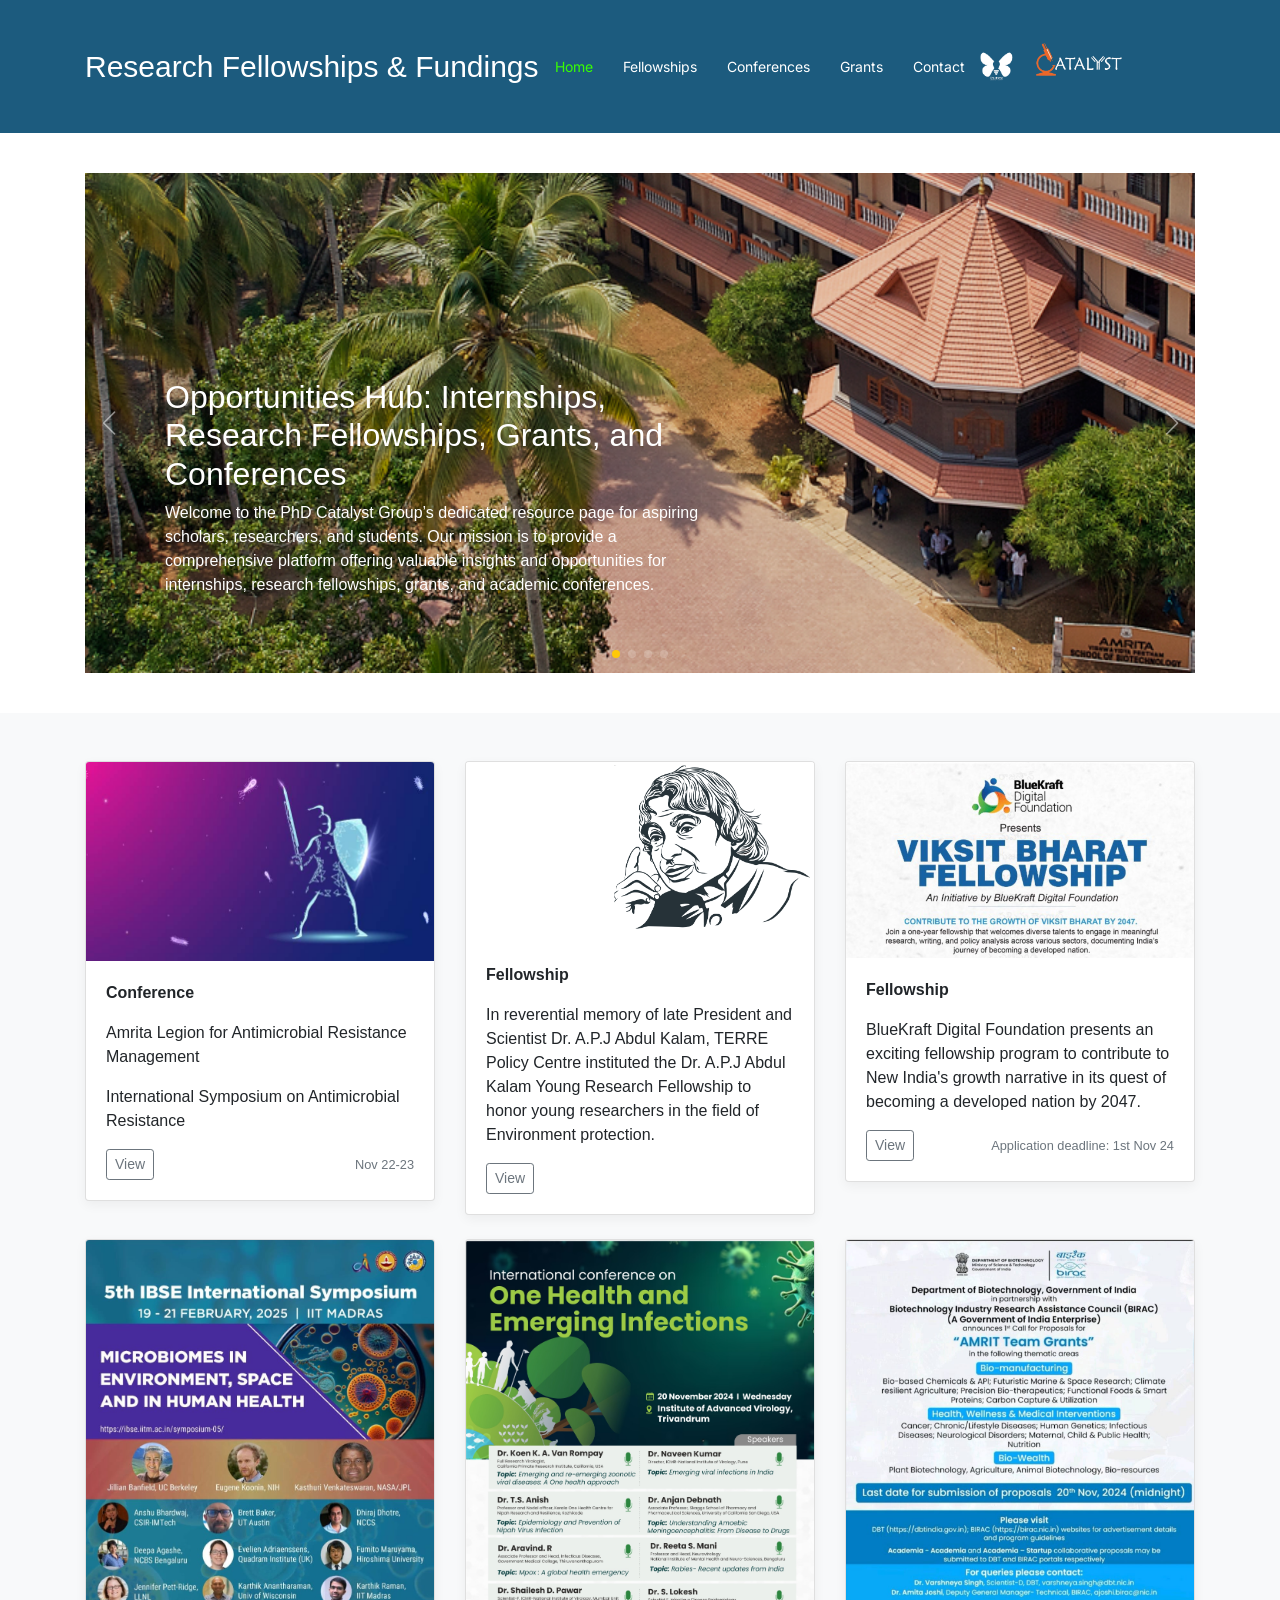
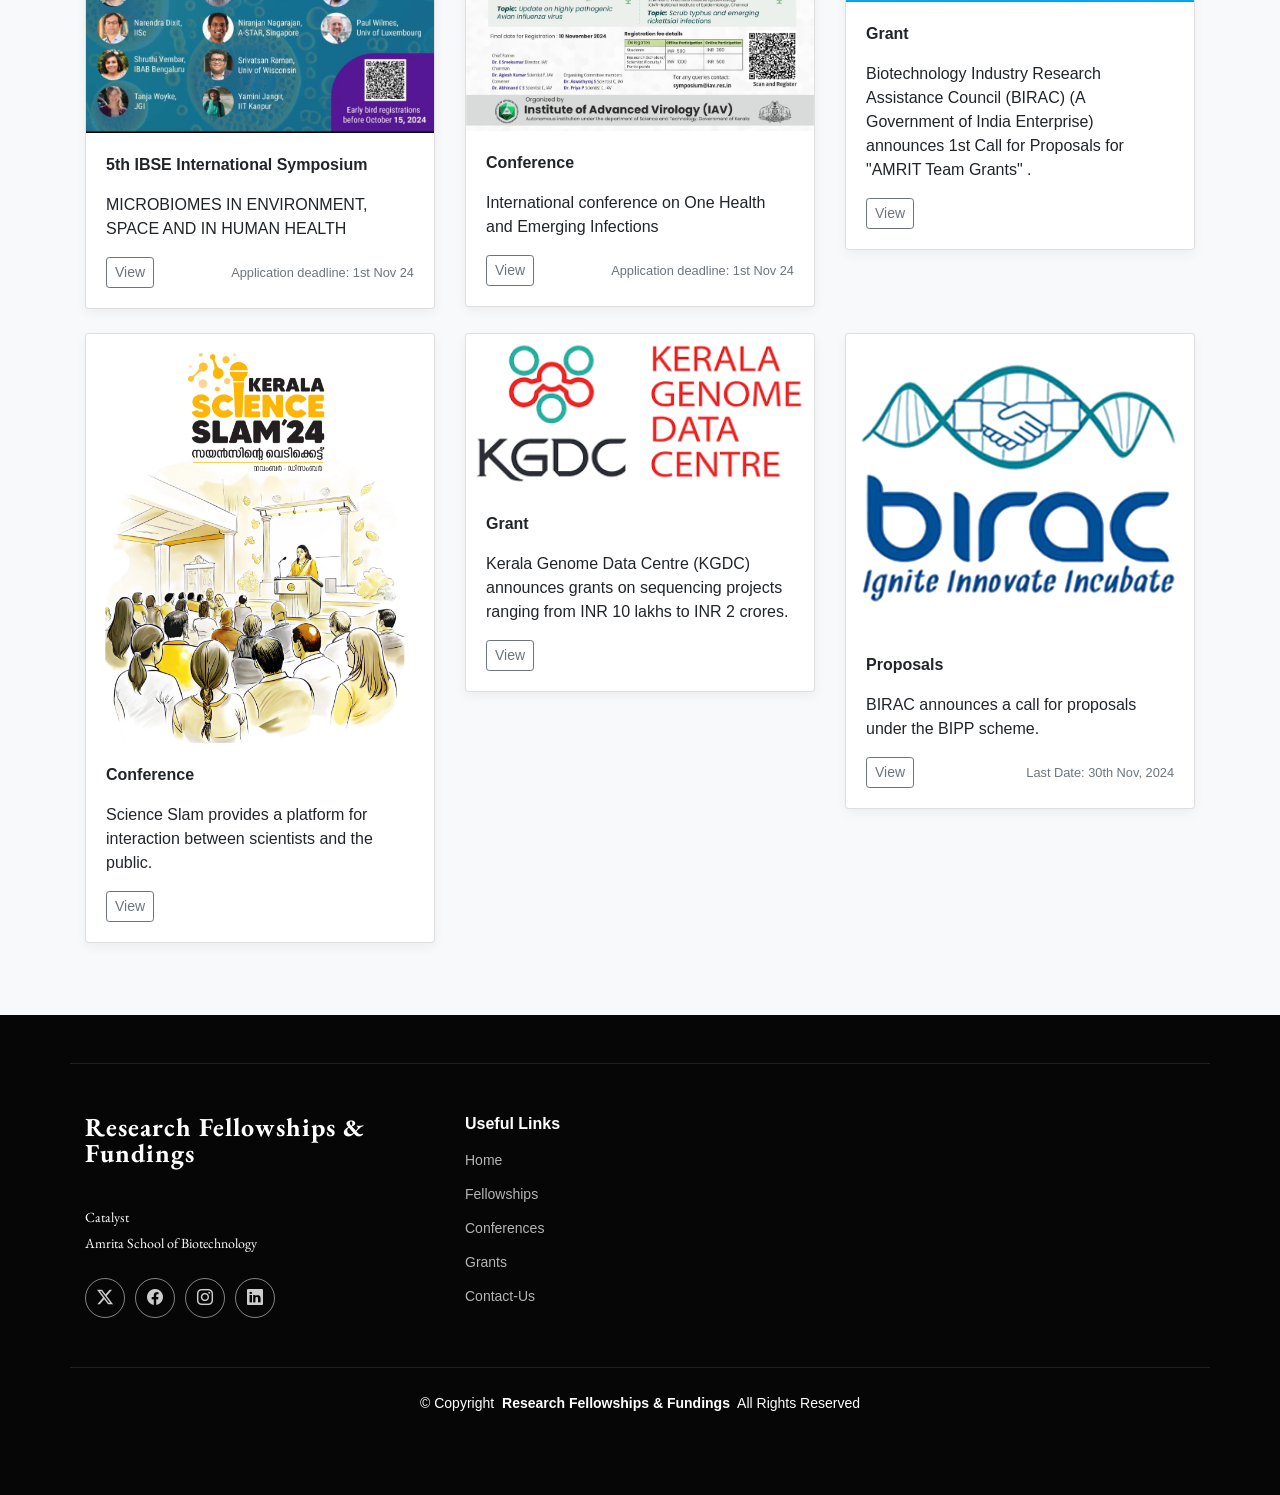
<file: index.html>
<!DOCTYPE html>
<html lang="en">

<head>
  <meta charset="utf-8">
  <meta content="width=device-width, initial-scale=1.0" name="viewport">
  <title>Catalyst PhD Research Fellowships & Fundings </title>
  <meta name="description" content="">
  <meta name="keywords" content="">

  <!-- Favicons -->
  <link href="favicon-32x32.png" rel="icon">


  <!-- Fonts -->
  <link href="https://fonts.googleapis.com" rel="preconnect">
  <link href="https://fonts.gstatic.com" rel="preconnect" crossorigin>
  <link href="https://fonts.googleapis.com/css2?family=Inter:wght@100;200;300;400;500;600;700;800;900&family=EB+Garamond:ital,wght@0,400;0,500;0,600;0,700;0,800;1,400;1,500;1,600;1,700;1,800&display=swap" rel="stylesheet">

  <!-- Vendor CSS Files -->
  <link href="assets/vendor/bootstrap/css/bootstrap.min.css" rel="stylesheet">
  <link href="assets/vendor/bootstrap-icons/bootstrap-icons.css" rel="stylesheet">
  <link href="assets/vendor/aos/aos.css" rel="stylesheet">
  <link href="assets/vendor/swiper/swiper-bundle.min.css" rel="stylesheet">

  <!-- Main CSS File -->
  <link href="assets/css/main.css" rel="stylesheet">
  <link href="assets/css/album.css" rel="stylesheet">
  <link href="assets/css/bootstrap.min.css" rel="stylesheet">
  <link rel="icon" href="favicon-32x32.png" type="image/x-icon">



</head>

<body class="index-page">

  <header id="header" class="header d-flex align-items-center sticky-top">
    <div class="container position-relative d-flex align-items-center justify-content-between">

      <a href="index.html" class="logo d-flex align-items-center me-auto me-xl-0">
        <!-- Uncomment the line below if you also wish to use an image logo -->

        <style>
          a {
  text-decoration: none; /* Remove underline by default */
}

a:hover {
  text-decoration: none; /* Ensure no underline appears on hover */
}

.logo a {
  text-decoration: none; /* Specifically target the logo link */
}

#navmenu a {
  text-decoration: none; /* Specifically target the navigation links */
}

        </style>
        <h1 class="sitename" style="text-decoration: none;">Research  Fellowships & Fundings</h1>
      </a>

      <nav id="navmenu" class="navmenu">
        <ul>
          <li><a href="index.html" class="active">Home</a></li>
          <li><a href="Fellowships.html">Fellowships</a></li>
          <li><a href="Conferences.html">Conferences</a></li>
          <li><a href="Grants.html">Grants</a></li>

        <!-- <li class="dropdown"><a href="#"><span>Categories</span> <i class="bi bi-chevron-down toggle-dropdown"></i></a>
            <ul>
              <li><a href="category.html">Category 1</a></li>
              <li class="dropdown"><a href="#"><span>Deep Dropdown</span> <i class="bi bi-chevron-down toggle-dropdown"></i></a>
                <ul>
                  <li><a href="#">Deep Dropdown 1</a></li>
                  <li><a href="#">Deep Dropdown 2</a></li>
                  <li><a href="#">Deep Dropdown 3</a></li>
                  <li><a href="#">Deep Dropdown 4</a></li>
                  <li><a href="#">Deep Dropdown 5</a></li>
                </ul>
              </li>
              <li><a href="category.html">Category 2</a></li>
              <li><a href="category.html">Category 3</a></li>
              <li><a href="category.html">Caxtegory 4</a></li>
            </ul>
          </li>-->
          <li><a href="contact.html">Contact</a></li>
        </ul>
        <i class="mobile-nav-toggle d-xl-none bi bi-list"></i>
      </nav>
<!--
      <div class="header-social-links">
        <a href="#" class="twitter"><i class="bi bi-twitter-x"></i></a>
        <a href="#" class="facebook"><i class="bi bi-facebook"></i></a>
        <a href="#" class="instagram"><i class="bi bi-instagram"></i></a>
      </div>-->
      <img src="files/creatome-transformed-removebg-preview.png" alt="" style="width: 5.5%; height: 5.5%;" class="catalyst">
      <img src="files/catalyst-removebg-preview.png" alt="" style="width: 15%; height: 15%;">


    </div>
  </header>

  <main class="main">

    <!-- Slider Section -->
    <section id="slider" class="slider section dark-background">

      <div class="container" data-aos="fade-up" data-aos-delay="100">

        <div class="swiper init-swiper">

          <script type="application/json" class="swiper-config">
            {
              "loop": true,
              "speed": 600,
              "autoplay": {
                "delay": 5000
              },
              "slidesPerView": "auto",
              "centeredSlides": true,
              "pagination": {
                "el": ".swiper-pagination",
                "type": "bullets",
                "clickable": true
              },
              "navigation": {
                "nextEl": ".swiper-button-next",
                "prevEl": ".swiper-button-prev"
              }
            }
          </script>

          <div class="swiper-wrapper">

            <div class="swiper-slide" style="background-image: url('assets/img/1.jpg');">
              <div class="content">
                <h2><a href="#">Opportunities Hub: Internships, Research Fellowships, Grants, and Conferences </a></h2>
                <p>Welcome to the PhD Catalyst Group’s dedicated resource page for aspiring scholars, researchers, and students. Our mission is to provide a comprehensive platform offering valuable insights and opportunities for internships, research fellowships, grants, and academic conferences.</p>
              </div>
            </div>
          <div class="swiper-slide" style="background-image: url('files/alarm.jpg');">
              <div class="content">
                <h2><a href="https://www.amrita.edu/events/alarm/l">ALARM 2024 Amrita Legion for Antimicrobial Resistance Management</a></h2>
                <p>International Symposium on Antimicrobial Resistance  </p>
              </div>
            </div>
            <div class="swiper-slide" style="background-image: url('files/Dr.png');">
              <div class="content">
                <h2><a href="https://www.drkalamfellowship.com/fellowship.php">Dr. A. P. J. Abdul Kalam Young Research Fellowhip</a></h2>
                <p>
                  In memory of Dr. A.P.J. Abdul Kalam, TERRE Policy Centre established the Dr. A.P.J. Abdul Kalam Young Research Fellowship to honor young Indian researchers with exceptional creativity and contributions in environmental protection. This fellowship, fully funded by TERRE, is awarded annually to those recognized for their outstanding research conducted in India.</p>
              </div>
            </div>

            <div class="swiper-slide" style="background-image: url('files/Viksit-Bharat-Fellowship.jpg');">
              <div class="content">
                <h2><a href="https://www.bluekraft.in/%20fellowship/">Viksit Bharat Fellowship</a></h2>
                <p>The Viksit Bharat Fellowship is designed as a flexible grant opportunity, allowing you to engage in this enriching experience while continuing with your current job or professional responsibilities.</p>
              </div>
            </div>


          </div>

          <div class="swiper-button-next"></div>
          <div class="swiper-button-prev"></div>

          <div class="swiper-pagination"></div>
        </div>

      </div>

    </section><!-- /Slider Section -->

    <div class="album py-5 bg-light">
      <div class="container">
        <div class="row">
          <!-- First Card -->
          <div class="col-md-4">
            <div class="card mb-4 box-shadow">
              <img src="files/alarm.jpg" class="card-img-top" alt="Conference on Antimicrobial Resistance">
              <div class="card-body">
                <p style="font-weight: bold;">Conference</p>
                <p class="card-text">Amrita Legion for Antimicrobial Resistance Management</p>
                <p>International Symposium on Antimicrobial Resistance</p>
                <div class="d-flex justify-content-between align-items-center">
                  <div class="btn-group">
                    <a href="https://www.amrita.edu/events/alarm/">
                      <button type="button" class="btn btn-sm btn-outline-secondary">View</button>
                    </a>
                  </div>
                  <small class="text-muted">Nov 22-23</small>
                </div>
              </div>
            </div>
          </div>
    
          <!-- Second Card -->
          <div class="col-md-4">
            <div class="card mb-4 box-shadow">
              <img src="files/Dr.png" class="card-img-top" alt="Dr. A.P.J Abdul Kalam Young Research Fellowship">
              <div class="card-body">
                <p style="font-weight: bold;">Fellowship</p>
                <p class="card-text">
                  In reverential memory of late President and Scientist Dr. A.P.J Abdul Kalam, TERRE Policy Centre instituted the Dr. A.P.J Abdul Kalam Young Research Fellowship to honor young researchers in the field of Environment protection.
                </p>
                <div class="d-flex justify-content-between align-items-center">
                  <div class="btn-group">
                    <a href="https://www.drkalamfellowship.com/fellowship.php">
                      <button type="button" class="btn btn-sm btn-outline-secondary">View</button>
                    </a>
                  </div>
                  <small class="text-muted"></small>
                </div>
              </div>
            </div>
          </div>

          <!-- Third Card -->
          <div class="col-md-4">
            <div class="card mb-4 box-shadow">
              <img src="files/Viksit-Bharat-Fellowship.jpg" class="card-img-top" alt="Viksit Bharat Fellowship">
              <div class="card-body">
                <p style="font-weight: bold;">Fellowship</p>
                <p class="card-text">
                  BlueKraft Digital Foundation presents an exciting fellowship program to contribute to New India's growth narrative in its quest of becoming a developed nation by 2047.
                </p>
                <div class="d-flex justify-content-between align-items-center">
                  <div class="btn-group">
                    <button type="button" class="btn btn-sm btn-outline-secondary">View</button>
                  </div>
                  <small class="text-muted">Application deadline: 1st Nov 24</small>
                </div>
              </div>
            </div>
          </div>
          <!--second.1-->
    <div class="col-md-4">
      <div class="card mb-4 box-shadow">
        <img src="posters/WhatsApp Image 2024-10-28 at 07.35.14_4bbcc922.jpg" class="card-img-top" alt="Viksit Bharat Fellowship">
        <div class="card-body">
          <p style="font-weight: bold;">5th IBSE International Symposium</p>
          <p class="card-text">MICROBIOMES IN ENVIRONMENT, SPACE AND IN HUMAN HEALTH</p>
          <div class="d-flex justify-content-between align-items-center">
            <div class="btn-group">
              <a href="post1.html">

              <button type="button" class="btn btn-sm btn-outline-secondary">View</button>          </a>

            </div>
            <small class="text-muted">Application deadline: 1st Nov 24</small>
          </div>
        </div>
      </div>
    </div>
    <!--third.1-->
    <div class="col-md-4">
      <div class="card mb-4 box-shadow">
        <img src="posters/cWhatsApp Image 2024-10-28 at 18.19.56_9a2ae336.jpg" class="card-img-top" alt="Viksit Bharat Fellowship">
        <div class="card-body">
          <p style="font-weight: bold;">Conference</p>
          <p class="card-text">
            International conference on One Health and Emerging Infections</p>
          <div class="d-flex justify-content-between align-items-center">
            <div class="btn-group">
              <a href="post2.html">
                <button type="button" class="btn btn-sm btn-outline-secondary">View</button>
              </a>
              </div>
            <small class="text-muted">Application deadline: 1st Nov 24</small>
          </div>
        </div>
      </div>
    </div>
          <!-- Fifth Card -->
<div class="col-md-4">
  <div class="card mb-4 box-shadow">
    <img src="posters/birac.jpg" class="card-img-top" alt="AMRIT Grants">
    <div class="card-body">
      <p style="font-weight: bold;">Grant</p>
      <p class="card-text">
        Biotechnology Industry Research Assistance Council (BIRAC) (A Government of India Enterprise) announces 1st Call for Proposals for "AMRIT Team Grants" .</p>
      <div class="d-flex justify-content-between align-items-center">
        <div class="btn-group">
          <a href="posts/post3.html">
            <button type="button" class="btn btn-sm btn-outline-secondary">View</button>
          </a>
        </div>
        <small class="text-muted"></small>
      </div>
    </div>
  </div>
</div>
    
          <!-- Fourth Card -->
          <div class="col-md-4">
            <div class="card mb-4 box-shadow">
              <img src="files/ks.png" class="card-img-top" alt="Science Slam Conference">
              <div class="card-body">
                <p style="font-weight: bold;">Conference</p>
                <p class="card-text">Science Slam provides a platform for interaction between scientists and the public.</p>
                <div class="d-flex justify-content-between align-items-center">
                  <div class="btn-group">
                    <a href="https://scienceslam.in/">
                      <button type="button" class="btn btn-sm btn-outline-secondary">View</button>
                    </a>
                  </div>
                  <small class="text-muted"></small>
                </div>
              </div>
            </div>
          </div>
    
          <!-- Fifth Card -->
          <div class="col-md-4">
            <div class="card mb-4 box-shadow">
              <img src="files/KGDC.png" class="card-img-top" alt="KGDC Genomic Sequencing Grants">
              <div class="card-body">
                <p style="font-weight: bold;">Grant</p>
                <p class="card-text">Kerala Genome Data Centre (KGDC) announces grants on sequencing projects ranging from INR 10 lakhs to INR 2 crores.</p>
                <div class="d-flex justify-content-between align-items-center">
                  <div class="btn-group">
                    <a href="https://kgdc.kerala.gov.in/kerala-genome-data-centre-kgdc-announces-grants-for-genomic-sequencing-projects/">
                      <button type="button" class="btn btn-sm btn-outline-secondary">View</button>
                    </a>
                  </div>
                  <small class="text-muted"></small>
                </div>
              </div>
            </div>
          </div>
    
          <!-- Sixth Card -->
          <div class="col-md-4">
            <div class="card mb-4 box-shadow">
              <img src="files/BIRAC.png" class="card-img-top" alt="BIRAC Proposals">
              <div class="card-body">
                <p style="font-weight: bold;">Proposals</p>
                <p class="card-text">BIRAC announces a call for proposals under the BIPP scheme.</p>
                <div class="d-flex justify-content-between align-items-center">
                  <div class="btn-group">
                    <a href="https://birac.nic.in/cfp_view.php?id=56&scheme_type=2">
                      <button type="button" class="btn btn-sm btn-outline-secondary">View</button>
                    </a>
                  </div>
                  <small class="text-muted">Last Date: 30th Nov, 2024</small>
                </div>
              </div>
            </div>
          </div>
        </div>
      </div>
    </div>
    
    
<!--
          <div class="col-md-4">
            <div class="card mb-4 box-shadow">
              <img class="card-img-top" data-src="holder.js/100px225?theme=thumb&bg=55595c&fg=eceeef&text=Thumbnail" alt=" ">
              <div class="card-body">
                <p class="card-text">This is a wider card with supporting text below as a natural lead-in to additional content. This content is a little bit longer.</p>
                <div class="d-flex justify-content-between align-items-center">
                  <div class="btn-group">
                    <button type="button" class="btn btn-sm btn-outline-secondary">View</button>
                                        <button type="button" class="btn btn-sm btn-outline-secondary">Edit</button>--

                  </div>
                  <small class="text-muted">9 mins</small>
                </div>
              </div>
            </div>
          </div>
          <div class="col-md-4">
            <div class="card mb-4 box-shadow">
              <img class="card-img-top" data-src="holder.js/100px225?theme=thumb&bg=55595c&fg=eceeef&text=Thumbnail" alt=" ">
              <div class="card-body">
                <p class="card-text">This is a wider card with supporting text below as a natural lead-in to additional content. This content is a little bit longer.</p>
                <div class="d-flex justify-content-between align-items-center">
                  <div class="btn-group">
                    <button type="button" class="btn btn-sm btn-outline-secondary">View</button>
                                        <--<button type="button" class="btn btn-sm btn-outline-secondary">Edit</button>--

                  </div>
                  <small class="text-muted">9 mins</small>
                </div>
              </div>
            </div>
          </div>
          <div class="col-md-4">
            <div class="card mb-4 box-shadow">
              <img class="card-img-top" data-src="holder.js/100px225?theme=thumb&bg=55595c&fg=eceeef&text=Thumbnail" alt=" ">
              <div class="card-body">
                <p class="card-text">This is a wider card with supporting text below as a natural lead-in to additional content. This content is a little bit longer.</p>
                <div class="d-flex justify-content-between align-items-center">
                  <div class="btn-group">
                    <button type="button" class="btn btn-sm btn-outline-secondary">View</button>
                                        --<button type="button" class="btn btn-sm btn-outline-secondary">Edit</button>--

                  </div>
                  <small class="text-muted">9 mins</small>
                </div>
              </div>
            </div>
          </div>-->
  
  </main>

  <footer id="footer" class="footer dark-background">

    <div class="container footer-top">
      <div class="row gy-4">
        <div class="col-lg-4 col-md-6 footer-about">
          <a href="index.html" class="logo d-flex align-items-center">
            <span class="sitename">Research Fellowships & Fundings</span>
          </a>
          <div class="footer-contact pt-3">
            <p>Catalyst</p>
            <p>Amrita School of Biotechnology</p>
          </div>
          <div class="social-links d-flex mt-4">
            <a href=""><i class="bi bi-twitter-x"></i></a>
            <a href=""><i class="bi bi-facebook"></i></a>
            <a href=""><i class="bi bi-instagram"></i></a>
            <a href=""><i class="bi bi-linkedin"></i></a>
          </div>
        </div>

        <div class="col-lg-2 col-md-3 footer-links">
          <h4>Useful Links</h4>
          <ul>
            <li><a href="#">Home</a></li>
            <li><a href="Fellowships.html">Fellowships</a></li>
            <li><a href="Conferences.html">Conferences</a></li>
            <li><a href="Grants.html">Grants</a></li>
            <li><a href="contact.html">Contact-Us</a></li>

          </ul>
        </div>
<!--
        <div class="col-lg-2 col-md-3 footer-links">
          <h4>Our Services</h4>
          <ul>
            <li><a href="#">Web Design</a></li>
            <li><a href="#">Web Development</a></li>
            <li><a href="#">Product Management</a></li>
            <li><a href="#">Marketing</a></li>
            <li><a href="#">Graphic Design</a></li>
          </ul>
        </div>

        <div class="col-lg-2 col-md-3 footer-links">
          <h4>Hic solutasetp</h4>
          <ul>
            <li><a href="#">Molestiae accusamus iure</a></li>
            <li><a href="#">Excepturi dignissimos</a></li>
            <li><a href="#">Suscipit distinctio</a></li>
            <li><a href="#">Dilecta</a></li>
            <li><a href="#">Sit quas consectetur</a></li>
          </ul>
        </div>

        <div class="col-lg-2 col-md-3 footer-links">
          <h4>Nobis illum</h4>
          <ul>
            <li><a href="#">Ipsam</a></li>
            <li><a href="#">Laudantium dolorum</a></li>
            <li><a href="#">Dinera</a></li>
            <li><a href="#">Trodelas</a></li>
            <li><a href="#">Flexo</a></li>
          </ul>
        </div>
      -->
      </div>
    </div>

    <div class="container copyright text-center mt-4">
      <p>© <span>Copyright</span> <strong class="px-1 sitename">Research Fellowships & Fundings</strong> <span>All Rights Reserved</span></p>
      <div class="credits">

      </div>
    </div>

  </footer>

  <!-- Scroll Top -->
  <a href="#" id="scroll-top" class="scroll-top d-flex align-items-center justify-content-center"><i class="bi bi-arrow-up-short"></i></a>

  <!-- Preloader -->
  <div id="preloader"></div>

  <!-- Vendor JS Files -->
  <script src="assets/vendor/bootstrap/js/bootstrap.bundle.min.js"></script>
  <script src="assets/vendor/php-email-form/validate.js"></script>
  <script src="assets/vendor/aos/aos.js"></script>
  <script src="assets/vendor/swiper/swiper-bundle.min.js"></script>

  <!-- Main JS File -->
  <script src="assets/js/main.js"></script>

</body>

</html>
</file>
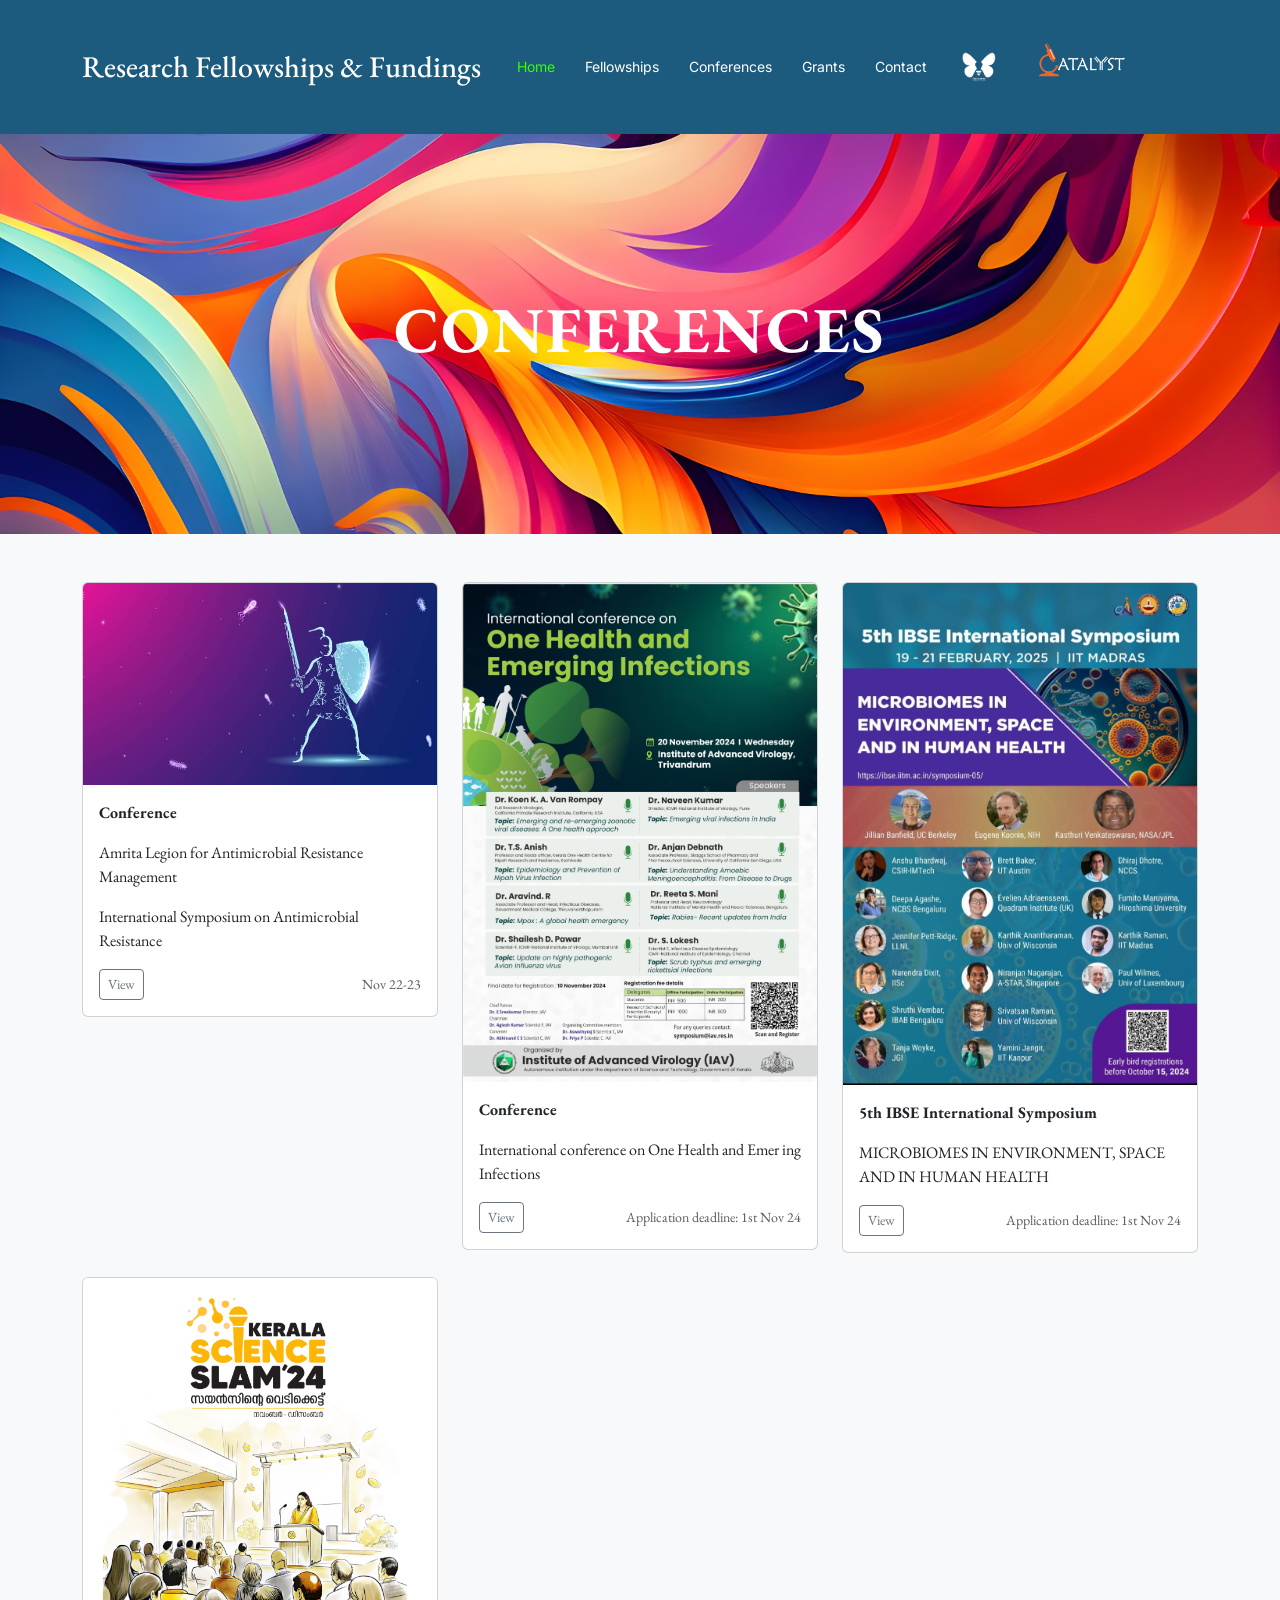
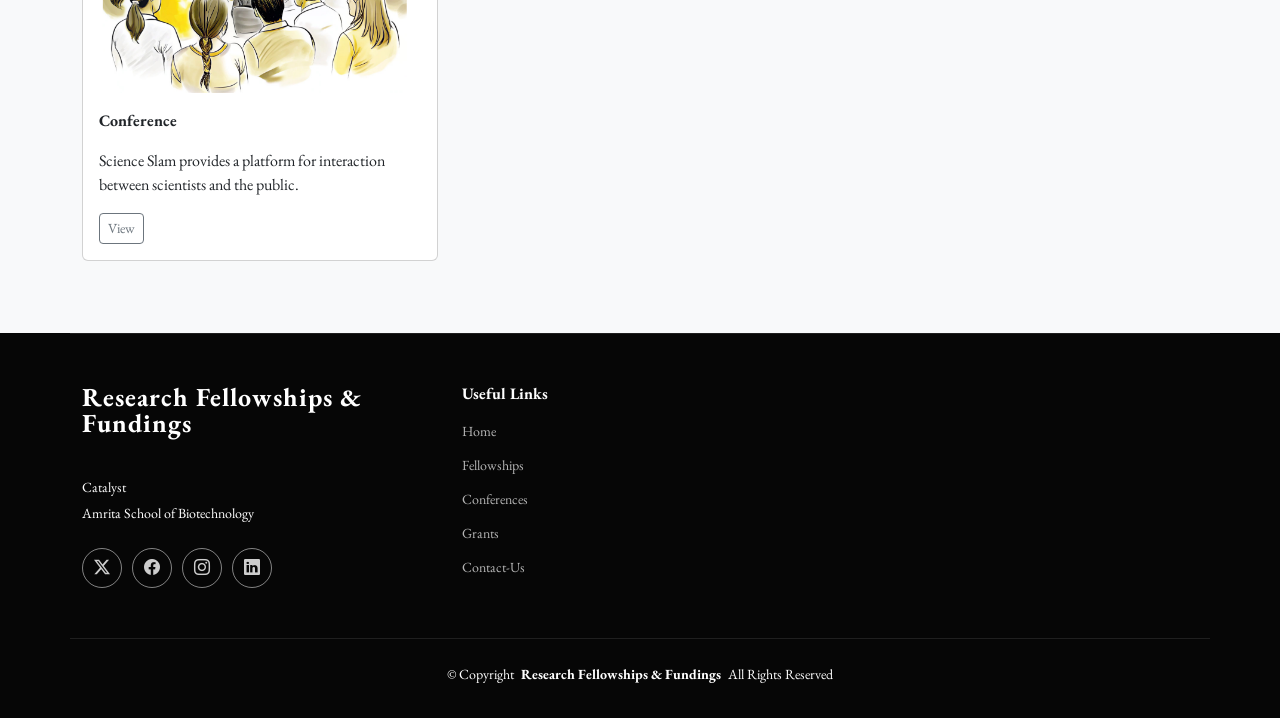
<file: Conferences.html>
<!DOCTYPE html>
<html lang="en">

<head>
  <meta charset="utf-8">
  <meta content="width=device-width, initial-scale=1.0" name="viewport">
  <title>Catalyst PhD Research Fellowships & Fundings </title>
  <meta name="description" content="">
  <meta name="keywords" content="">

  <!-- Favicons -->
  <link href="favicon-32x32.png" rel="icon">


  <!-- Fonts -->
  <link href="https://fonts.googleapis.com" rel="preconnect">
  <link href="https://fonts.gstatic.com" rel="preconnect" crossorigin>
  <link href="https://fonts.googleapis.com/css2?family=Inter:wght@100;200;300;400;500;600;700;800;900&family=EB+Garamond:ital,wght@0,400;0,500;0,600;0,700;0,800;1,400;1,500;1,600;1,700;1,800&display=swap" rel="stylesheet">

  <!-- Vendor CSS Files -->
  <link href="assets/vendor/bootstrap/css/bootstrap.min.css" rel="stylesheet">
  <link href="assets/vendor/bootstrap-icons/bootstrap-icons.css" rel="stylesheet">
  <link href="assets/vendor/aos/aos.css" rel="stylesheet">
  <link href="assets/vendor/swiper/swiper-bundle.min.css" rel="stylesheet">

  <!-- Main CSS File -->
  <link href="assets/css/main.css" rel="stylesheet">
  <link href="assets/css/banner2.css" rel="stylesheet">


</head>

<body class="index-page">

  <header id="header" class="header d-flex align-items-center sticky-top">
    <div class="container position-relative d-flex align-items-center justify-content-between">

      <a href="index.html" class="logo d-flex align-items-center me-auto me-xl-0">
        <!-- Uncomment the line below if you also wish to use an image logo -->

        <style>
          a {
  text-decoration: none; /* Remove underline by default */
}

a:hover {
  text-decoration: none; /* Ensure no underline appears on hover */
}

.logo a {
  text-decoration: none; /* Specifically target the logo link */
}

#navmenu a {
  text-decoration: none; /* Specifically target the navigation links */
}

        </style>
        <h1 class="sitename" style="text-decoration: none;">Research  Fellowships & Fundings</h1>
      </a>

      <nav id="navmenu" class="navmenu">
        <ul>
          <li><a href="index.html" class="active">Home</a></li>
          <li><a href="Fellowships.html">Fellowships</a></li>
          <li><a href="Conferences.html">Conferences</a></li>
          <li><a href="Grants.html">Grants</a></li>

        <!-- <li class="dropdown"><a href="#"><span>Categories</span> <i class="bi bi-chevron-down toggle-dropdown"></i></a>
            <ul>
              <li><a href="category.html">Category 1</a></li>
              <li class="dropdown"><a href="#"><span>Deep Dropdown</span> <i class="bi bi-chevron-down toggle-dropdown"></i></a>
                <ul>
                  <li><a href="#">Deep Dropdown 1</a></li>
                  <li><a href="#">Deep Dropdown 2</a></li>
                  <li><a href="#">Deep Dropdown 3</a></li>
                  <li><a href="#">Deep Dropdown 4</a></li>
                  <li><a href="#">Deep Dropdown 5</a></li>
                </ul>
              </li>
              <li><a href="category.html">Category 2</a></li>
              <li><a href="category.html">Category 3</a></li>
              <li><a href="category.html">Caxtegory 4</a></li>
            </ul>
          </li>-->
          <li><a href="contact.html">Contact</a></li>
        </ul>
        <i class="mobile-nav-toggle d-xl-none bi bi-list"></i>
      </nav>
<!--
      <div class="header-social-links">
        <a href="#" class="twitter"><i class="bi bi-twitter-x"></i></a>
        <a href="#" class="facebook"><i class="bi bi-facebook"></i></a>
        <a href="#" class="instagram"><i class="bi bi-instagram"></i></a>
      </div>-->
      <img src="files/creatome-transformed-removebg-preview.png" alt="" style="width: 5.5%; height: 5.5%;" class="catalyst">
      <img src="files/catalyst-removebg-preview.png" alt="" style="width: 15%; height: 15%;">


    </div>
  </header>
<!--Banner-->
<div class="banner">
  <div class="banner-content">
    <h1>Conferences</h1>
  </div>
</div>

<!---->
  <div class="album py-5 bg-light">
    <div class="container">
      <div class="row">
        <!-- First Card -->
        <div class="col-md-4">
          <div class="card mb-4 box-shadow">
            <img src="files/alarm.jpg" class="card-img-top" alt="Conference on Antimicrobial Resistance">
            <div class="card-body">
              <p style="font-weight: bold;">Conference</p>
              <p class="card-text">Amrita Legion for Antimicrobial Resistance Management</p>
              <p>International Symposium on Antimicrobial Resistance</p>
              <div class="d-flex justify-content-between align-items-center">
                <div class="btn-group">
                  <a href="https://www.amrita.edu/events/alarm/">
                    <button type="button" class="btn btn-sm btn-outline-secondary">View</button>
                  </a>
                </div>
                <small class="text-muted">Nov 22-23</small>
              </div>
            </div>
          </div>
        </div>
        <!--Seonnd.1-->
        <div class="col-md-4">
          <div class="card mb-4 box-shadow">
            <img src="posters/cWhatsApp Image 2024-10-28 at 18.19.56_9a2ae336.jpg" class="card-img-top" alt="Viksit Bharat Fellowship">
            <div class="card-body">
              <p style="font-weight: bold;">Conference</p>
              <p class="card-text">
                International conference on One Health and Emer ing Infections          </p>
              <div class="d-flex justify-content-between align-items-center">
                <div class="btn-group">
                  <button type="button" class="btn btn-sm btn-outline-secondary">View</button>
                </div>
                <small class="text-muted">Application deadline: 1st Nov 24</small>
              </div>
            </div>
          </div>
        </div>
        <!-- Second Card -->
        <div class="col-md-4">
          <div class="card mb-4 box-shadow">
            <img src="posters/WhatsApp Image 2024-10-28 at 07.35.14_4bbcc922.jpg" class="card-img-top" alt="Viksit Bharat Fellowship">
            <div class="card-body">
              <p style="font-weight: bold;">5th IBSE International Symposium</p>
              <p class="card-text">MICROBIOMES IN ENVIRONMENT, SPACE AND IN HUMAN HEALTH</p>
              <div class="d-flex justify-content-between align-items-center">
                <div class="btn-group">
                  <a href="post1.html">
    
                  <button type="button" class="btn btn-sm btn-outline-secondary">View</button>          </a>
    
                </div>
                <small class="text-muted">Application deadline: 1st Nov 24</small>
              </div>
            </div>
          </div>
        </div>
        <!-- Third Card -->

  
        <!-- Fourth Card -->
        <div class="col-md-4">
          <div class="card mb-4 box-shadow">
            <img src="files/ks.png" class="card-img-top" alt="Science Slam Conference">
            <div class="card-body">
              <p style="font-weight: bold;">Conference</p>
              <p class="card-text">Science Slam provides a platform for interaction between scientists and the public.</p>
              <div class="d-flex justify-content-between align-items-center">
                <div class="btn-group">
                  <a href="https://scienceslam.in/">
                    <button type="button" class="btn btn-sm btn-outline-secondary">View</button>
                  </a>
                </div>
                <small class="text-muted"></small>
              </div>
            </div>
          </div>
        </div>

  
        <!-- Sixth Card --
        <div class="col-md-4">
          <div class="card mb-4 box-shadow">
            <img src="files/BIRAC.png" class="card-img-top" alt="BIRAC Proposals">
            <div class="card-body">
              <p style="font-weight: bold;">Proposals</p>
              <p class="card-text">BIRAC announces a call for proposals under the BIPP scheme.</p>
              <div class="d-flex justify-content-between align-items-center">
                <div class="btn-group">
                  <a href="https://birac.nic.in/cfp_view.php?id=56&scheme_type=2">
                    <button type="button" class="btn btn-sm btn-outline-secondary">View</button>
                  </a>
                </div>
                <small class="text-muted">Last Date: 30th Nov, 2024</small>-->
              </div>
            </div>
          </div>
        </div>
      </div>
    </div>
  </div>


  </main>
  <footer id="footer" class="footer dark-background">

    <div class="container footer-top">
      <div class="row gy-4">
        <div class="col-lg-4 col-md-6 footer-about">
          <a href="index.html" class="logo d-flex align-items-center">
            <span class="sitename">Research Fellowships & Fundings</span>
          </a>
          <div class="footer-contact pt-3">
            <p>Catalyst</p>
            <p>Amrita School of Biotechnology</p>
          </div>
          <div class="social-links d-flex mt-4">
            <a href=""><i class="bi bi-twitter-x"></i></a>
            <a href=""><i class="bi bi-facebook"></i></a>
            <a href=""><i class="bi bi-instagram"></i></a>
            <a href=""><i class="bi bi-linkedin"></i></a>
          </div>
        </div>

        <div class="col-lg-2 col-md-3 footer-links">
          <h4>Useful Links</h4>
          <ul>
            <li><a href="#">Home</a></li>
            <li><a href="Fellowships.html">Fellowships</a></li>
            <li><a href="Conferences.html">Conferences</a></li>
            <li><a href="Grants.html">Grants</a></li>
            <li><a href="contact.html">Contact-Us</a></li>

          </ul>
        </div>
<!--
        <div class="col-lg-2 col-md-3 footer-links">
          <h4>Our Services</h4>
          <ul>
            <li><a href="#">Web Design</a></li>
            <li><a href="#">Web Development</a></li>
            <li><a href="#">Product Management</a></li>
            <li><a href="#">Marketing</a></li>
            <li><a href="#">Graphic Design</a></li>
          </ul>
        </div>

        <div class="col-lg-2 col-md-3 footer-links">
          <h4>Hic solutasetp</h4>
          <ul>
            <li><a href="#">Molestiae accusamus iure</a></li>
            <li><a href="#">Excepturi dignissimos</a></li>
            <li><a href="#">Suscipit distinctio</a></li>
            <li><a href="#">Dilecta</a></li>
            <li><a href="#">Sit quas consectetur</a></li>
          </ul>
        </div>

        <div class="col-lg-2 col-md-3 footer-links">
          <h4>Nobis illum</h4>
          <ul>
            <li><a href="#">Ipsam</a></li>
            <li><a href="#">Laudantium dolorum</a></li>
            <li><a href="#">Dinera</a></li>
            <li><a href="#">Trodelas</a></li>
            <li><a href="#">Flexo</a></li>
          </ul>
        </div>
      -->
      </div>
    </div>

    <div class="container copyright text-center mt-4">
      <p>© <span>Copyright</span> <strong class="px-1 sitename">Research Fellowships & Fundings</strong> <span>All Rights Reserved</span></p>
      <div class="credits">

      </div>
    </div>

  </footer>

  <!-- Scroll Top -->
  <a href="#" id="scroll-top" class="scroll-top d-flex align-items-center justify-content-center"><i class="bi bi-arrow-up-short"></i></a>

  <!-- Preloader -->
  <div id="preloader"></div>

  <!-- Vendor JS Files -->
  <script src="assets/vendor/bootstrap/js/bootstrap.bundle.min.js"></script>
  <script src="assets/vendor/php-email-form/validate.js"></script>
  <script src="assets/vendor/aos/aos.js"></script>
  <script src="assets/vendor/swiper/swiper-bundle.min.js"></script>

  <!-- Main JS File -->
  <script src="assets/js/main.js"></script>

</body>

</html>
</file>
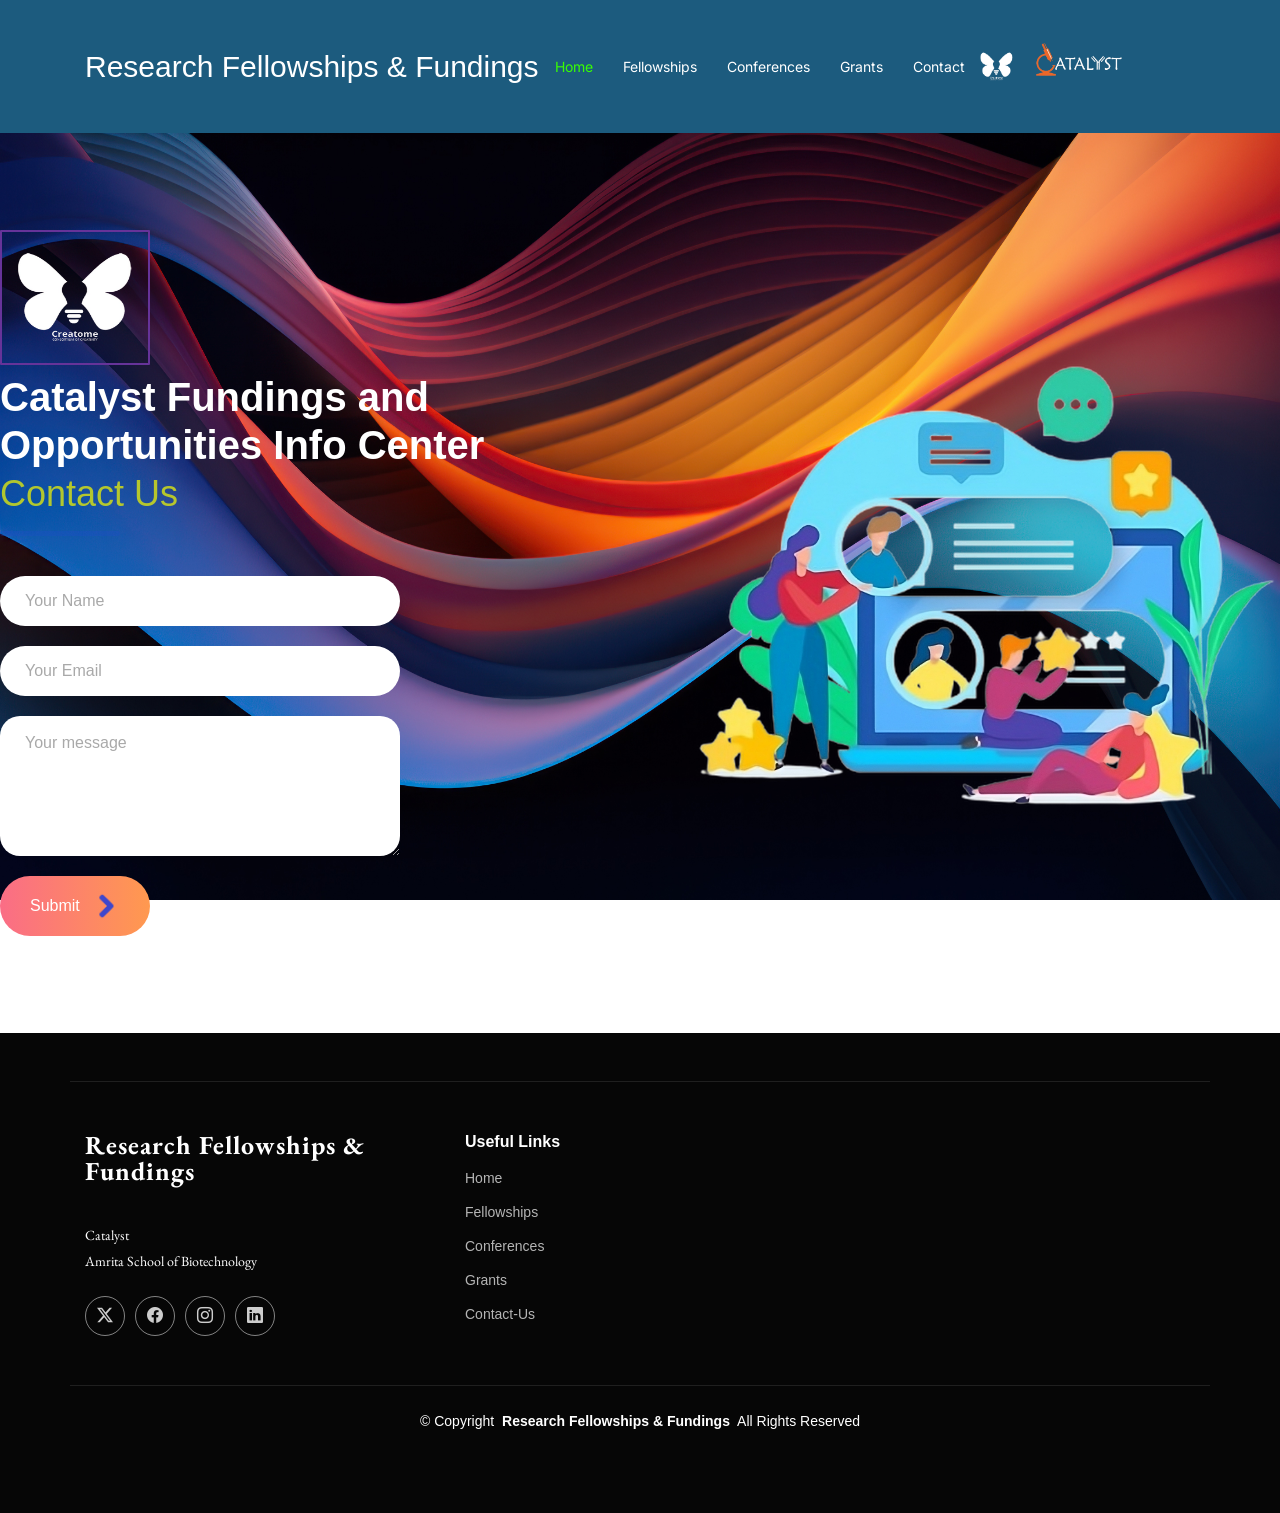
<file: contact.html>
<!DOCTYPE html>
<html lang="en">

<head>
  <meta charset="utf-8">
  <meta content="width=device-width, initial-scale=1.0" name="viewport">
  <title>Catalyst PhD Research Fellowships & Fundings </title>
  <meta name="description" content="">
  <meta name="keywords" content="">

  <!-- Favicons -->
  <link href="favicon-32x32.png" rel="icon">


  <!-- Fonts -->
  <link href="https://fonts.googleapis.com" rel="preconnect">
  <link href="https://fonts.gstatic.com" rel="preconnect" crossorigin>
  <link href="https://fonts.googleapis.com/css2?family=Inter:wght@100;200;300;400;500;600;700;800;900&family=EB+Garamond:ital,wght@0,400;0,500;0,600;0,700;0,800;1,400;1,500;1,600;1,700;1,800&display=swap" rel="stylesheet">

  <!-- Vendor CSS Files -->
  <link href="assets/vendor/bootstrap/css/bootstrap.min.css" rel="stylesheet">
  <link href="assets/vendor/bootstrap-icons/bootstrap-icons.css" rel="stylesheet">
  <link href="assets/vendor/aos/aos.css" rel="stylesheet">
  <link href="assets/vendor/swiper/swiper-bundle.min.css" rel="stylesheet">

  <!-- Main CSS File -->
  <link href="assets/css/main.css" rel="stylesheet">
  <link href="assets/css/album.css" rel="stylesheet">
  <link href="assets/css/bootstrap.min.css" rel="stylesheet">
  <link rel="icon" href="favicon-32x32.png" type="image/x-icon">
  <link href="assets/css/contact.css" rel="stylesheet">




</head>

<body class="index-page">

  <header id="header" class="header d-flex align-items-center sticky-top">
    <div class="container position-relative d-flex align-items-center justify-content-between">

      <a href="index.html" class="logo d-flex align-items-center me-auto me-xl-0">
        <!-- Uncomment the line below if you also wish to use an image logo -->

        <style>
          a {
  text-decoration: none; /* Remove underline by default */
}

a:hover {
  text-decoration: none; /* Ensure no underline appears on hover */
}

.logo a {
  text-decoration: none; /* Specifically target the logo link */
}

#navmenu a {
  text-decoration: none; /* Specifically target the navigation links */
}

        </style>
        <h1 class="sitename" style="text-decoration: none;">Research  Fellowships & Fundings</h1>
      </a>

      <nav id="navmenu" class="navmenu">
        <ul>
          <li><a href="index.html" class="active">Home</a></li>
          <li><a href="Fellowships.html">Fellowships</a></li>
          <li><a href="Conferences.html">Conferences</a></li>
          <li><a href="Grants.html">Grants</a></li>

        <!-- <li class="dropdown"><a href="#"><span>Categories</span> <i class="bi bi-chevron-down toggle-dropdown"></i></a>
            <ul>
              <li><a href="category.html">Category 1</a></li>
              <li class="dropdown"><a href="#"><span>Deep Dropdown</span> <i class="bi bi-chevron-down toggle-dropdown"></i></a>
                <ul>
                  <li><a href="#">Deep Dropdown 1</a></li>
                  <li><a href="#">Deep Dropdown 2</a></li>
                  <li><a href="#">Deep Dropdown 3</a></li>
                  <li><a href="#">Deep Dropdown 4</a></li>
                  <li><a href="#">Deep Dropdown 5</a></li>
                </ul>
              </li>
              <li><a href="category.html">Category 2</a></li>
              <li><a href="category.html">Category 3</a></li>
              <li><a href="category.html">Caxtegory 4</a></li>
            </ul>
          </li>-->
          <li><a href="contact.html">Contact</a></li>
        </ul>
        <i class="mobile-nav-toggle d-xl-none bi bi-list"></i>
      </nav>
<!--
      <div class="header-social-links">
        <a href="#" class="twitter"><i class="bi bi-twitter-x"></i></a>
        <a href="#" class="facebook"><i class="bi bi-facebook"></i></a>
        <a href="#" class="instagram"><i class="bi bi-instagram"></i></a>
      </div>-->
      <img src="files/creatome-transformed-removebg-preview.png" alt="" style="width: 5.5%; height: 5.5%;" class="catalyst">
      <img src="files/catalyst-removebg-preview.png" alt="" style="width: 15%; height: 15%;">


    </div>
  </header>
</head>
<body>
    <div class="contact-container"> 
        <form action="https://api.web3forms.com/submit" method="POST" class="contact-left">
            <div class="contact-left-title">
                <a href="../index.html"> <h1><img src="./files/creatome-transformed-removebg-preview.png"></h1></a>
                <h2>Catalyst Fundings and Opportunities Info Center</h2>
                <h3>Contact Us</h3>
                <hr>
            </div>
            <input type="hidden" name="access_key" value="5037e0b9-1c0a-4359-b3ca-8c9987a084eb">
            <input type="text" name="name" placeholder="Your Name" class="contact-inputs" required>
            <input type="email" name="email" placeholder="Your Email" class="contact-inputs" required>
            <textarea name="message" placeholder="Your message" class="contact-inputs" required></textarea>
            <button type="submit">Submit <img src="./files/arrow.png" alt="submit"></button>
        </form>

        <div class="contact-right"> 
            <img src="./files/2470516-removebg-preview-transformed.png" alt="Default Placeholder Image">
        </div>
    </div>
</body>
<footer id="footer" class="footer dark-background">

  <div class="container footer-top">
    <div class="row gy-4">
      <div class="col-lg-4 col-md-6 footer-about">
        <a href="index.html" class="logo d-flex align-items-center">
          <span class="sitename">Research Fellowships & Fundings</span>
        </a>
        <div class="footer-contact pt-3">
          <p>Catalyst</p>
          <p>Amrita School of Biotechnology</p>
        </div>
        <div class="social-links d-flex mt-4">
          <a href=""><i class="bi bi-twitter-x"></i></a>
          <a href=""><i class="bi bi-facebook"></i></a>
          <a href=""><i class="bi bi-instagram"></i></a>
          <a href=""><i class="bi bi-linkedin"></i></a>
        </div>
      </div>

      <div class="col-lg-2 col-md-3 footer-links">
        <h4>Useful Links</h4>
        <ul>
          <li><a href="#">Home</a></li>
          <li><a href="Fellowships.html">Fellowships</a></li>
          <li><a href="Conferences.html">Conferences</a></li>
          <li><a href="Grants.html">Grants</a></li>
          <li><a href="contact.html">Contact-Us</a></li>

        </ul>
      </div>
<!--
      <div class="col-lg-2 col-md-3 footer-links">
        <h4>Our Services</h4>
        <ul>
          <li><a href="#">Web Design</a></li>
          <li><a href="#">Web Development</a></li>
          <li><a href="#">Product Management</a></li>
          <li><a href="#">Marketing</a></li>
          <li><a href="#">Graphic Design</a></li>
        </ul>
      </div>

      <div class="col-lg-2 col-md-3 footer-links">
        <h4>Hic solutasetp</h4>
        <ul>
          <li><a href="#">Molestiae accusamus iure</a></li>
          <li><a href="#">Excepturi dignissimos</a></li>
          <li><a href="#">Suscipit distinctio</a></li>
          <li><a href="#">Dilecta</a></li>
          <li><a href="#">Sit quas consectetur</a></li>
        </ul>
      </div>

      <div class="col-lg-2 col-md-3 footer-links">
        <h4>Nobis illum</h4>
        <ul>
          <li><a href="#">Ipsam</a></li>
          <li><a href="#">Laudantium dolorum</a></li>
          <li><a href="#">Dinera</a></li>
          <li><a href="#">Trodelas</a></li>
          <li><a href="#">Flexo</a></li>
        </ul>
      </div>
    -->
    </div>
  </div>

  <div class="container copyright text-center mt-4">
    <p>© <span>Copyright</span> <strong class="px-1 sitename">Research Fellowships & Fundings</strong> <span>All Rights Reserved</span></p>
    <div class="credits">

    </div>
  </div>

</footer>

<!-- Scroll Top -->
<a href="#" id="scroll-top" class="scroll-top d-flex align-items-center justify-content-center"><i class="bi bi-arrow-up-short"></i></a>

<!-- Preloader -->
<div id="preloader"></div>

<!-- Vendor JS Files -->
<script src="assets/vendor/bootstrap/js/bootstrap.bundle.min.js"></script>
<script src="assets/vendor/php-email-form/validate.js"></script>
<script src="assets/vendor/aos/aos.js"></script>
<script src="assets/vendor/swiper/swiper-bundle.min.js"></script>

<!-- Main JS File -->
<script src="assets/js/main.js"></script>

</body>

</html>
</html>
</file>
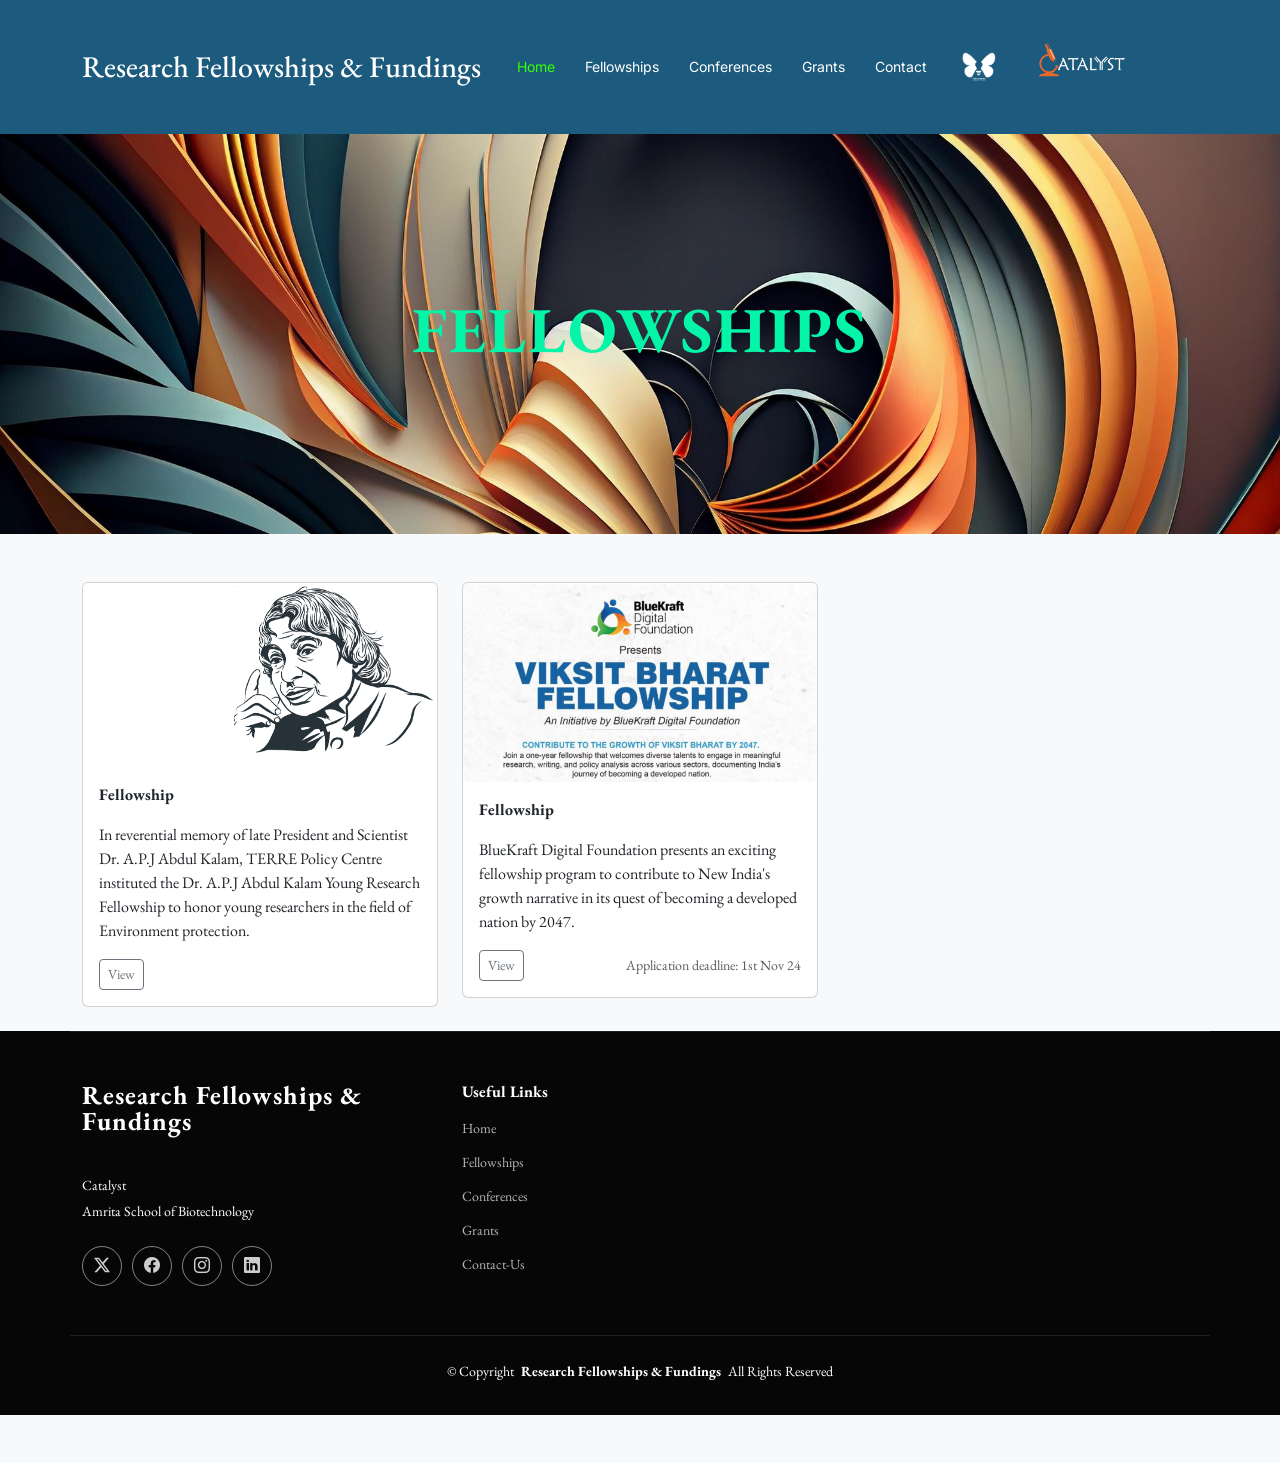
<file: Fellowships.html>
<!DOCTYPE html>
<html lang="en">

<head>
  <meta charset="utf-8">
  <meta content="width=device-width, initial-scale=1.0" name="viewport">
  <title>Catalyst PhD Research Fellowships & Fundings </title>
  <meta name="description" content="">
  <meta name="keywords" content="">

  <!-- Favicons -->
  <link href="assets/img/favicon.png" rel="icon">


  <!-- Fonts -->
  <link href="https://fonts.googleapis.com" rel="preconnect">
  <link href="https://fonts.gstatic.com" rel="preconnect" crossorigin>
  <link href="https://fonts.googleapis.com/css2?family=Inter:wght@100;200;300;400;500;600;700;800;900&family=EB+Garamond:ital,wght@0,400;0,500;0,600;0,700;0,800;1,400;1,500;1,600;1,700;1,800&display=swap" rel="stylesheet">

  <!-- Vendor CSS Files -->
  <link href="assets/vendor/bootstrap/css/bootstrap.min.css" rel="stylesheet">
  <link href="assets/vendor/bootstrap-icons/bootstrap-icons.css" rel="stylesheet">
  <link href="assets/vendor/aos/aos.css" rel="stylesheet">
  <link href="assets/vendor/swiper/swiper-bundle.min.css" rel="stylesheet">

  <!-- Main CSS File -->
  <link href="assets/css/main.css" rel="stylesheet">
  <link href="assets/css/banner.css" rel="stylesheet">


 
</head>

<body class="index-page">

  <header id="header" class="header d-flex align-items-center sticky-top">
    <div class="container position-relative d-flex align-items-center justify-content-between">

      <a href="index.html" class="logo d-flex align-items-center me-auto me-xl-0">
        <!-- Uncomment the line below if you also wish to use an image logo -->

        <style>
          a {
  text-decoration: none; /* Remove underline by default */
}

a:hover {
  text-decoration: none; /* Ensure no underline appears on hover */
}

.logo a {
  text-decoration: none; /* Specifically target the logo link */
}

#navmenu a {
  text-decoration: none; /* Specifically target the navigation links */
}

        </style>
        <h1 class="sitename" style="text-decoration: none;">Research  Fellowships & Fundings</h1>
      </a>

      <nav id="navmenu" class="navmenu">
        <ul>
          <li><a href="index.html" class="active">Home</a></li>
          <li><a href="Fellowships.html">Fellowships</a></li>
          <li><a href="Conferences.html">Conferences</a></li>
          <li><a href="Grants.html">Grants</a></li>

        <!-- <li class="dropdown"><a href="#"><span>Categories</span> <i class="bi bi-chevron-down toggle-dropdown"></i></a>
            <ul>
              <li><a href="category.html">Category 1</a></li>
              <li class="dropdown"><a href="#"><span>Deep Dropdown</span> <i class="bi bi-chevron-down toggle-dropdown"></i></a>
                <ul>
                  <li><a href="#">Deep Dropdown 1</a></li>
                  <li><a href="#">Deep Dropdown 2</a></li>
                  <li><a href="#">Deep Dropdown 3</a></li>
                  <li><a href="#">Deep Dropdown 4</a></li>
                  <li><a href="#">Deep Dropdown 5</a></li>
                </ul>
              </li>
              <li><a href="category.html">Category 2</a></li>
              <li><a href="category.html">Category 3</a></li>
              <li><a href="category.html">Caxtegory 4</a></li>
            </ul>
          </li>-->
          <li><a href="contact.html">Contact</a></li>
        </ul>
        <i class="mobile-nav-toggle d-xl-none bi bi-list"></i>
      </nav>
<!--
      <div class="header-social-links">
        <a href="#" class="twitter"><i class="bi bi-twitter-x"></i></a>
        <a href="#" class="facebook"><i class="bi bi-facebook"></i></a>
        <a href="#" class="instagram"><i class="bi bi-instagram"></i></a>
      </div>-->
      <img src="files/creatome-transformed-removebg-preview.png" alt="" style="width: 5.5%; height: 5.5%;" class="catalyst">
      <img src="files/catalyst-removebg-preview.png" alt="" style="width: 15%; height: 15%;">


    </div>
  </header>
  </header>
<!--Banner-->
<div class="banner">
  <div class="banner-content">
    <h1>Fellowships</h1>
  </div>
</div>

<!---->
  <div class="album py-5 bg-light">
    <div class="container">
      <div class="row">
        <!-- First Card --
        <div class="col-md-4">
          <div class="card mb-4 box-shadow">
            <img src="files/alarm.jpg" class="card-img-top" alt="Conference on Antimicrobial Resistance">
            <div class="card-body">
              <p style="font-weight: bold;">Conference</p>
              <p class="card-text">Amrita Legion for Antimicrobial Resistance Management</p>
              <p>International Symposium on Antimicrobial Resistance</p>
              <div class="d-flex justify-content-between align-items-center">
                <div class="btn-group">
                  <a href="https://www.amrita.edu/events/alarm/">
                    <button type="button" class="btn btn-sm btn-outline-secondary">View</button>
                  </a>
                </div>
                <small class="text-muted">Nov 22-23</small>
              </div>
            </div>
          </div>
        </div>
  
        <!-- Second Card -->
        <div class="col-md-4">
          <div class="card mb-4 box-shadow">
            <img src="files/Dr.png" class="card-img-top" alt="Dr. A.P.J Abdul Kalam Young Research Fellowship">
            <div class="card-body">
              <p style="font-weight: bold;">Fellowship</p>
              <p class="card-text">
                In reverential memory of late President and Scientist Dr. A.P.J Abdul Kalam, TERRE Policy Centre instituted the Dr. A.P.J Abdul Kalam Young Research Fellowship to honor young researchers in the field of Environment protection.
              </p>
              <div class="d-flex justify-content-between align-items-center">
                <div class="btn-group">
                  <a href="https://www.drkalamfellowship.com/fellowship.php">
                    <button type="button" class="btn btn-sm btn-outline-secondary">View</button>
                  </a>
                </div>
                <small class="text-muted"></small>
              </div>
            </div>
          </div>
        </div>
  
        <!-- Third Card -->
        <div class="col-md-4">
          <div class="card mb-4 box-shadow">
            <img src="files/Viksit-Bharat-Fellowship.jpg" class="card-img-top" alt="Viksit Bharat Fellowship">
            <div class="card-body">
              <p style="font-weight: bold;">Fellowship</p>
              <p class="card-text">
                BlueKraft Digital Foundation presents an exciting fellowship program to contribute to New India's growth narrative in its quest of becoming a developed nation by 2047.
              </p>
              <div class="d-flex justify-content-between align-items-center">
                <div class="btn-group">
                  <button type="button" class="btn btn-sm btn-outline-secondary">View</button>
                </div>
                <small class="text-muted">Application deadline: 1st Nov 24</small>
              </div>
            </div>
          </div>
        </div>
  
        <!-- Fourth Card --
        <div class="col-md-4">
          <div class="card mb-4 box-shadow">
            <img src="files/ks.png" class="card-img-top" alt="Science Slam Conference">
            <div class="card-body">
              <p style="font-weight: bold;">Conference</p>
              <p class="card-text">Science Slam provides a platform for interaction between scientists and the public.</p>
              <div class="d-flex justify-content-between align-items-center">
                <div class="btn-group">
                  <a href="https://scienceslam.in/">
                    <button type="button" class="btn btn-sm btn-outline-secondary">View</button>
                  </a>
                </div>
                <small class="text-muted"></small>
              </div>
            </div>
          </div>
        </div>
  
        <!-- Fifth Card --
        <div class="col-md-4">
          <div class="card mb-4 box-shadow">
            <img src="files/KGDC.png" class="card-img-top" alt="KGDC Genomic Sequencing Grants">
            <div class="card-body">
              <p style="font-weight: bold;">Grant</p>
              <p class="card-text">Kerala Genome Data Centre (KGDC) announces grants on sequencing projects ranging from INR 10 lakhs to INR 2 crores.</p>
              <div class="d-flex justify-content-between align-items-center">
                <div class="btn-group">
                  <a href="https://kgdc.kerala.gov.in/kerala-genome-data-centre-kgdc-announces-grants-for-genomic-sequencing-projects/">
                    <button type="button" class="btn btn-sm btn-outline-secondary">View</button>
                  </a>
                </div>
                <small class="text-muted"></small>
              </div>
            </div>
          </div>
        </div>
  
        Sixth Card --
        <div class="col-md-4">
          <div class="card mb-4 box-shadow">
            <img src="files/BIRAC.png" class="card-img-top" alt="BIRAC Proposals">
            <div class="card-body">
              <p style="font-weight: bold;">Proposals</p>
              <p class="card-text">BIRAC announces a call for proposals under the BIPP scheme.</p>
              <div class="d-flex justify-content-between align-items-center">
                <div class="btn-group">
                  <a href="https://birac.nic.in/cfp_view.php?id=56&scheme_type=2">
                    <button type="button" class="btn btn-sm btn-outline-secondary">View</button>
                  </a>
                </div>
                <small class="text-muted">Last Date: 30th Nov, 2024</small>
              </div>
            </div>
          </div>
        </div>
      </div>
    </div>
  </div>
    <!-- Starter Section Section --
    <section id="starter-section" class="starter-section section">

      <!-- Section Title --
      <div class="container section-title" data-aos="fade-up">
        <div class="section-title-container d-flex align-items-center justify-content-between">
          <h2>Starter Section</h2>
          <p>Necessitatibus eius consequatur ex aliquid fuga eum quidem sint consectetur velit</p>
        </div>
      </div><!-- End Section Title --

      <div class="container" data-aos="fade-up">
        <p>Use this page as a starter for your own custom pages.</p>
      </div>

    </section><!-- /Starter Section Section -->
</div>
</div>
  </main>
  <footer id="footer" class="footer dark-background">

    <div class="container footer-top">
      <div class="row gy-4">
        <div class="col-lg-4 col-md-6 footer-about">
          <a href="index.html" class="logo d-flex align-items-center">
            <span class="sitename">Research Fellowships & Fundings</span>
          </a>
          <div class="footer-contact pt-3">
            <p>Catalyst</p>
            <p>Amrita School of Biotechnology</p>
          </div>
          <div class="social-links d-flex mt-4">
            <a href=""><i class="bi bi-twitter-x"></i></a>
            <a href=""><i class="bi bi-facebook"></i></a>
            <a href=""><i class="bi bi-instagram"></i></a>
            <a href=""><i class="bi bi-linkedin"></i></a>
          </div>
        </div>

        <div class="col-lg-2 col-md-3 footer-links">
          <h4>Useful Links</h4>
          <ul>
            <li><a href="#">Home</a></li>
            <li><a href="Fellowships.html">Fellowships</a></li>
            <li><a href="Conferences.html">Conferences</a></li>
            <li><a href="Grants.html">Grants</a></li>
            <li><a href="contact.html">Contact-Us</a></li>

          </ul>
        </div>
<!--
        <div class="col-lg-2 col-md-3 footer-links">
          <h4>Our Services</h4>
          <ul>
            <li><a href="#">Web Design</a></li>
            <li><a href="#">Web Development</a></li>
            <li><a href="#">Product Management</a></li>
            <li><a href="#">Marketing</a></li>
            <li><a href="#">Graphic Design</a></li>
          </ul>
        </div>

        <div class="col-lg-2 col-md-3 footer-links">
          <h4>Hic solutasetp</h4>
          <ul>
            <li><a href="#">Molestiae accusamus iure</a></li>
            <li><a href="#">Excepturi dignissimos</a></li>
            <li><a href="#">Suscipit distinctio</a></li>
            <li><a href="#">Dilecta</a></li>
            <li><a href="#">Sit quas consectetur</a></li>
          </ul>
        </div>

        <div class="col-lg-2 col-md-3 footer-links">
          <h4>Nobis illum</h4>
          <ul>
            <li><a href="#">Ipsam</a></li>
            <li><a href="#">Laudantium dolorum</a></li>
            <li><a href="#">Dinera</a></li>
            <li><a href="#">Trodelas</a></li>
            <li><a href="#">Flexo</a></li>
          </ul>
        </div>
      -->
      </div>
    </div>

    <div class="container copyright text-center mt-4">
      <p>© <span>Copyright</span> <strong class="px-1 sitename">Research Fellowships & Fundings</strong> <span>All Rights Reserved</span></p>
      <div class="credits">

      </div>
    </div>

  </footer>

  <!-- Scroll Top -->
  <a href="#" id="scroll-top" class="scroll-top d-flex align-items-center justify-content-center"><i class="bi bi-arrow-up-short"></i></a>

  <!-- Preloader -->
  <div id="preloader"></div>

  <!-- Vendor JS Files -->
  <script src="assets/vendor/bootstrap/js/bootstrap.bundle.min.js"></script>
  <script src="assets/vendor/php-email-form/validate.js"></script>
  <script src="assets/vendor/aos/aos.js"></script>
  <script src="assets/vendor/swiper/swiper-bundle.min.js"></script>

  <!-- Main JS File -->
  <script src="assets/js/main.js"></script>

</body>

</html>
</file>
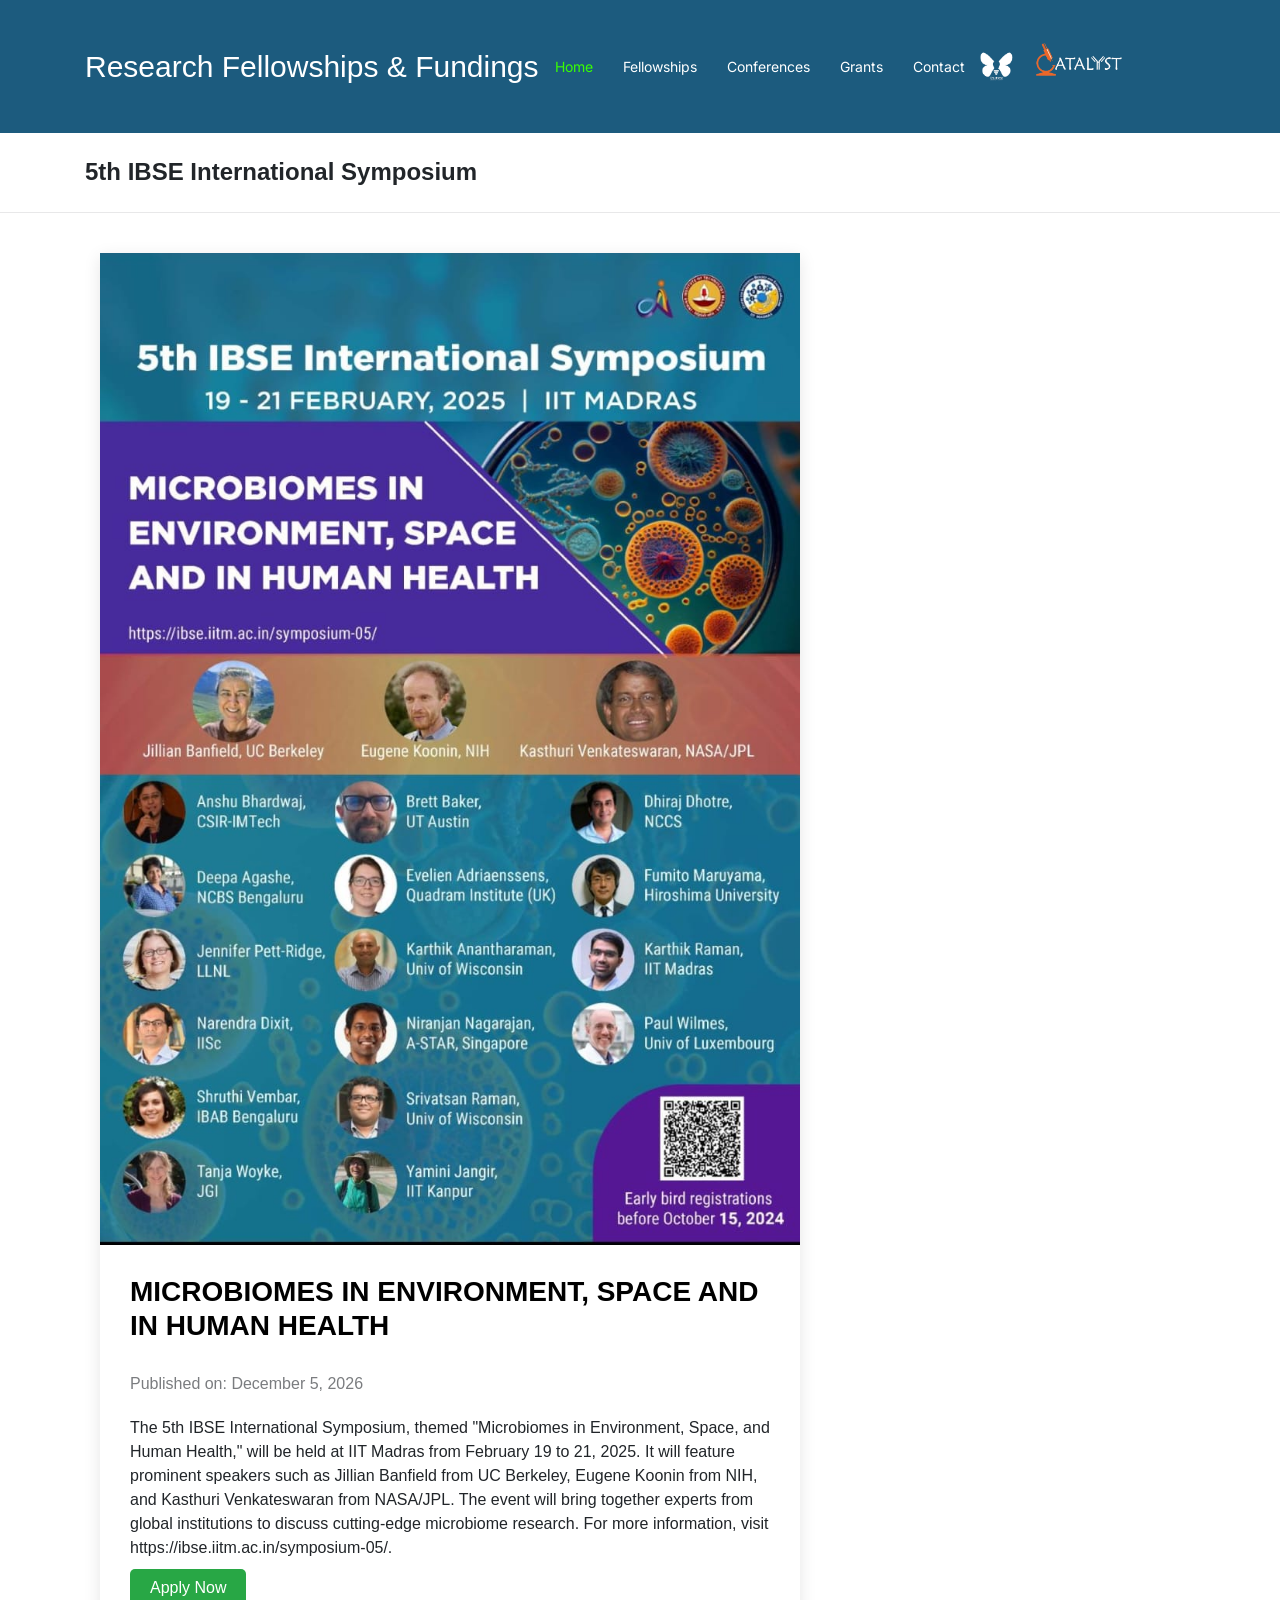
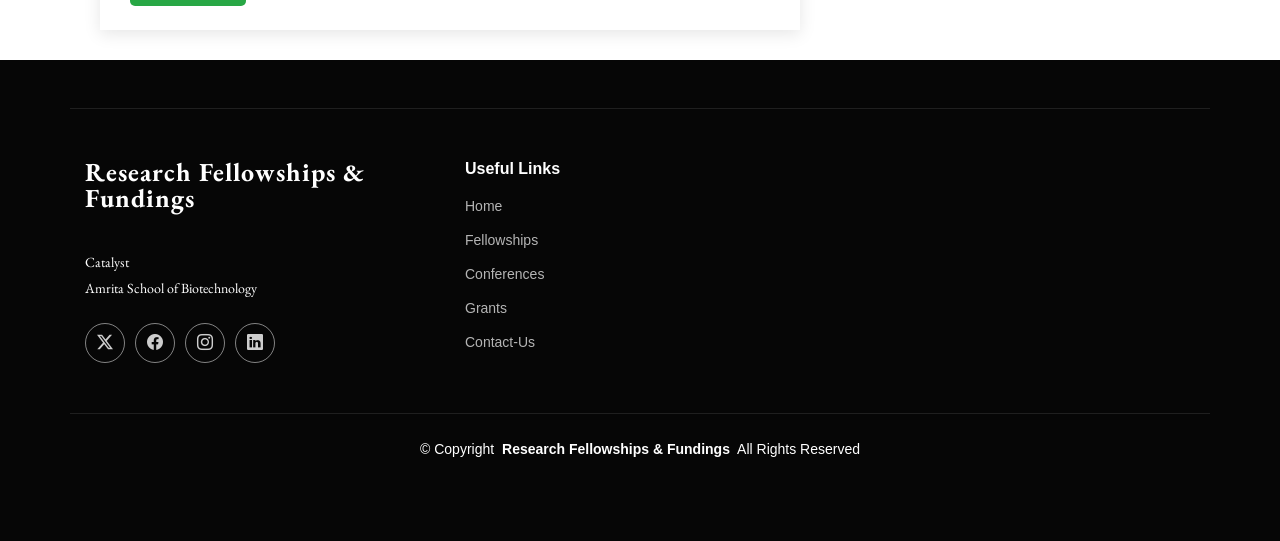
<file: post1.html>
<!DOCTYPE html>
<html lang="en">

<head>
  <meta charset="utf-8">
  <meta content="width=device-width, initial-scale=1.0" name="viewport">
  <title>Catalyst PhD Research Fellowships & Fundings </title>
  <meta name="description" content="">
  <meta name="keywords" content="">

  <link href="favicon-32x32.png" rel="icon">


  <!-- Fonts -->
  <link href="https://fonts.googleapis.com" rel="preconnect">
  <link href="https://fonts.gstatic.com" rel="preconnect" crossorigin>
  <link href="https://fonts.googleapis.com/css2?family=Inter:wght@100;200;300;400;500;600;700;800;900&family=EB+Garamond:ital,wght@0,400;0,500;0,600;0,700;0,800;1,400;1,500;1,600;1,700;1,800&display=swap" rel="stylesheet">

  <!-- Vendor CSS Files -->
  <link href="assets/vendor/bootstrap/css/bootstrap.min.css" rel="stylesheet">
  <link href="assets/vendor/bootstrap-icons/bootstrap-icons.css" rel="stylesheet">
  <link href="assets/vendor/aos/aos.css" rel="stylesheet">
  <link href="assets/vendor/swiper/swiper-bundle.min.css" rel="stylesheet">

  <!-- Main CSS File -->
  <link href="assets/css/main.css" rel="stylesheet">
  <link href="assets/css/album.css" rel="stylesheet">
  <link href="assets/css/bootstrap.min.css" rel="stylesheet">
  <link rel="icon" href="favicon-32x32.png" type="image/x-icon">



</head>

<body class="index-page">

  <header id="header" class="header d-flex align-items-center sticky-top">
    <div class="container position-relative d-flex align-items-center justify-content-between">

      <a href="index.html" class="logo d-flex align-items-center me-auto me-xl-0">
        <!-- Uncomment the line below if you also wish to use an image logo -->

        <style>
          a {
  text-decoration: none; /* Remove underline by default */
}

a:hover {
  text-decoration: none; /* Ensure no underline appears on hover */
}

.logo a {
  text-decoration: none; /* Specifically target the logo link */
}

#navmenu a {
  text-decoration: none; /* Specifically target the navigation links */
}

        </style>
        <h1 class="sitename" style="text-decoration: none;">Research  Fellowships & Fundings</h1>
      </a>

      <nav id="navmenu" class="navmenu">
        <ul>
          <li><a href="index.html" class="active">Home</a></li>
          <li><a href="Fellowships.html">Fellowships</a></li>
          <li><a href="Conferences.html">Conferences</a></li>
          <li><a href="Grants.html">Grants</a></li>

        <!-- <li class="dropdown"><a href="#"><span>Categories</span> <i class="bi bi-chevron-down toggle-dropdown"></i></a>
            <ul>
              <li><a href="category.html">Category 1</a></li>
              <li class="dropdown"><a href="#"><span>Deep Dropdown</span> <i class="bi bi-chevron-down toggle-dropdown"></i></a>
                <ul>
                  <li><a href="#">Deep Dropdown 1</a></li>
                  <li><a href="#">Deep Dropdown 2</a></li>
                  <li><a href="#">Deep Dropdown 3</a></li>
                  <li><a href="#">Deep Dropdown 4</a></li>
                  <li><a href="#">Deep Dropdown 5</a></li>
                </ul>
              </li>
              <li><a href="category.html">Category 2</a></li>
              <li><a href="category.html">Category 3</a></li>
              <li><a href="category.html">Caxtegory 4</a></li>
            </ul>
          </li>-->
          <li><a href="contact.html">Contact</a></li>
        </ul>
        <i class="mobile-nav-toggle d-xl-none bi bi-list"></i>
      </nav>
<!--
      <div class="header-social-links">
        <a href="#" class="twitter"><i class="bi bi-twitter-x"></i></a>
        <a href="#" class="facebook"><i class="bi bi-facebook"></i></a>
        <a href="#" class="instagram"><i class="bi bi-instagram"></i></a>
      </div>-->
      <img src="files/creatome-transformed-removebg-preview.png" alt="" style="width: 5.5%; height: 5.5%;" class="catalyst">
      <img src="files/catalyst-removebg-preview.png" alt="" style="width: 15%; height: 15%;">


    </div>
  </header>

  <main class="main">

    <!-- Page Title -->
    <div class="page-title">
      <div class="container d-lg-flex justify-content-between align-items-center">
        <h1 class="mb-2 mb-lg-0">5th IBSE International Symposium   </h1>
        <nav class="breadcrumbs">

        </nav>
      </div>
    </div><!-- End Page Title -->

    <div class="container">
      <div class="row">

        <div class="col-lg-8">

          <!-- Blog Details Section -->
          <section id="blog-details" class="blog-details section">
            <div class="container">

              <article class="article">

                <div class="post-img">
                  <img src="posters/WhatsApp Image 2024-10-28 at 07.35.14_4bbcc922.jpg" alt="" class="img-fluid">
                </div>

                <h2 class="title" style="color: black;">MICROBIOMES IN ENVIRONMENT, SPACE AND IN HUMAN HEALTH</h2>

                <div class="meta-top">
                  <p>Published on: <span id="publishedDate"></span></p>

                  <script>
                    // Get today's date
                    const today = new Date();
                    const options = { year: 'numeric', month: 'long', day: 'numeric' };
                    const formattedDate = today.toLocaleDateString('en-US', options);
                
                    // Display the date
                    document.getElementById("publishedDate").textContent = formattedDate;
                  </script>
                </div><!-- End meta top -->

                <div class="content">
                  
                  <p>
                    The 5th IBSE International Symposium, themed "Microbiomes in Environment, Space, and Human Health," will be held at IIT Madras from February 19 to 21, 2025. It will feature prominent speakers such as Jillian Banfield from UC Berkeley, Eugene Koonin from NIH, and Kasthuri Venkateswaran from NASA/JPL. The event will bring together experts from global institutions to discuss cutting-edge microbiome research. For more information, visit https://ibse.iitm.ac.in/symposium-05/.
                  </p>
<!--
                  <p>
                    Sit repellat hic cupiditate hic ut nemo. Quis nihil sunt non reiciendis. Sequi in accusamus harum vel aspernatur. Excepturi numquam nihil cumque odio. Et voluptate cupiditate.
                  </p>

                  <!--<blockquote>
                    <p>
                      Et vero doloremque tempore voluptatem ratione vel aut. Deleniti sunt animi aut. Aut eos aliquam doloribus minus autem quos.
                    </p>
                  </blockquote>--

                  <p>
                    Sed quo laboriosam qui architecto. Occaecati repellendus omnis dicta inventore tempore provident voluptas mollitia aliquid. Id repellendus quia. Asperiores nihil magni dicta est suscipit perspiciatis. Voluptate ex rerum assumenda dolores nihil quaerat.
                    Dolor porro tempora et quibusdam voluptas. Beatae aut at ad qui tempore corrupti velit quisquam rerum. Omnis dolorum exercitationem harum qui qui blanditiis neque.
                    Iusto autem itaque. Repudiandae hic quae aspernatur ea neque qui. Architecto voluptatem magni. Vel magnam quod et tempora deleniti error rerum nihil tempora.
                  </p>

                  <h3>Et quae iure vel ut odit alias.</h3>
                  <p>
                    Officiis animi maxime nulla quo et harum eum quis a. Sit hic in qui quos fugit ut rerum atque. Optio provident dolores atque voluptatem rem excepturi molestiae qui. Voluptatem laborum omnis ullam quibusdam perspiciatis nulla nostrum. Voluptatum est libero eum nesciunt aliquid qui.
                    Quia et suscipit non sequi. Maxime sed odit. Beatae nesciunt nesciunt accusamus quia aut ratione aspernatur dolor. Sint harum eveniet dicta exercitationem minima. Exercitationem omnis asperiores natus aperiam dolor consequatur id ex sed. Quibusdam rerum dolores sint consequatur quidem ea.
                    Beatae minima sunt libero soluta sapiente in rem assumenda. Et qui odit voluptatem. Cum quibusdam voluptatem voluptatem accusamus mollitia aut atque aut.
                  </p>
                  <!--<img src="assets/img/blog/blog-inside-post.jpg" class="img-fluid" alt="">--

                  <h3>Ut repellat blanditiis est dolore sunt dolorum quae.</h3>
                  <p>
                    Rerum ea est assumenda pariatur quasi et quam. Facilis nam porro amet nostrum. In assumenda quia quae a id praesentium. Quos deleniti libero sed occaecati aut porro autem. Consectetur sed excepturi sint non placeat quia repellat incidunt labore. Autem facilis hic dolorum dolores vel.
                    Consectetur quasi id et optio praesentium aut asperiores eaque aut. Explicabo omnis quibusdam esse. Ex libero illum iusto totam et ut aut blanditiis. Veritatis numquam ut illum ut a quam vitae.
                  </p>
                  <p>
                    Alias quia non aliquid. Eos et ea velit. Voluptatem maxime enim omnis ipsa voluptas incidunt. Nulla sit eaque mollitia nisi asperiores est veniam.
                  </p>
-->
                </div>
                <style>
                  /* Style for the Apply Now button */
                  .apply-now-button {
                    background-color: #28a745; /* Green color */
                    color: white;
                    padding: 10px 20px;
                    text-align: center;
                    text-decoration: none;
                    font-size: 16px;
                    border-radius: 5px;
                    border: none;
                    cursor: pointer;
                  }
              
                  .apply-now-button:hover {
                    background-color: #218838; /* Darker green on hover */
                  }
                </style>
              </head>
              <body>
              
                <!-- Apply Now button -->
                <a href="https://docs.google.com/forms/d/e/1FAIpQLScKeIyeIChrFa3VnSRQ2FlnUcJLdWe6wTAshjndDvsr6DOeCA/viewform?usp=sf_link" target="_blank" class="apply-now-button">Apply Now</a>
              <!-- End post content --

                <div class="meta-bottom">
                  <i class="bi bi-folder"></i>
                  <ul class="cats">
                    <li><a href="#">Business</a></li>
                  </ul>

                  <i class="bi bi-tags"></i>
                  <ul class="tags">
                    <li><a href="#">Creative</a></li>
                    <li><a href="#">Tips</a></li>
                    <li><a href="#">Marketing</a></li>
                  </ul>
                </div><!-- End meta bottom -->

              </article>

            </div>
          </section><!-- /Blog Details Section -->

          <!-- Blog Comments Section --
          <section id="blog-comments" class="blog-comments section">

            <div class="container">

              <h4 class="comments-count">8 Comments</h4>

              <div id="comment-1" class="comment">
                <div class="d-flex">
                  <div class="comment-img"><img src="assets/img/blog/comments-1.jpg" alt=""></div>
                  <div>
                    <h5><a href="">Georgia Reader</a> <a href="#" class="reply"><i class="bi bi-reply-fill"></i> Reply</a></h5>
                    <time datetime="2020-01-01">01 Jan,2022</time>
                    <p>
                      Et rerum totam nisi. Molestiae vel quam dolorum vel voluptatem et et. Est ad aut sapiente quis molestiae est qui cum soluta.
                      Vero aut rerum vel. Rerum quos laboriosam placeat ex qui. Sint qui facilis et.
                    </p>
                  </div>
                </div>
              </div><!-- End comment #1 --

              <div id="comment-2" class="comment">
                <div class="d-flex">
                  <div class="comment-img"><img src="assets/img/blog/comments-2.jpg" alt=""></div>
                  <div>
                    <h5><a href="">Aron Alvarado</a> <a href="#" class="reply"><i class="bi bi-reply-fill"></i> Reply</a></h5>
                    <time datetime="2020-01-01">01 Jan,2022</time>
                    <p>
                      Ipsam tempora sequi voluptatem quis sapiente non. Autem itaque eveniet saepe. Officiis illo ut beatae.
                    </p>
                  </div>
                </div>

                <div id="comment-reply-1" class="comment comment-reply">
                  <div class="d-flex">
                    <div class="comment-img"><img src="assets/img/blog/comments-3.jpg" alt=""></div>
                    <div>
                      <h5><a href="">Lynda Small</a> <a href="#" class="reply"><i class="bi bi-reply-fill"></i> Reply</a></h5>
                      <time datetime="2020-01-01">01 Jan,2022</time>
                      <p>
                        Enim ipsa eum fugiat fuga repellat. Commodi quo quo dicta. Est ullam aspernatur ut vitae quia mollitia id non. Qui ad quas nostrum rerum sed necessitatibus aut est. Eum officiis sed repellat maxime vero nisi natus. Amet nesciunt nesciunt qui illum omnis est et dolor recusandae.

                        Recusandae sit ad aut impedit et. Ipsa labore dolor impedit et natus in porro aut. Magnam qui cum. Illo similique occaecati nihil modi eligendi. Pariatur distinctio labore omnis incidunt et illum. Expedita et dignissimos distinctio laborum minima fugiat.

                        Libero corporis qui. Nam illo odio beatae enim ducimus. Harum reiciendis error dolorum non autem quisquam vero rerum neque.
                      </p>
                    </div>
                  </div>

                  <div id="comment-reply-2" class="comment comment-reply">
                    <div class="d-flex">
                      <div class="comment-img"><img src="assets/img/blog/comments-4.jpg" alt=""></div>
                      <div>
                        <h5><a href="">Sianna Ramsay</a> <a href="#" class="reply"><i class="bi bi-reply-fill"></i> Reply</a></h5>
                        <time datetime="2020-01-01">01 Jan,2022</time>
                        <p>
                          Et dignissimos impedit nulla et quo distinctio ex nemo. Omnis quia dolores cupiditate et. Ut unde qui eligendi sapiente omnis ullam. Placeat porro est commodi est officiis voluptas repellat quisquam possimus. Perferendis id consectetur necessitatibus.
                        </p>
                      </div>
                    </div>

                  </div><!-- End comment reply #2--

                </div><!-- End comment reply #1--

              </div><!-- End comment #2--

              <div id="comment-3" class="comment">
                <div class="d-flex">
                  <div class="comment-img"><img src="assets/img/blog/comments-5.jpg" alt=""></div>
                  <div>
                    <h5><a href="">Nolan Davidson</a> <a href="#" class="reply"><i class="bi bi-reply-fill"></i> Reply</a></h5>
                    <time datetime="2020-01-01">01 Jan,2022</time>
                    <p>
                      Distinctio nesciunt rerum reprehenderit sed. Iste omnis eius repellendus quia nihil ut accusantium tempore. Nesciunt expedita id dolor exercitationem aspernatur aut quam ut. Voluptatem est accusamus iste at.
                      Non aut et et esse qui sit modi neque. Exercitationem et eos aspernatur. Ea est consequuntur officia beatae ea aut eos soluta. Non qui dolorum voluptatibus et optio veniam. Quam officia sit nostrum dolorem.
                    </p>
                  </div>
                </div>

              </div><!-- End comment #3 --

              <div id="comment-4" class="comment">
                <div class="d-flex">
                  <div class="comment-img"><img src="assets/img/blog/comments-6.jpg" alt=""></div>
                  <div>
                    <h5><a href="">Kay Duggan</a> <a href="#" class="reply"><i class="bi bi-reply-fill"></i> Reply</a></h5>
                    <time datetime="2020-01-01">01 Jan,2022</time>
                    <p>
                      Dolorem atque aut. Omnis doloremque blanditiis quia eum porro quis ut velit tempore. Cumque sed quia ut maxime. Est ad aut cum. Ut exercitationem non in fugiat.
                    </p>
                  </div>
                </div>

              </div><!-- End comment #4 --

            </div>

          </section><!-- /Blog Comments Section -->

          <!-- Comment Form Section --
          <section id="comment-form" class="comment-form section">
            <div class="container">

              <form action="">

                <h4>Post Comment</h4>
                <p>Your email address will not be published. Required fields are marked * </p>
                <div class="row">
                  <div class="col-md-6 form-group">
                    <input name="name" type="text" class="form-control" placeholder="Your Name*">
                  </div>
                  <div class="col-md-6 form-group">
                    <input name="email" type="text" class="form-control" placeholder="Your Email*">
                  </div>
                </div>
                <div class="row">
                  <div class="col form-group">
                    <input name="website" type="text" class="form-control" placeholder="Your Website">
                  </div>
                </div>
                <div class="row">
                  <div class="col form-group">
                    <textarea name="comment" class="form-control" placeholder="Your Comment*"></textarea>
                  </div>
                </div>

                <div class="text-center">
                  <button type="submit" class="btn btn-primary">Post Comment</button>
                </div>

              </form>

            </div>
          </section><!-- /Comment Form Section --

        </div>

        <div class="col-lg-4 sidebar">

          <div class="widgets-container">

            <!-- Blog Author Widget --
            <div class="blog-author-widget widget-item">

              <div class="d-flex flex-column align-items-center">
                <div class="d-flex align-items-center w-100">
                  <img src="assets/img/blog/blog-author.jpg" class="rounded-circle flex-shrink-0" alt="">
                  <div>
                    <h4>Jane Smith</h4>
                    <div class="social-links">
                      <a href="https://x.com/#"><i class="bi bi-twitter-x"></i></a>
                      <a href="https://facebook.com/#"><i class="bi bi-facebook"></i></a>
                      <a href="https://instagram.com/#"><i class="biu bi-instagram"></i></a>
                      <a href="https://instagram.com/#"><i class="biu bi-linkedin"></i></a>
                    </div>
                  </div>
                </div>

                <p>
                  Itaque quidem optio quia voluptatibus dolorem dolor. Modi eum sed possimus accusantium. Quas repellat voluptatem officia numquam sint aspernatur voluptas. Esse et accusantium ut unde voluptas.
                </p>

              </div>

            </div><!--/Blog Author Widget -->

            <!-- Search Widget --
            <div class="search-widget widget-item">

              <h3 class="widget-title">Search</h3>
              <form action="">
                <input type="text">
                <button type="submit" title="Search"><i class="bi bi-search"></i></button>
              </form>

            </div><!--/Search Widget -->

            <!-- Recent Posts Widget --
            <div class="recent-posts-widget widget-item">

              <h3 class="widget-title">Recent Posts</h3>

              <div class="post-item">
                <img src="assets/img/blog/blog-recent-1.jpg" alt="" class="flex-shrink-0">
                <div>
                  <h4><a href="blog-details.html">Nihil blanditiis at in nihil autem</a></h4>
                  <time datetime="2020-01-01">Jan 1, 2020</time>
                </div>
              </div><!-- End recent post item--

              <div class="post-item">
                <img src="assets/img/blog/blog-recent-2.jpg" alt="" class="flex-shrink-0">
                <div>
                  <h4><a href="blog-details.html">Quidem autem et impedit</a></h4>
                  <time datetime="2020-01-01">Jan 1, 2020</time>
                </div>
              </div><!-- End recent post item--

              <div class="post-item">
                <img src="assets/img/blog/blog-recent-3.jpg" alt="" class="flex-shrink-0">
                <div>
                  <h4><a href="blog-details.html">Id quia et et ut maxime similique occaecati ut</a></h4>
                  <time datetime="2020-01-01">Jan 1, 2020</time>
                </div>
              </div><!-- End recent post item--

              <div class="post-item">
                <img src="assets/img/blog/blog-recent-4.jpg" alt="" class="flex-shrink-0">
                <div>
                  <h4><a href="blog-details.html">Laborum corporis quo dara net para</a></h4>
                  <time datetime="2020-01-01">Jan 1, 2020</time>
                </div>
              </div><!-- End recent post item--

              <div class="post-item">
                <img src="assets/img/blog/blog-recent-5.jpg" alt="" class="flex-shrink-0">
                <div>
                  <h4><a href="blog-details.html">Et dolores corrupti quae illo quod dolor</a></h4>
                  <time datetime="2020-01-01">Jan 1, 2020</time>
                </div>
              </div><!-- End recent post item-->

            </div><!--/Recent Posts Widget -->

            <!-- Tags Widget --
            <div class="tags-widget widget-item">

              <h3 class="widget-title">Tags</h3>
              <ul>
                <li><a href="#">App</a></li>
                <li><a href="#">IT</a></li>
                <li><a href="#">Business</a></li>
                <li><a href="#">Mac</a></li>
                <li><a href="#">Design</a></li>
                <li><a href="#">Office</a></li>
                <li><a href="#">Creative</a></li>
                <li><a href="#">Studio</a></li>
                <li><a href="#">Smart</a></li>
                <li><a href="#">Tips</a></li>
                <li><a href="#">Marketing</a></li>
              </ul>

            </div><!--/Tags Widget -->

          </div>

        </div>

      </div>
    </div>

  </main>
  <footer id="footer" class="footer dark-background">

    <div class="container footer-top">
      <div class="row gy-4">
        <div class="col-lg-4 col-md-6 footer-about">
          <a href="index.html" class="logo d-flex align-items-center">
            <span class="sitename">Research Fellowships & Fundings</span>
          </a>
          <div class="footer-contact pt-3">
            <p>Catalyst</p>
            <p>Amrita School of Biotechnology</p>
          </div>
          <div class="social-links d-flex mt-4">
            <a href=""><i class="bi bi-twitter-x"></i></a>
            <a href=""><i class="bi bi-facebook"></i></a>
            <a href=""><i class="bi bi-instagram"></i></a>
            <a href=""><i class="bi bi-linkedin"></i></a>
          </div>
        </div>

        <div class="col-lg-2 col-md-3 footer-links">
          <h4>Useful Links</h4>
          <ul>
            <li><a href="#">Home</a></li>
            <li><a href="Fellowships.html">Fellowships</a></li>
            <li><a href="Conferences.html">Conferences</a></li>
            <li><a href="Grants.html">Grants</a></li>
            <li><a href="contact.html">Contact-Us</a></li>

          </ul>
        </div>
<!--
        <div class="col-lg-2 col-md-3 footer-links">
          <h4>Our Services</h4>
          <ul>
            <li><a href="#">Web Design</a></li>
            <li><a href="#">Web Development</a></li>
            <li><a href="#">Product Management</a></li>
            <li><a href="#">Marketing</a></li>
            <li><a href="#">Graphic Design</a></li>
          </ul>
        </div>

        <div class="col-lg-2 col-md-3 footer-links">
          <h4>Hic solutasetp</h4>
          <ul>
            <li><a href="#">Molestiae accusamus iure</a></li>
            <li><a href="#">Excepturi dignissimos</a></li>
            <li><a href="#">Suscipit distinctio</a></li>
            <li><a href="#">Dilecta</a></li>
            <li><a href="#">Sit quas consectetur</a></li>
          </ul>
        </div>

        <div class="col-lg-2 col-md-3 footer-links">
          <h4>Nobis illum</h4>
          <ul>
            <li><a href="#">Ipsam</a></li>
            <li><a href="#">Laudantium dolorum</a></li>
            <li><a href="#">Dinera</a></li>
            <li><a href="#">Trodelas</a></li>
            <li><a href="#">Flexo</a></li>
          </ul>
        </div>
      -->
      </div>
    </div>

    <div class="container copyright text-center mt-4">
      <p>© <span>Copyright</span> <strong class="px-1 sitename">Research Fellowships & Fundings</strong> <span>All Rights Reserved</span></p>
      <div class="credits">

      </div>
    </div>

  </footer>

  <!-- Scroll Top -->
  <a href="#" id="scroll-top" class="scroll-top d-flex align-items-center justify-content-center"><i class="bi bi-arrow-up-short"></i></a>

  <!-- Preloader -->
  <div id="preloader"></div>

  <!-- Vendor JS Files -->
  <script src="assets/vendor/bootstrap/js/bootstrap.bundle.min.js"></script>
  <script src="assets/vendor/php-email-form/validate.js"></script>
  <script src="assets/vendor/aos/aos.js"></script>
  <script src="assets/vendor/swiper/swiper-bundle.min.js"></script>

  <!-- Main JS File -->
  <script src="assets/js/main.js"></script>

</body>

</html>
</file>
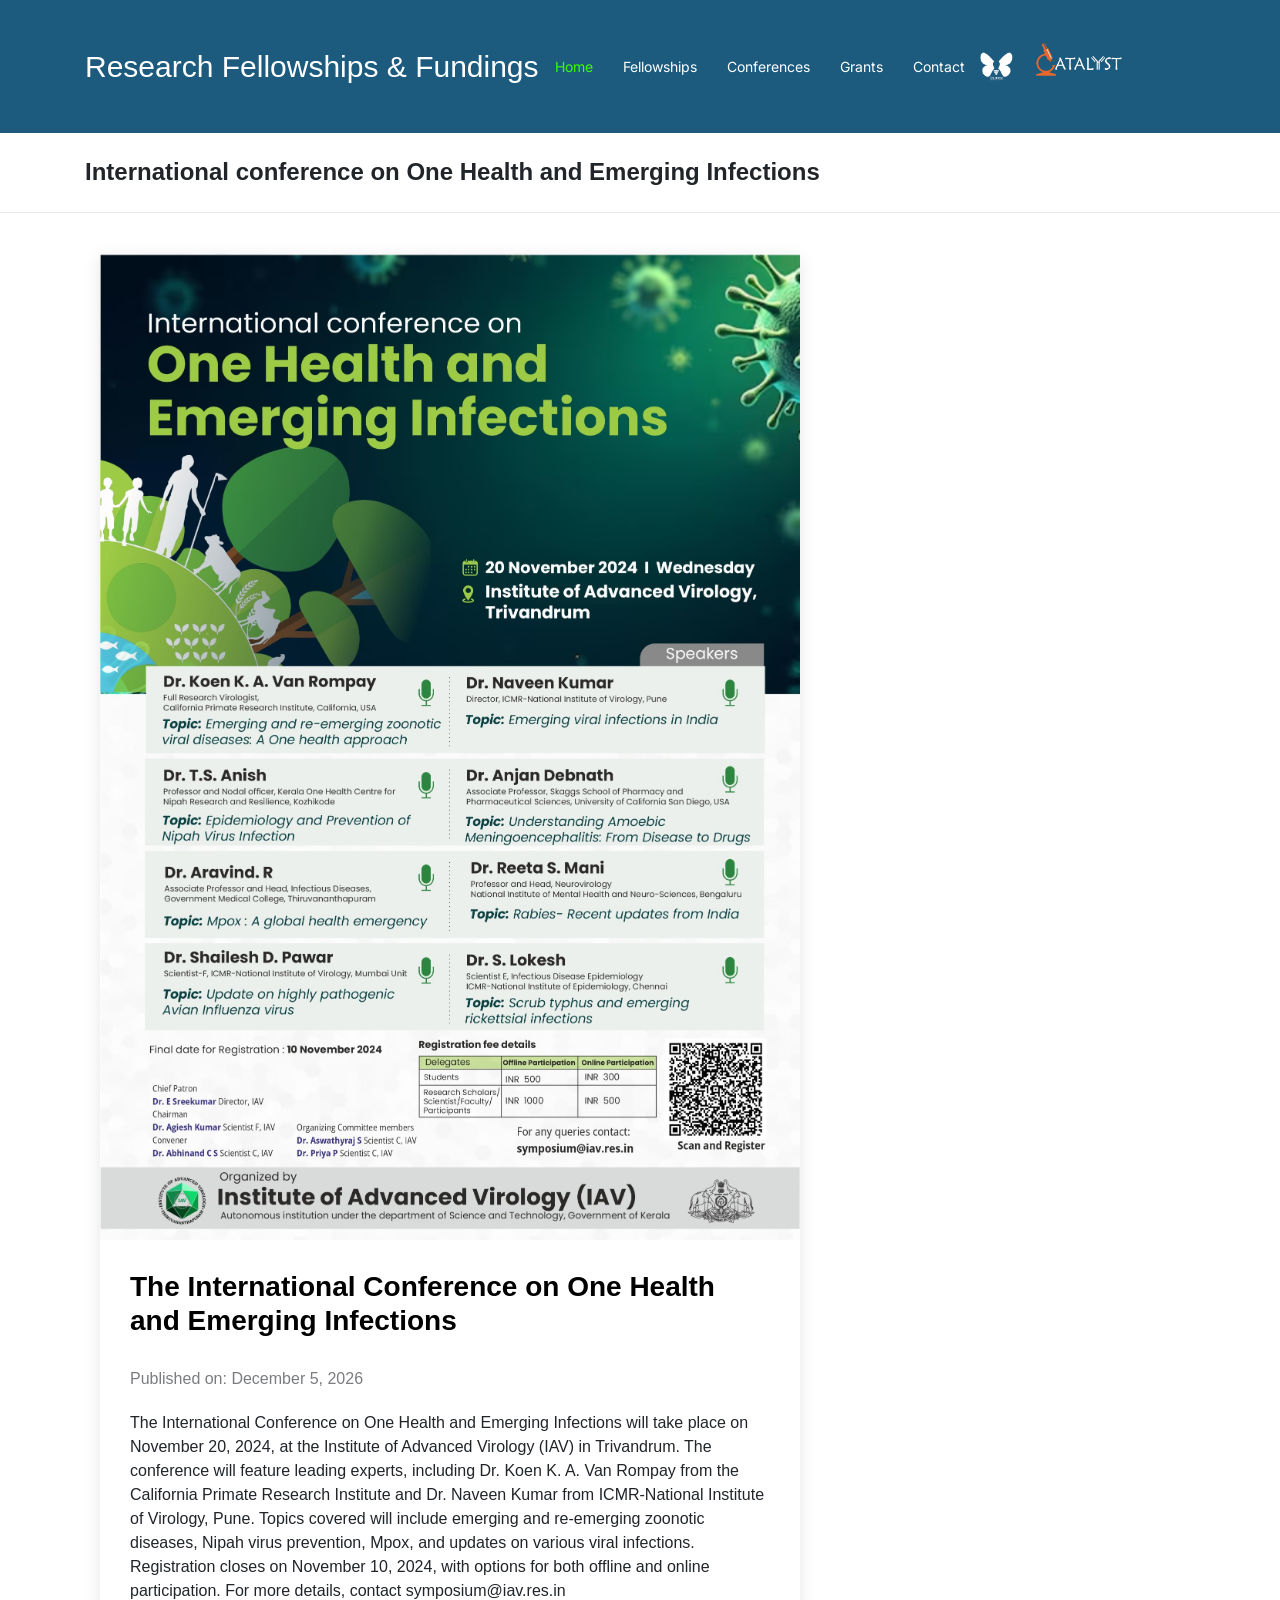
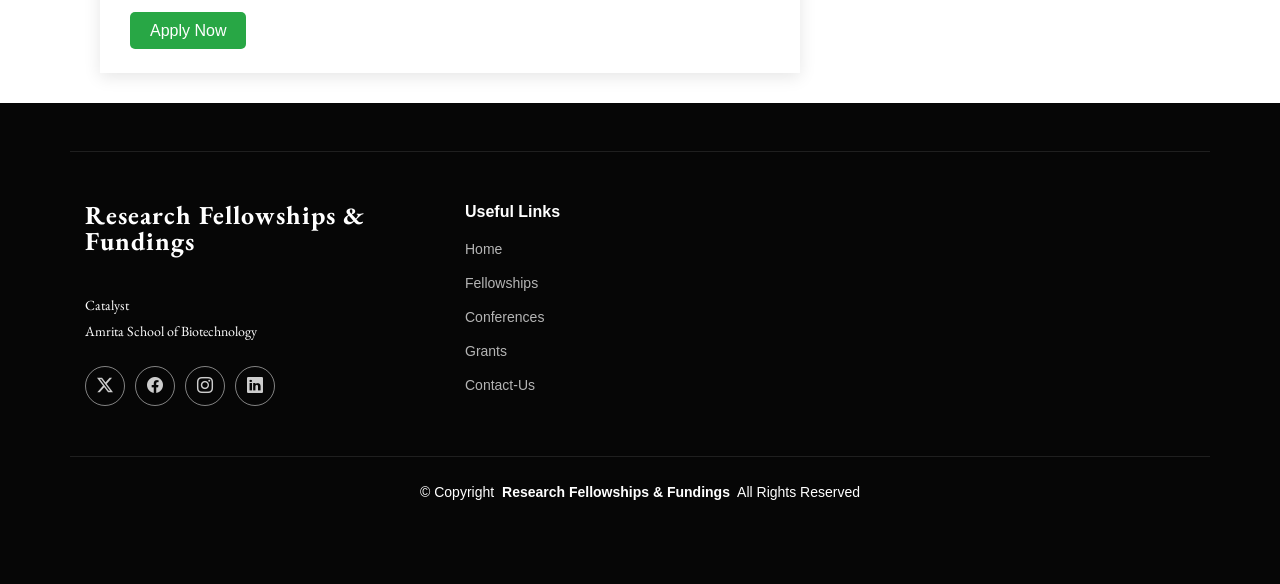
<file: post2.html>
<!DOCTYPE html>
<html lang="en">

<head>
  <meta charset="utf-8">
  <meta content="width=device-width, initial-scale=1.0" name="viewport">
  <title>Catalyst PhD Research Fellowships & Fundings </title>
  <meta name="description" content="">
  <meta name="keywords" content="">

  <!-- Favicons -->
  <link href="favicon-32x32.png" rel="icon">


  <!-- Fonts -->
  <link href="https://fonts.googleapis.com" rel="preconnect">
  <link href="https://fonts.gstatic.com" rel="preconnect" crossorigin>
  <link href="https://fonts.googleapis.com/css2?family=Inter:wght@100;200;300;400;500;600;700;800;900&family=EB+Garamond:ital,wght@0,400;0,500;0,600;0,700;0,800;1,400;1,500;1,600;1,700;1,800&display=swap" rel="stylesheet">

  <!-- Vendor CSS Files -->
  <link href="assets/vendor/bootstrap/css/bootstrap.min.css" rel="stylesheet">
  <link href="assets/vendor/bootstrap-icons/bootstrap-icons.css" rel="stylesheet">
  <link href="assets/vendor/aos/aos.css" rel="stylesheet">
  <link href="assets/vendor/swiper/swiper-bundle.min.css" rel="stylesheet">

  <!-- Main CSS File -->
  <link href="assets/css/main.css" rel="stylesheet">
  <link href="assets/css/album.css" rel="stylesheet">
  <link href="assets/css/bootstrap.min.css" rel="stylesheet">
  <link rel="icon" href="favicon-32x32.png" type="image/x-icon">



</head>

<body class="index-page">

  <header id="header" class="header d-flex align-items-center sticky-top">
    <div class="container position-relative d-flex align-items-center justify-content-between">

      <a href="index.html" class="logo d-flex align-items-center me-auto me-xl-0">
        <!-- Uncomment the line below if you also wish to use an image logo -->

        <style>
          a {
  text-decoration: none; /* Remove underline by default */
}

a:hover {
  text-decoration: none; /* Ensure no underline appears on hover */
}

.logo a {
  text-decoration: none; /* Specifically target the logo link */
}

#navmenu a {
  text-decoration: none; /* Specifically target the navigation links */
}

        </style>
        <h1 class="sitename" style="text-decoration: none;">Research  Fellowships & Fundings</h1>
      </a>

      <nav id="navmenu" class="navmenu">
        <ul>
          <li><a href="index.html" class="active">Home</a></li>
          <li><a href="Fellowships.html">Fellowships</a></li>
          <li><a href="Conferences.html">Conferences</a></li>
          <li><a href="Grants.html">Grants</a></li>

        <!-- <li class="dropdown"><a href="#"><span>Categories</span> <i class="bi bi-chevron-down toggle-dropdown"></i></a>
            <ul>
              <li><a href="category.html">Category 1</a></li>
              <li class="dropdown"><a href="#"><span>Deep Dropdown</span> <i class="bi bi-chevron-down toggle-dropdown"></i></a>
                <ul>
                  <li><a href="#">Deep Dropdown 1</a></li>
                  <li><a href="#">Deep Dropdown 2</a></li>
                  <li><a href="#">Deep Dropdown 3</a></li>
                  <li><a href="#">Deep Dropdown 4</a></li>
                  <li><a href="#">Deep Dropdown 5</a></li>
                </ul>
              </li>
              <li><a href="category.html">Category 2</a></li>
              <li><a href="category.html">Category 3</a></li>
              <li><a href="category.html">Caxtegory 4</a></li>
            </ul>
          </li>-->
          <li><a href="contact.html">Contact</a></li>
        </ul>
        <i class="mobile-nav-toggle d-xl-none bi bi-list"></i>
      </nav>
<!--
      <div class="header-social-links">
        <a href="#" class="twitter"><i class="bi bi-twitter-x"></i></a>
        <a href="#" class="facebook"><i class="bi bi-facebook"></i></a>
        <a href="#" class="instagram"><i class="bi bi-instagram"></i></a>
      </div>-->
      <img src="files/creatome-transformed-removebg-preview.png" alt="" style="width: 5.5%; height: 5.5%;" class="catalyst">
      <img src="files/catalyst-removebg-preview.png" alt="" style="width: 15%; height: 15%;">


    </div>
  </header>

  <main class="main">

    <!-- Page Title -->
    <div class="page-title">
      <div class="container d-lg-flex justify-content-between align-items-center">
        <h1 class="mb-2 mb-lg-0">International conference on One Health and Emerging Infections  </h1>
        <nav class="breadcrumbs">

        </nav>
      </div>
    </div><!-- End Page Title -->

    <div class="container">
      <div class="row">

        <div class="col-lg-8">

          <!-- Blog Details Section -->
          <section id="blog-details" class="blog-details section">
            <div class="container">

              <article class="article">

                <div class="post-img">
                  <img src="posters/cWhatsApp Image 2024-10-28 at 18.19.56_9a2ae336.jpg" alt="" class="img-fluid">
                </div>

                <h2 class="title" style="color: black;">The International Conference on One Health and Emerging Infections</h2>

                <div class="meta-top">
                  <p>Published on: <span id="publishedDate"></span></p>

                  <script>
                    // Get today's date
                    const today = new Date();
                    const options = { year: 'numeric', month: 'long', day: 'numeric' };
                    const formattedDate = today.toLocaleDateString('en-US', options);
                
                    // Display the date
                    document.getElementById("publishedDate").textContent = formattedDate;
                  </script>
                </div><!-- End meta top -->

                <div class="content">
                  
                  <p>
                    The International Conference on One Health and Emerging Infections will take place on November 20, 2024, at the Institute of Advanced Virology (IAV) in Trivandrum. The conference will feature leading experts, including Dr. Koen K. A. Van Rompay from the California Primate Research Institute and Dr. Naveen Kumar from ICMR-National Institute of Virology, Pune. Topics covered will include emerging and re-emerging zoonotic diseases, Nipah virus prevention, Mpox, and updates on various viral infections. Registration closes on November 10, 2024, with options for both offline and online participation. For more details, contact <link> symposium@iav.res.in  </link>                </p>
<!--
                  <p>
                    Sit repellat hic cupiditate hic ut nemo. Quis nihil sunt non reiciendis. Sequi in accusamus harum vel aspernatur. Excepturi numquam nihil cumque odio. Et voluptate cupiditate.
                  </p>

                  <!--<blockquote>
                    <p>
                      Et vero doloremque tempore voluptatem ratione vel aut. Deleniti sunt animi aut. Aut eos aliquam doloribus minus autem quos.
                    </p>
                  </blockquote>--

                  <p>
                    Sed quo laboriosam qui architecto. Occaecati repellendus omnis dicta inventore tempore provident voluptas mollitia aliquid. Id repellendus quia. Asperiores nihil magni dicta est suscipit perspiciatis. Voluptate ex rerum assumenda dolores nihil quaerat.
                    Dolor porro tempora et quibusdam voluptas. Beatae aut at ad qui tempore corrupti velit quisquam rerum. Omnis dolorum exercitationem harum qui qui blanditiis neque.
                    Iusto autem itaque. Repudiandae hic quae aspernatur ea neque qui. Architecto voluptatem magni. Vel magnam quod et tempora deleniti error rerum nihil tempora.
                  </p>

                  <h3>Et quae iure vel ut odit alias.</h3>
                  <p>
                    Officiis animi maxime nulla quo et harum eum quis a. Sit hic in qui quos fugit ut rerum atque. Optio provident dolores atque voluptatem rem excepturi molestiae qui. Voluptatem laborum omnis ullam quibusdam perspiciatis nulla nostrum. Voluptatum est libero eum nesciunt aliquid qui.
                    Quia et suscipit non sequi. Maxime sed odit. Beatae nesciunt nesciunt accusamus quia aut ratione aspernatur dolor. Sint harum eveniet dicta exercitationem minima. Exercitationem omnis asperiores natus aperiam dolor consequatur id ex sed. Quibusdam rerum dolores sint consequatur quidem ea.
                    Beatae minima sunt libero soluta sapiente in rem assumenda. Et qui odit voluptatem. Cum quibusdam voluptatem voluptatem accusamus mollitia aut atque aut.
                  </p>
                  <!--<img src="assets/img/blog/blog-inside-post.jpg" class="img-fluid" alt="">--

                  <h3>Ut repellat blanditiis est dolore sunt dolorum quae.</h3>
                  <p>
                    Rerum ea est assumenda pariatur quasi et quam. Facilis nam porro amet nostrum. In assumenda quia quae a id praesentium. Quos deleniti libero sed occaecati aut porro autem. Consectetur sed excepturi sint non placeat quia repellat incidunt labore. Autem facilis hic dolorum dolores vel.
                    Consectetur quasi id et optio praesentium aut asperiores eaque aut. Explicabo omnis quibusdam esse. Ex libero illum iusto totam et ut aut blanditiis. Veritatis numquam ut illum ut a quam vitae.
                  </p>
                  <p>
                    Alias quia non aliquid. Eos et ea velit. Voluptatem maxime enim omnis ipsa voluptas incidunt. Nulla sit eaque mollitia nisi asperiores est veniam.
                  </p>
-->
                </div>
                <style>
                  /* Style for the Apply Now button */
                  .apply-now-button {
                    background-color: #28a745; /* Green color */
                    color: white;
                    padding: 10px 20px;
                    text-align: center;
                    text-decoration: none;
                    font-size: 16px;
                    border-radius: 5px;
                    border: none;
                    cursor: pointer;
                  }
              
                  .apply-now-button:hover {
                    background-color: #218838; /* Darker green on hover */
                  }
                </style>
              </head>
              <body>
              
                <!-- Apply Now button -->
                <a href="https://docs.google.com/forms/d/e/1FAIpQLSeefVwFDIcgonUvaOV_CN4HhlLKksgWl3rFJP-aNA-M7UoQng/viewform?usp=sf_link" target="_blank" class="apply-now-button">Apply Now</a>
              <!-- End post content --

                <div class="meta-bottom">
                  <i class="bi bi-folder"></i>
                  <ul class="cats">
                    <li><a href="#">Business</a></li>
                  </ul>

                  <i class="bi bi-tags"></i>
                  <ul class="tags">
                    <li><a href="#">Creative</a></li>
                    <li><a href="#">Tips</a></li>
                    <li><a href="#">Marketing</a></li>
                  </ul>
                </div><!-- End meta bottom -->

              </article>

            </div>
          </section><!-- /Blog Details Section -->

          <!-- Blog Comments Section --
          <section id="blog-comments" class="blog-comments section">

            <div class="container">

              <h4 class="comments-count">8 Comments</h4>

              <div id="comment-1" class="comment">
                <div class="d-flex">
                  <div class="comment-img"><img src="assets/img/blog/comments-1.jpg" alt=""></div>
                  <div>
                    <h5><a href="">Georgia Reader</a> <a href="#" class="reply"><i class="bi bi-reply-fill"></i> Reply</a></h5>
                    <time datetime="2020-01-01">01 Jan,2022</time>
                    <p>
                      Et rerum totam nisi. Molestiae vel quam dolorum vel voluptatem et et. Est ad aut sapiente quis molestiae est qui cum soluta.
                      Vero aut rerum vel. Rerum quos laboriosam placeat ex qui. Sint qui facilis et.
                    </p>
                  </div>
                </div>
              </div><!-- End comment #1 --

              <div id="comment-2" class="comment">
                <div class="d-flex">
                  <div class="comment-img"><img src="assets/img/blog/comments-2.jpg" alt=""></div>
                  <div>
                    <h5><a href="">Aron Alvarado</a> <a href="#" class="reply"><i class="bi bi-reply-fill"></i> Reply</a></h5>
                    <time datetime="2020-01-01">01 Jan,2022</time>
                    <p>
                      Ipsam tempora sequi voluptatem quis sapiente non. Autem itaque eveniet saepe. Officiis illo ut beatae.
                    </p>
                  </div>
                </div>

                <div id="comment-reply-1" class="comment comment-reply">
                  <div class="d-flex">
                    <div class="comment-img"><img src="assets/img/blog/comments-3.jpg" alt=""></div>
                    <div>
                      <h5><a href="">Lynda Small</a> <a href="#" class="reply"><i class="bi bi-reply-fill"></i> Reply</a></h5>
                      <time datetime="2020-01-01">01 Jan,2022</time>
                      <p>
                        Enim ipsa eum fugiat fuga repellat. Commodi quo quo dicta. Est ullam aspernatur ut vitae quia mollitia id non. Qui ad quas nostrum rerum sed necessitatibus aut est. Eum officiis sed repellat maxime vero nisi natus. Amet nesciunt nesciunt qui illum omnis est et dolor recusandae.

                        Recusandae sit ad aut impedit et. Ipsa labore dolor impedit et natus in porro aut. Magnam qui cum. Illo similique occaecati nihil modi eligendi. Pariatur distinctio labore omnis incidunt et illum. Expedita et dignissimos distinctio laborum minima fugiat.

                        Libero corporis qui. Nam illo odio beatae enim ducimus. Harum reiciendis error dolorum non autem quisquam vero rerum neque.
                      </p>
                    </div>
                  </div>

                  <div id="comment-reply-2" class="comment comment-reply">
                    <div class="d-flex">
                      <div class="comment-img"><img src="assets/img/blog/comments-4.jpg" alt=""></div>
                      <div>
                        <h5><a href="">Sianna Ramsay</a> <a href="#" class="reply"><i class="bi bi-reply-fill"></i> Reply</a></h5>
                        <time datetime="2020-01-01">01 Jan,2022</time>
                        <p>
                          Et dignissimos impedit nulla et quo distinctio ex nemo. Omnis quia dolores cupiditate et. Ut unde qui eligendi sapiente omnis ullam. Placeat porro est commodi est officiis voluptas repellat quisquam possimus. Perferendis id consectetur necessitatibus.
                        </p>
                      </div>
                    </div>

                  </div><!-- End comment reply #2--

                </div><!-- End comment reply #1--

              </div><!-- End comment #2--

              <div id="comment-3" class="comment">
                <div class="d-flex">
                  <div class="comment-img"><img src="assets/img/blog/comments-5.jpg" alt=""></div>
                  <div>
                    <h5><a href="">Nolan Davidson</a> <a href="#" class="reply"><i class="bi bi-reply-fill"></i> Reply</a></h5>
                    <time datetime="2020-01-01">01 Jan,2022</time>
                    <p>
                      Distinctio nesciunt rerum reprehenderit sed. Iste omnis eius repellendus quia nihil ut accusantium tempore. Nesciunt expedita id dolor exercitationem aspernatur aut quam ut. Voluptatem est accusamus iste at.
                      Non aut et et esse qui sit modi neque. Exercitationem et eos aspernatur. Ea est consequuntur officia beatae ea aut eos soluta. Non qui dolorum voluptatibus et optio veniam. Quam officia sit nostrum dolorem.
                    </p>
                  </div>
                </div>

              </div><!-- End comment #3 --

              <div id="comment-4" class="comment">
                <div class="d-flex">
                  <div class="comment-img"><img src="assets/img/blog/comments-6.jpg" alt=""></div>
                  <div>
                    <h5><a href="">Kay Duggan</a> <a href="#" class="reply"><i class="bi bi-reply-fill"></i> Reply</a></h5>
                    <time datetime="2020-01-01">01 Jan,2022</time>
                    <p>
                      Dolorem atque aut. Omnis doloremque blanditiis quia eum porro quis ut velit tempore. Cumque sed quia ut maxime. Est ad aut cum. Ut exercitationem non in fugiat.
                    </p>
                  </div>
                </div>

              </div><!-- End comment #4 --

            </div>

          </section><!-- /Blog Comments Section -->

          <!-- Comment Form Section --
          <section id="comment-form" class="comment-form section">
            <div class="container">

              <form action="">

                <h4>Post Comment</h4>
                <p>Your email address will not be published. Required fields are marked * </p>
                <div class="row">
                  <div class="col-md-6 form-group">
                    <input name="name" type="text" class="form-control" placeholder="Your Name*">
                  </div>
                  <div class="col-md-6 form-group">
                    <input name="email" type="text" class="form-control" placeholder="Your Email*">
                  </div>
                </div>
                <div class="row">
                  <div class="col form-group">
                    <input name="website" type="text" class="form-control" placeholder="Your Website">
                  </div>
                </div>
                <div class="row">
                  <div class="col form-group">
                    <textarea name="comment" class="form-control" placeholder="Your Comment*"></textarea>
                  </div>
                </div>

                <div class="text-center">
                  <button type="submit" class="btn btn-primary">Post Comment</button>
                </div>

              </form>

            </div>
          </section><!-- /Comment Form Section --

        </div>

        <div class="col-lg-4 sidebar">

          <div class="widgets-container">

            <!-- Blog Author Widget --
            <div class="blog-author-widget widget-item">

              <div class="d-flex flex-column align-items-center">
                <div class="d-flex align-items-center w-100">
                  <img src="assets/img/blog/blog-author.jpg" class="rounded-circle flex-shrink-0" alt="">
                  <div>
                    <h4>Jane Smith</h4>
                    <div class="social-links">
                      <a href="https://x.com/#"><i class="bi bi-twitter-x"></i></a>
                      <a href="https://facebook.com/#"><i class="bi bi-facebook"></i></a>
                      <a href="https://instagram.com/#"><i class="biu bi-instagram"></i></a>
                      <a href="https://instagram.com/#"><i class="biu bi-linkedin"></i></a>
                    </div>
                  </div>
                </div>

                <p>
                  Itaque quidem optio quia voluptatibus dolorem dolor. Modi eum sed possimus accusantium. Quas repellat voluptatem officia numquam sint aspernatur voluptas. Esse et accusantium ut unde voluptas.
                </p>

              </div>

            </div><!--/Blog Author Widget -->

            <!-- Search Widget --
            <div class="search-widget widget-item">

              <h3 class="widget-title">Search</h3>
              <form action="">
                <input type="text">
                <button type="submit" title="Search"><i class="bi bi-search"></i></button>
              </form>

            </div><!--/Search Widget -->

            <!-- Recent Posts Widget --
            <div class="recent-posts-widget widget-item">

              <h3 class="widget-title">Recent Posts</h3>

              <div class="post-item">
                <img src="assets/img/blog/blog-recent-1.jpg" alt="" class="flex-shrink-0">
                <div>
                  <h4><a href="blog-details.html">Nihil blanditiis at in nihil autem</a></h4>
                  <time datetime="2020-01-01">Jan 1, 2020</time>
                </div>
              </div><!-- End recent post item--

              <div class="post-item">
                <img src="assets/img/blog/blog-recent-2.jpg" alt="" class="flex-shrink-0">
                <div>
                  <h4><a href="blog-details.html">Quidem autem et impedit</a></h4>
                  <time datetime="2020-01-01">Jan 1, 2020</time>
                </div>
              </div><!-- End recent post item--

              <div class="post-item">
                <img src="assets/img/blog/blog-recent-3.jpg" alt="" class="flex-shrink-0">
                <div>
                  <h4><a href="blog-details.html">Id quia et et ut maxime similique occaecati ut</a></h4>
                  <time datetime="2020-01-01">Jan 1, 2020</time>
                </div>
              </div><!-- End recent post item--

              <div class="post-item">
                <img src="assets/img/blog/blog-recent-4.jpg" alt="" class="flex-shrink-0">
                <div>
                  <h4><a href="blog-details.html">Laborum corporis quo dara net para</a></h4>
                  <time datetime="2020-01-01">Jan 1, 2020</time>
                </div>
              </div><!-- End recent post item--

              <div class="post-item">
                <img src="assets/img/blog/blog-recent-5.jpg" alt="" class="flex-shrink-0">
                <div>
                  <h4><a href="blog-details.html">Et dolores corrupti quae illo quod dolor</a></h4>
                  <time datetime="2020-01-01">Jan 1, 2020</time>
                </div>
              </div><!-- End recent post item-->

            </div><!--/Recent Posts Widget -->

            <!-- Tags Widget --
            <div class="tags-widget widget-item">

              <h3 class="widget-title">Tags</h3>
              <ul>
                <li><a href="#">App</a></li>
                <li><a href="#">IT</a></li>
                <li><a href="#">Business</a></li>
                <li><a href="#">Mac</a></li>
                <li><a href="#">Design</a></li>
                <li><a href="#">Office</a></li>
                <li><a href="#">Creative</a></li>
                <li><a href="#">Studio</a></li>
                <li><a href="#">Smart</a></li>
                <li><a href="#">Tips</a></li>
                <li><a href="#">Marketing</a></li>
              </ul>

            </div><!--/Tags Widget -->

          </div>

        </div>

      </div>
    </div>

  </main>
  <footer id="footer" class="footer dark-background">

    <div class="container footer-top">
      <div class="row gy-4">
        <div class="col-lg-4 col-md-6 footer-about">
          <a href="index.html" class="logo d-flex align-items-center">
            <span class="sitename">Research Fellowships & Fundings</span>
          </a>
          <div class="footer-contact pt-3">
            <p>Catalyst</p>
            <p>Amrita School of Biotechnology</p>
          </div>
          <div class="social-links d-flex mt-4">
            <a href=""><i class="bi bi-twitter-x"></i></a>
            <a href=""><i class="bi bi-facebook"></i></a>
            <a href=""><i class="bi bi-instagram"></i></a>
            <a href=""><i class="bi bi-linkedin"></i></a>
          </div>
        </div>

        <div class="col-lg-2 col-md-3 footer-links">
          <h4>Useful Links</h4>
          <ul>
            <li><a href="#">Home</a></li>
            <li><a href="Fellowships.html">Fellowships</a></li>
            <li><a href="Conferences.html">Conferences</a></li>
            <li><a href="Grants.html">Grants</a></li>
            <li><a href="contact.html">Contact-Us</a></li>

          </ul>
        </div>
<!--
        <div class="col-lg-2 col-md-3 footer-links">
          <h4>Our Services</h4>
          <ul>
            <li><a href="#">Web Design</a></li>
            <li><a href="#">Web Development</a></li>
            <li><a href="#">Product Management</a></li>
            <li><a href="#">Marketing</a></li>
            <li><a href="#">Graphic Design</a></li>
          </ul>
        </div>

        <div class="col-lg-2 col-md-3 footer-links">
          <h4>Hic solutasetp</h4>
          <ul>
            <li><a href="#">Molestiae accusamus iure</a></li>
            <li><a href="#">Excepturi dignissimos</a></li>
            <li><a href="#">Suscipit distinctio</a></li>
            <li><a href="#">Dilecta</a></li>
            <li><a href="#">Sit quas consectetur</a></li>
          </ul>
        </div>

        <div class="col-lg-2 col-md-3 footer-links">
          <h4>Nobis illum</h4>
          <ul>
            <li><a href="#">Ipsam</a></li>
            <li><a href="#">Laudantium dolorum</a></li>
            <li><a href="#">Dinera</a></li>
            <li><a href="#">Trodelas</a></li>
            <li><a href="#">Flexo</a></li>
          </ul>
        </div>
      -->
      </div>
    </div>

    <div class="container copyright text-center mt-4">
      <p>© <span>Copyright</span> <strong class="px-1 sitename">Research Fellowships & Fundings</strong> <span>All Rights Reserved</span></p>
      <div class="credits">

      </div>
    </div>

  </footer>

  <!-- Scroll Top -->
  <a href="#" id="scroll-top" class="scroll-top d-flex align-items-center justify-content-center"><i class="bi bi-arrow-up-short"></i></a>

  <!-- Preloader -->
  <div id="preloader"></div>

  <!-- Vendor JS Files -->
  <script src="assets/vendor/bootstrap/js/bootstrap.bundle.min.js"></script>
  <script src="assets/vendor/php-email-form/validate.js"></script>
  <script src="assets/vendor/aos/aos.js"></script>
  <script src="assets/vendor/swiper/swiper-bundle.min.js"></script>

  <!-- Main JS File -->
  <script src="assets/js/main.js"></script>

</body>

</html>
</file>
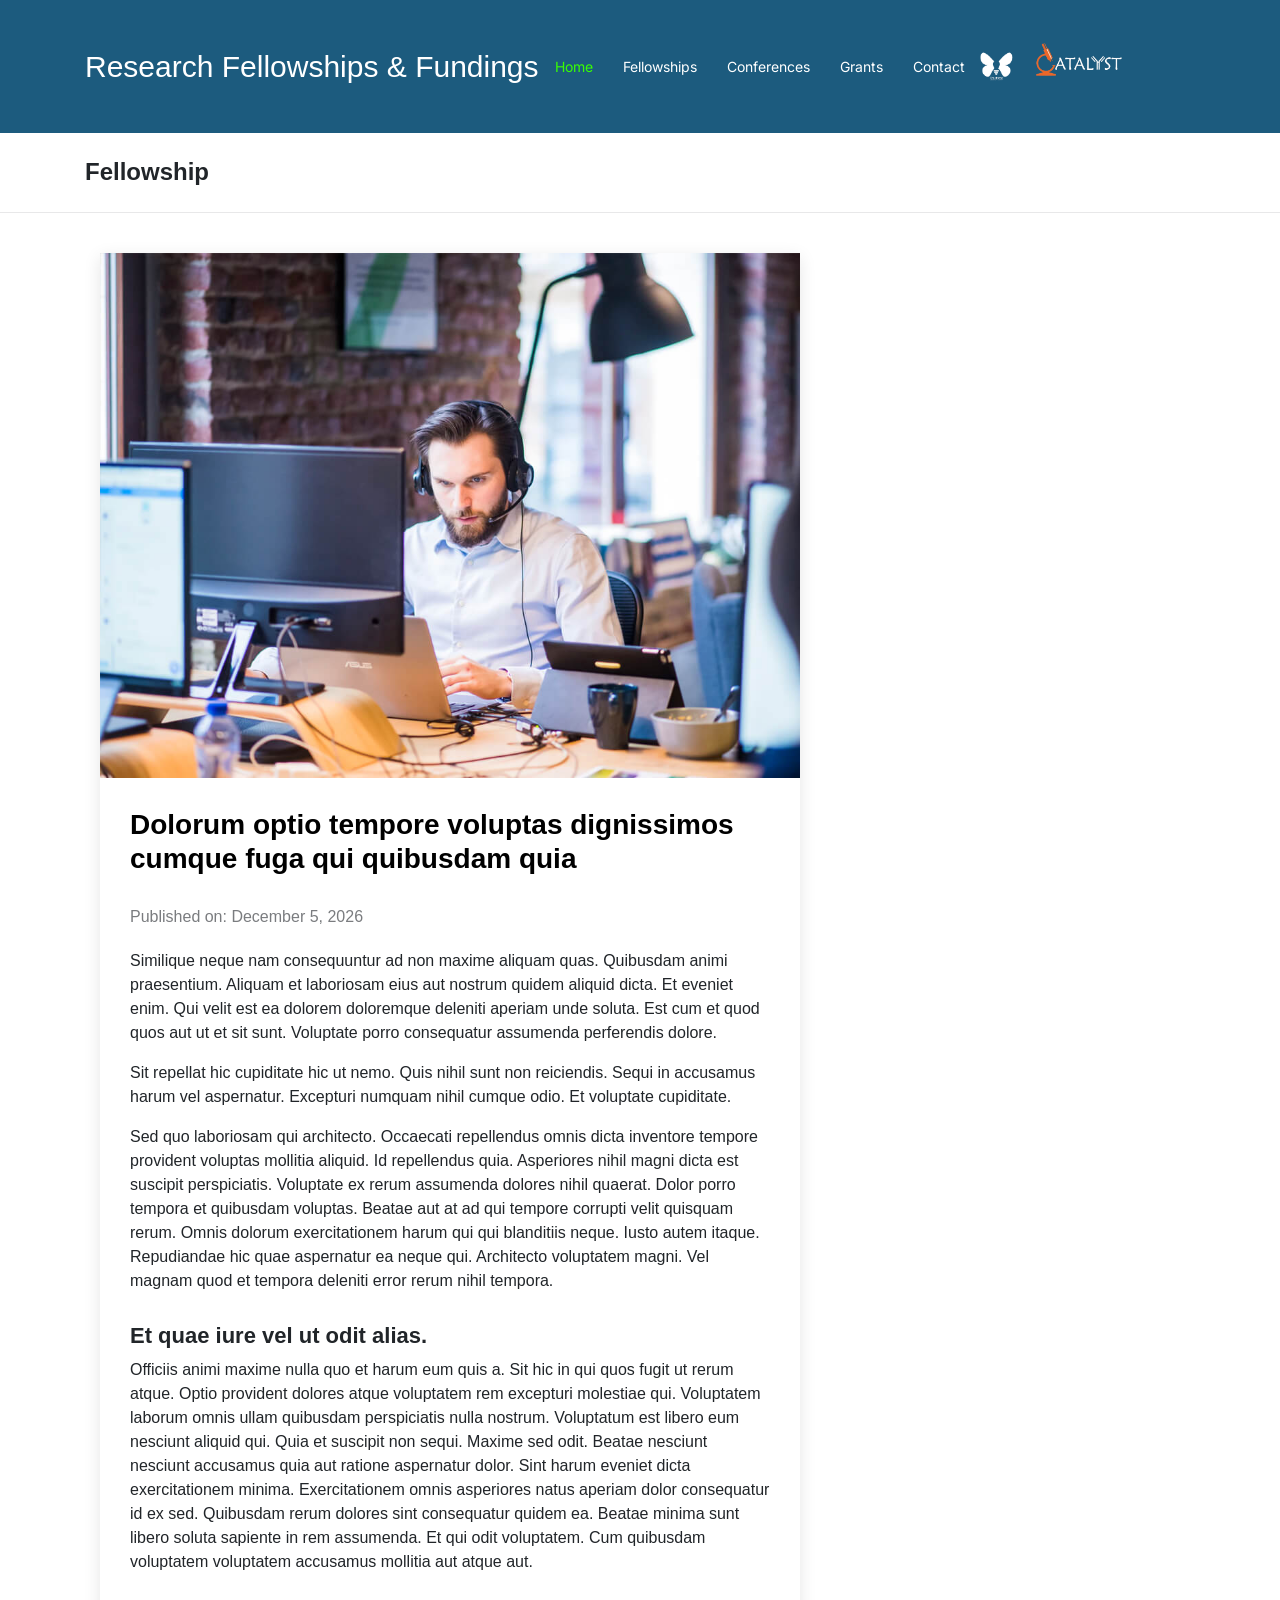
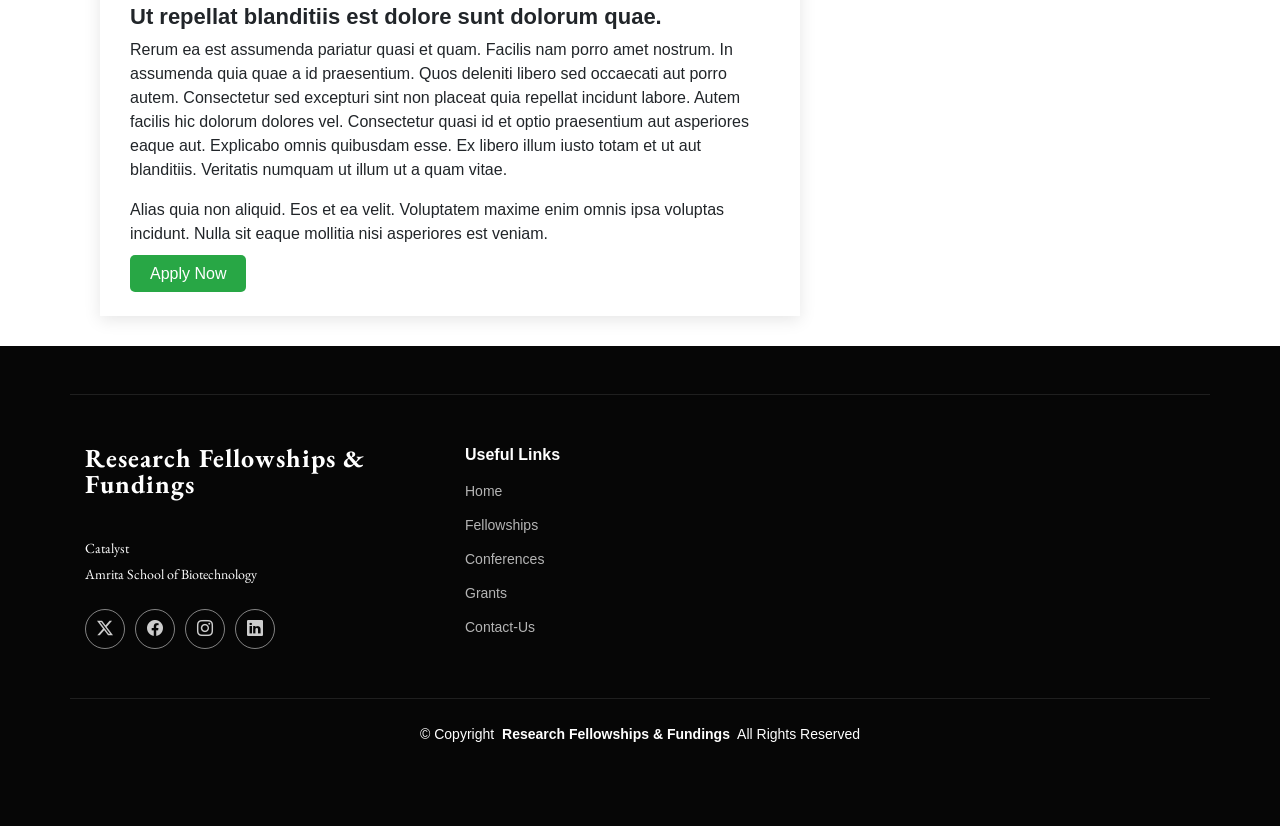
<file: single-post copy.html>
<!DOCTYPE html>
<html lang="en">

<head>
  <meta charset="utf-8">
  <meta content="width=device-width, initial-scale=1.0" name="viewport">
  <title>Catalyst PhD Research Fellowships & Fundings </title>
  <meta name="description" content="">
  <meta name="keywords" content="">

  <!-- Favicons -->
  <link href="favicon-32x32.png" rel="icon">


  <!-- Fonts -->
  <link href="https://fonts.googleapis.com" rel="preconnect">
  <link href="https://fonts.gstatic.com" rel="preconnect" crossorigin>
  <link href="https://fonts.googleapis.com/css2?family=Inter:wght@100;200;300;400;500;600;700;800;900&family=EB+Garamond:ital,wght@0,400;0,500;0,600;0,700;0,800;1,400;1,500;1,600;1,700;1,800&display=swap" rel="stylesheet">

  <!-- Vendor CSS Files -->
  <link href="assets/vendor/bootstrap/css/bootstrap.min.css" rel="stylesheet">
  <link href="assets/vendor/bootstrap-icons/bootstrap-icons.css" rel="stylesheet">
  <link href="assets/vendor/aos/aos.css" rel="stylesheet">
  <link href="assets/vendor/swiper/swiper-bundle.min.css" rel="stylesheet">

  <!-- Main CSS File -->
  <link href="assets/css/main.css" rel="stylesheet">
  <link href="assets/css/album.css" rel="stylesheet">
  <link href="assets/css/bootstrap.min.css" rel="stylesheet">
  <link rel="icon" href="favicon-32x32.png" type="image/x-icon">



</head>

<body class="index-page">

  <header id="header" class="header d-flex align-items-center sticky-top">
    <div class="container position-relative d-flex align-items-center justify-content-between">

      <a href="index.html" class="logo d-flex align-items-center me-auto me-xl-0">
        <!-- Uncomment the line below if you also wish to use an image logo -->

        <style>
          a {
  text-decoration: none; /* Remove underline by default */
}

a:hover {
  text-decoration: none; /* Ensure no underline appears on hover */
}

.logo a {
  text-decoration: none; /* Specifically target the logo link */
}

#navmenu a {
  text-decoration: none; /* Specifically target the navigation links */
}

        </style>
        <h1 class="sitename" style="text-decoration: none;">Research  Fellowships & Fundings</h1>
      </a>

      <nav id="navmenu" class="navmenu">
        <ul>
          <li><a href="index.html" class="active">Home</a></li>
          <li><a href="Fellowships.html">Fellowships</a></li>
          <li><a href="Conferences.html">Conferences</a></li>
          <li><a href="Grants.html">Grants</a></li>

        <!-- <li class="dropdown"><a href="#"><span>Categories</span> <i class="bi bi-chevron-down toggle-dropdown"></i></a>
            <ul>
              <li><a href="category.html">Category 1</a></li>
              <li class="dropdown"><a href="#"><span>Deep Dropdown</span> <i class="bi bi-chevron-down toggle-dropdown"></i></a>
                <ul>
                  <li><a href="#">Deep Dropdown 1</a></li>
                  <li><a href="#">Deep Dropdown 2</a></li>
                  <li><a href="#">Deep Dropdown 3</a></li>
                  <li><a href="#">Deep Dropdown 4</a></li>
                  <li><a href="#">Deep Dropdown 5</a></li>
                </ul>
              </li>
              <li><a href="category.html">Category 2</a></li>
              <li><a href="category.html">Category 3</a></li>
              <li><a href="category.html">Caxtegory 4</a></li>
            </ul>
          </li>-->
          <li><a href="contact.html">Contact</a></li>
        </ul>
        <i class="mobile-nav-toggle d-xl-none bi bi-list"></i>
      </nav>
<!--
      <div class="header-social-links">
        <a href="#" class="twitter"><i class="bi bi-twitter-x"></i></a>
        <a href="#" class="facebook"><i class="bi bi-facebook"></i></a>
        <a href="#" class="instagram"><i class="bi bi-instagram"></i></a>
      </div>-->
      <img src="files/creatome-transformed-removebg-preview.png" alt="" style="width: 5.5%; height: 5.5%;" class="catalyst">
      <img src="files/catalyst-removebg-preview.png" alt="" style="width: 15%; height: 15%;">


    </div>
  </header>

  <main class="main">

    <!-- Page Title -->
    <div class="page-title">
      <div class="container d-lg-flex justify-content-between align-items-center">
        <h1 class="mb-2 mb-lg-0">Fellowship   </h1>
        <nav class="breadcrumbs">

        </nav>
      </div>
    </div><!-- End Page Title -->

    <div class="container">
      <div class="row">

        <div class="col-lg-8">

          <!-- Blog Details Section -->
          <section id="blog-details" class="blog-details section">
            <div class="container">

              <article class="article">

                <div class="post-img">
                  <img src="assets/img/blog/blog-1.jpg" alt="" class="img-fluid">
                </div>

                <h2 class="title" style="color: black;">Dolorum optio tempore voluptas dignissimos cumque fuga qui quibusdam quia</h2>

                <div class="meta-top">
                  <p>Published on: <span id="publishedDate"></span></p>

                  <script>
                    // Get today's date
                    const today = new Date();
                    const options = { year: 'numeric', month: 'long', day: 'numeric' };
                    const formattedDate = today.toLocaleDateString('en-US', options);
                
                    // Display the date
                    document.getElementById("publishedDate").textContent = formattedDate;
                  </script>
                </div><!-- End meta top -->

                <div class="content">
                  
                  <p>
                    Similique neque nam consequuntur ad non maxime aliquam quas. Quibusdam animi praesentium. Aliquam et laboriosam eius aut nostrum quidem aliquid dicta.
                    Et eveniet enim. Qui velit est ea dolorem doloremque deleniti aperiam unde soluta. Est cum et quod quos aut ut et sit sunt. Voluptate porro consequatur assumenda perferendis dolore.
                  </p>

                  <p>
                    Sit repellat hic cupiditate hic ut nemo. Quis nihil sunt non reiciendis. Sequi in accusamus harum vel aspernatur. Excepturi numquam nihil cumque odio. Et voluptate cupiditate.
                  </p>

                  <!--<blockquote>
                    <p>
                      Et vero doloremque tempore voluptatem ratione vel aut. Deleniti sunt animi aut. Aut eos aliquam doloribus minus autem quos.
                    </p>
                  </blockquote>-->

                  <p>
                    Sed quo laboriosam qui architecto. Occaecati repellendus omnis dicta inventore tempore provident voluptas mollitia aliquid. Id repellendus quia. Asperiores nihil magni dicta est suscipit perspiciatis. Voluptate ex rerum assumenda dolores nihil quaerat.
                    Dolor porro tempora et quibusdam voluptas. Beatae aut at ad qui tempore corrupti velit quisquam rerum. Omnis dolorum exercitationem harum qui qui blanditiis neque.
                    Iusto autem itaque. Repudiandae hic quae aspernatur ea neque qui. Architecto voluptatem magni. Vel magnam quod et tempora deleniti error rerum nihil tempora.
                  </p>

                  <h3>Et quae iure vel ut odit alias.</h3>
                  <p>
                    Officiis animi maxime nulla quo et harum eum quis a. Sit hic in qui quos fugit ut rerum atque. Optio provident dolores atque voluptatem rem excepturi molestiae qui. Voluptatem laborum omnis ullam quibusdam perspiciatis nulla nostrum. Voluptatum est libero eum nesciunt aliquid qui.
                    Quia et suscipit non sequi. Maxime sed odit. Beatae nesciunt nesciunt accusamus quia aut ratione aspernatur dolor. Sint harum eveniet dicta exercitationem minima. Exercitationem omnis asperiores natus aperiam dolor consequatur id ex sed. Quibusdam rerum dolores sint consequatur quidem ea.
                    Beatae minima sunt libero soluta sapiente in rem assumenda. Et qui odit voluptatem. Cum quibusdam voluptatem voluptatem accusamus mollitia aut atque aut.
                  </p>
                  <!--<img src="assets/img/blog/blog-inside-post.jpg" class="img-fluid" alt="">-->

                  <h3>Ut repellat blanditiis est dolore sunt dolorum quae.</h3>
                  <p>
                    Rerum ea est assumenda pariatur quasi et quam. Facilis nam porro amet nostrum. In assumenda quia quae a id praesentium. Quos deleniti libero sed occaecati aut porro autem. Consectetur sed excepturi sint non placeat quia repellat incidunt labore. Autem facilis hic dolorum dolores vel.
                    Consectetur quasi id et optio praesentium aut asperiores eaque aut. Explicabo omnis quibusdam esse. Ex libero illum iusto totam et ut aut blanditiis. Veritatis numquam ut illum ut a quam vitae.
                  </p>
                  <p>
                    Alias quia non aliquid. Eos et ea velit. Voluptatem maxime enim omnis ipsa voluptas incidunt. Nulla sit eaque mollitia nisi asperiores est veniam.
                  </p>

                </div>
                <style>
                  /* Style for the Apply Now button */
                  .apply-now-button {
                    background-color: #28a745; /* Green color */
                    color: white;
                    padding: 10px 20px;
                    text-align: center;
                    text-decoration: none;
                    font-size: 16px;
                    border-radius: 5px;
                    border: none;
                    cursor: pointer;
                  }
              
                  .apply-now-button:hover {
                    background-color: #218838; /* Darker green on hover */
                  }
                </style>
              </head>
              <body>
              
                <!-- Apply Now button -->
                <a href="https://example.com/apply" target="_blank" class="apply-now-button">Apply Now</a>
              <!-- End post content --

                <div class="meta-bottom">
                  <i class="bi bi-folder"></i>
                  <ul class="cats">
                    <li><a href="#">Business</a></li>
                  </ul>

                  <i class="bi bi-tags"></i>
                  <ul class="tags">
                    <li><a href="#">Creative</a></li>
                    <li><a href="#">Tips</a></li>
                    <li><a href="#">Marketing</a></li>
                  </ul>
                </div><!-- End meta bottom -->

              </article>

            </div>
          </section><!-- /Blog Details Section -->

          <!-- Blog Comments Section --
          <section id="blog-comments" class="blog-comments section">

            <div class="container">

              <h4 class="comments-count">8 Comments</h4>

              <div id="comment-1" class="comment">
                <div class="d-flex">
                  <div class="comment-img"><img src="assets/img/blog/comments-1.jpg" alt=""></div>
                  <div>
                    <h5><a href="">Georgia Reader</a> <a href="#" class="reply"><i class="bi bi-reply-fill"></i> Reply</a></h5>
                    <time datetime="2020-01-01">01 Jan,2022</time>
                    <p>
                      Et rerum totam nisi. Molestiae vel quam dolorum vel voluptatem et et. Est ad aut sapiente quis molestiae est qui cum soluta.
                      Vero aut rerum vel. Rerum quos laboriosam placeat ex qui. Sint qui facilis et.
                    </p>
                  </div>
                </div>
              </div><!-- End comment #1 --

              <div id="comment-2" class="comment">
                <div class="d-flex">
                  <div class="comment-img"><img src="assets/img/blog/comments-2.jpg" alt=""></div>
                  <div>
                    <h5><a href="">Aron Alvarado</a> <a href="#" class="reply"><i class="bi bi-reply-fill"></i> Reply</a></h5>
                    <time datetime="2020-01-01">01 Jan,2022</time>
                    <p>
                      Ipsam tempora sequi voluptatem quis sapiente non. Autem itaque eveniet saepe. Officiis illo ut beatae.
                    </p>
                  </div>
                </div>

                <div id="comment-reply-1" class="comment comment-reply">
                  <div class="d-flex">
                    <div class="comment-img"><img src="assets/img/blog/comments-3.jpg" alt=""></div>
                    <div>
                      <h5><a href="">Lynda Small</a> <a href="#" class="reply"><i class="bi bi-reply-fill"></i> Reply</a></h5>
                      <time datetime="2020-01-01">01 Jan,2022</time>
                      <p>
                        Enim ipsa eum fugiat fuga repellat. Commodi quo quo dicta. Est ullam aspernatur ut vitae quia mollitia id non. Qui ad quas nostrum rerum sed necessitatibus aut est. Eum officiis sed repellat maxime vero nisi natus. Amet nesciunt nesciunt qui illum omnis est et dolor recusandae.

                        Recusandae sit ad aut impedit et. Ipsa labore dolor impedit et natus in porro aut. Magnam qui cum. Illo similique occaecati nihil modi eligendi. Pariatur distinctio labore omnis incidunt et illum. Expedita et dignissimos distinctio laborum minima fugiat.

                        Libero corporis qui. Nam illo odio beatae enim ducimus. Harum reiciendis error dolorum non autem quisquam vero rerum neque.
                      </p>
                    </div>
                  </div>

                  <div id="comment-reply-2" class="comment comment-reply">
                    <div class="d-flex">
                      <div class="comment-img"><img src="assets/img/blog/comments-4.jpg" alt=""></div>
                      <div>
                        <h5><a href="">Sianna Ramsay</a> <a href="#" class="reply"><i class="bi bi-reply-fill"></i> Reply</a></h5>
                        <time datetime="2020-01-01">01 Jan,2022</time>
                        <p>
                          Et dignissimos impedit nulla et quo distinctio ex nemo. Omnis quia dolores cupiditate et. Ut unde qui eligendi sapiente omnis ullam. Placeat porro est commodi est officiis voluptas repellat quisquam possimus. Perferendis id consectetur necessitatibus.
                        </p>
                      </div>
                    </div>

                  </div><!-- End comment reply #2--

                </div><!-- End comment reply #1--

              </div><!-- End comment #2--

              <div id="comment-3" class="comment">
                <div class="d-flex">
                  <div class="comment-img"><img src="assets/img/blog/comments-5.jpg" alt=""></div>
                  <div>
                    <h5><a href="">Nolan Davidson</a> <a href="#" class="reply"><i class="bi bi-reply-fill"></i> Reply</a></h5>
                    <time datetime="2020-01-01">01 Jan,2022</time>
                    <p>
                      Distinctio nesciunt rerum reprehenderit sed. Iste omnis eius repellendus quia nihil ut accusantium tempore. Nesciunt expedita id dolor exercitationem aspernatur aut quam ut. Voluptatem est accusamus iste at.
                      Non aut et et esse qui sit modi neque. Exercitationem et eos aspernatur. Ea est consequuntur officia beatae ea aut eos soluta. Non qui dolorum voluptatibus et optio veniam. Quam officia sit nostrum dolorem.
                    </p>
                  </div>
                </div>

              </div><!-- End comment #3 --

              <div id="comment-4" class="comment">
                <div class="d-flex">
                  <div class="comment-img"><img src="assets/img/blog/comments-6.jpg" alt=""></div>
                  <div>
                    <h5><a href="">Kay Duggan</a> <a href="#" class="reply"><i class="bi bi-reply-fill"></i> Reply</a></h5>
                    <time datetime="2020-01-01">01 Jan,2022</time>
                    <p>
                      Dolorem atque aut. Omnis doloremque blanditiis quia eum porro quis ut velit tempore. Cumque sed quia ut maxime. Est ad aut cum. Ut exercitationem non in fugiat.
                    </p>
                  </div>
                </div>

              </div><!-- End comment #4 --

            </div>

          </section><!-- /Blog Comments Section -->

          <!-- Comment Form Section --
          <section id="comment-form" class="comment-form section">
            <div class="container">

              <form action="">

                <h4>Post Comment</h4>
                <p>Your email address will not be published. Required fields are marked * </p>
                <div class="row">
                  <div class="col-md-6 form-group">
                    <input name="name" type="text" class="form-control" placeholder="Your Name*">
                  </div>
                  <div class="col-md-6 form-group">
                    <input name="email" type="text" class="form-control" placeholder="Your Email*">
                  </div>
                </div>
                <div class="row">
                  <div class="col form-group">
                    <input name="website" type="text" class="form-control" placeholder="Your Website">
                  </div>
                </div>
                <div class="row">
                  <div class="col form-group">
                    <textarea name="comment" class="form-control" placeholder="Your Comment*"></textarea>
                  </div>
                </div>

                <div class="text-center">
                  <button type="submit" class="btn btn-primary">Post Comment</button>
                </div>

              </form>

            </div>
          </section><!-- /Comment Form Section --

        </div>

        <div class="col-lg-4 sidebar">

          <div class="widgets-container">

            <!-- Blog Author Widget --
            <div class="blog-author-widget widget-item">

              <div class="d-flex flex-column align-items-center">
                <div class="d-flex align-items-center w-100">
                  <img src="assets/img/blog/blog-author.jpg" class="rounded-circle flex-shrink-0" alt="">
                  <div>
                    <h4>Jane Smith</h4>
                    <div class="social-links">
                      <a href="https://x.com/#"><i class="bi bi-twitter-x"></i></a>
                      <a href="https://facebook.com/#"><i class="bi bi-facebook"></i></a>
                      <a href="https://instagram.com/#"><i class="biu bi-instagram"></i></a>
                      <a href="https://instagram.com/#"><i class="biu bi-linkedin"></i></a>
                    </div>
                  </div>
                </div>

                <p>
                  Itaque quidem optio quia voluptatibus dolorem dolor. Modi eum sed possimus accusantium. Quas repellat voluptatem officia numquam sint aspernatur voluptas. Esse et accusantium ut unde voluptas.
                </p>

              </div>

            </div><!--/Blog Author Widget -->

            <!-- Search Widget --
            <div class="search-widget widget-item">

              <h3 class="widget-title">Search</h3>
              <form action="">
                <input type="text">
                <button type="submit" title="Search"><i class="bi bi-search"></i></button>
              </form>

            </div><!--/Search Widget -->

            <!-- Recent Posts Widget --
            <div class="recent-posts-widget widget-item">

              <h3 class="widget-title">Recent Posts</h3>

              <div class="post-item">
                <img src="assets/img/blog/blog-recent-1.jpg" alt="" class="flex-shrink-0">
                <div>
                  <h4><a href="blog-details.html">Nihil blanditiis at in nihil autem</a></h4>
                  <time datetime="2020-01-01">Jan 1, 2020</time>
                </div>
              </div><!-- End recent post item--

              <div class="post-item">
                <img src="assets/img/blog/blog-recent-2.jpg" alt="" class="flex-shrink-0">
                <div>
                  <h4><a href="blog-details.html">Quidem autem et impedit</a></h4>
                  <time datetime="2020-01-01">Jan 1, 2020</time>
                </div>
              </div><!-- End recent post item--

              <div class="post-item">
                <img src="assets/img/blog/blog-recent-3.jpg" alt="" class="flex-shrink-0">
                <div>
                  <h4><a href="blog-details.html">Id quia et et ut maxime similique occaecati ut</a></h4>
                  <time datetime="2020-01-01">Jan 1, 2020</time>
                </div>
              </div><!-- End recent post item--

              <div class="post-item">
                <img src="assets/img/blog/blog-recent-4.jpg" alt="" class="flex-shrink-0">
                <div>
                  <h4><a href="blog-details.html">Laborum corporis quo dara net para</a></h4>
                  <time datetime="2020-01-01">Jan 1, 2020</time>
                </div>
              </div><!-- End recent post item--

              <div class="post-item">
                <img src="assets/img/blog/blog-recent-5.jpg" alt="" class="flex-shrink-0">
                <div>
                  <h4><a href="blog-details.html">Et dolores corrupti quae illo quod dolor</a></h4>
                  <time datetime="2020-01-01">Jan 1, 2020</time>
                </div>
              </div><!-- End recent post item-->

            </div><!--/Recent Posts Widget -->

            <!-- Tags Widget --
            <div class="tags-widget widget-item">

              <h3 class="widget-title">Tags</h3>
              <ul>
                <li><a href="#">App</a></li>
                <li><a href="#">IT</a></li>
                <li><a href="#">Business</a></li>
                <li><a href="#">Mac</a></li>
                <li><a href="#">Design</a></li>
                <li><a href="#">Office</a></li>
                <li><a href="#">Creative</a></li>
                <li><a href="#">Studio</a></li>
                <li><a href="#">Smart</a></li>
                <li><a href="#">Tips</a></li>
                <li><a href="#">Marketing</a></li>
              </ul>

            </div><!--/Tags Widget -->

          </div>

        </div>

      </div>
    </div>

  </main>
  <footer id="footer" class="footer dark-background">

    <div class="container footer-top">
      <div class="row gy-4">
        <div class="col-lg-4 col-md-6 footer-about">
          <a href="index.html" class="logo d-flex align-items-center">
            <span class="sitename">Research Fellowships & Fundings</span>
          </a>
          <div class="footer-contact pt-3">
            <p>Catalyst</p>
            <p>Amrita School of Biotechnology</p>
          </div>
          <div class="social-links d-flex mt-4">
            <a href=""><i class="bi bi-twitter-x"></i></a>
            <a href=""><i class="bi bi-facebook"></i></a>
            <a href=""><i class="bi bi-instagram"></i></a>
            <a href=""><i class="bi bi-linkedin"></i></a>
          </div>
        </div>

        <div class="col-lg-2 col-md-3 footer-links">
          <h4>Useful Links</h4>
          <ul>
            <li><a href="#">Home</a></li>
            <li><a href="Fellowships.html">Fellowships</a></li>
            <li><a href="Conferences.html">Conferences</a></li>
            <li><a href="Grants.html">Grants</a></li>
            <li><a href="contact.html">Contact-Us</a></li>

          </ul>
        </div>
<!--
        <div class="col-lg-2 col-md-3 footer-links">
          <h4>Our Services</h4>
          <ul>
            <li><a href="#">Web Design</a></li>
            <li><a href="#">Web Development</a></li>
            <li><a href="#">Product Management</a></li>
            <li><a href="#">Marketing</a></li>
            <li><a href="#">Graphic Design</a></li>
          </ul>
        </div>

        <div class="col-lg-2 col-md-3 footer-links">
          <h4>Hic solutasetp</h4>
          <ul>
            <li><a href="#">Molestiae accusamus iure</a></li>
            <li><a href="#">Excepturi dignissimos</a></li>
            <li><a href="#">Suscipit distinctio</a></li>
            <li><a href="#">Dilecta</a></li>
            <li><a href="#">Sit quas consectetur</a></li>
          </ul>
        </div>

        <div class="col-lg-2 col-md-3 footer-links">
          <h4>Nobis illum</h4>
          <ul>
            <li><a href="#">Ipsam</a></li>
            <li><a href="#">Laudantium dolorum</a></li>
            <li><a href="#">Dinera</a></li>
            <li><a href="#">Trodelas</a></li>
            <li><a href="#">Flexo</a></li>
          </ul>
        </div>
      -->
      </div>
    </div>

    <div class="container copyright text-center mt-4">
      <p>© <span>Copyright</span> <strong class="px-1 sitename">Research Fellowships & Fundings</strong> <span>All Rights Reserved</span></p>
      <div class="credits">

      </div>
    </div>

  </footer>

  <!-- Scroll Top -->
  <a href="#" id="scroll-top" class="scroll-top d-flex align-items-center justify-content-center"><i class="bi bi-arrow-up-short"></i></a>

  <!-- Preloader -->
  <div id="preloader"></div>

  <!-- Vendor JS Files -->
  <script src="assets/vendor/bootstrap/js/bootstrap.bundle.min.js"></script>
  <script src="assets/vendor/php-email-form/validate.js"></script>
  <script src="assets/vendor/aos/aos.js"></script>
  <script src="assets/vendor/swiper/swiper-bundle.min.js"></script>

  <!-- Main JS File -->
  <script src="assets/js/main.js"></script>

</body>

</html>
</file>
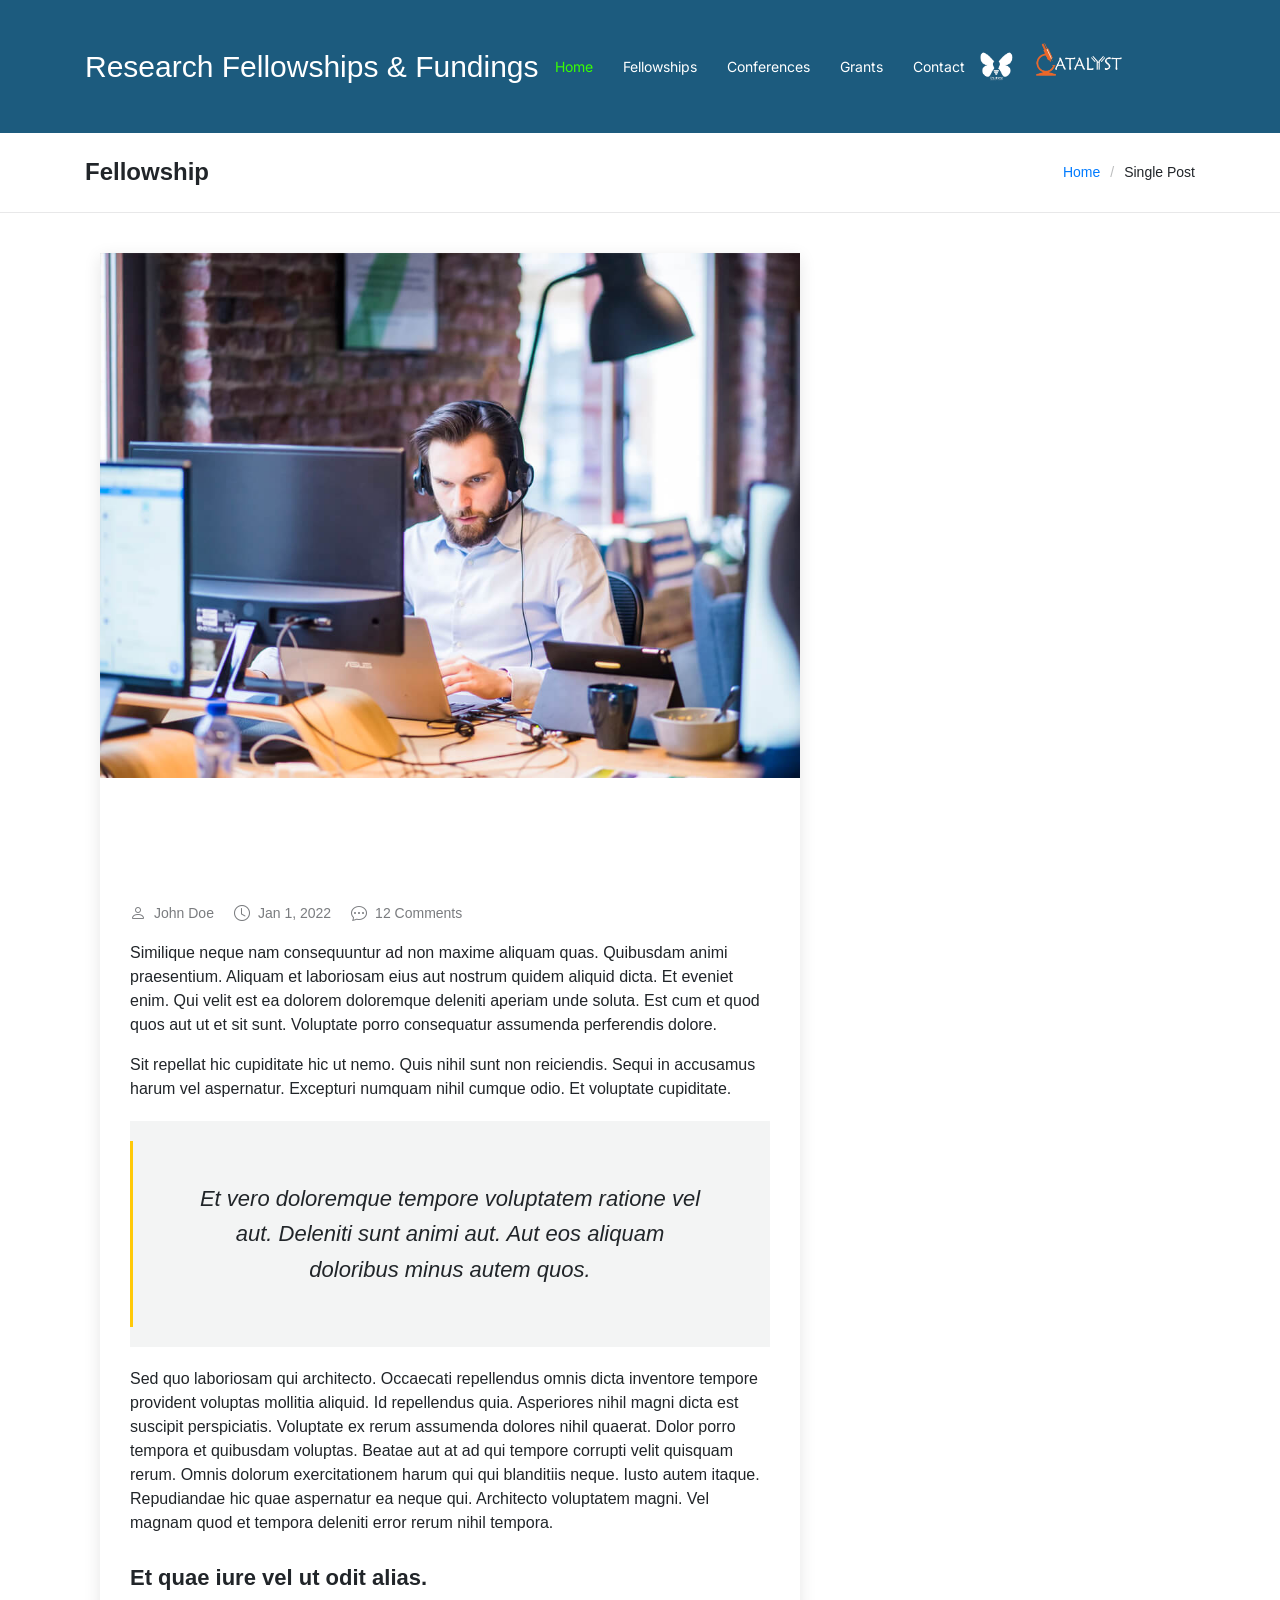
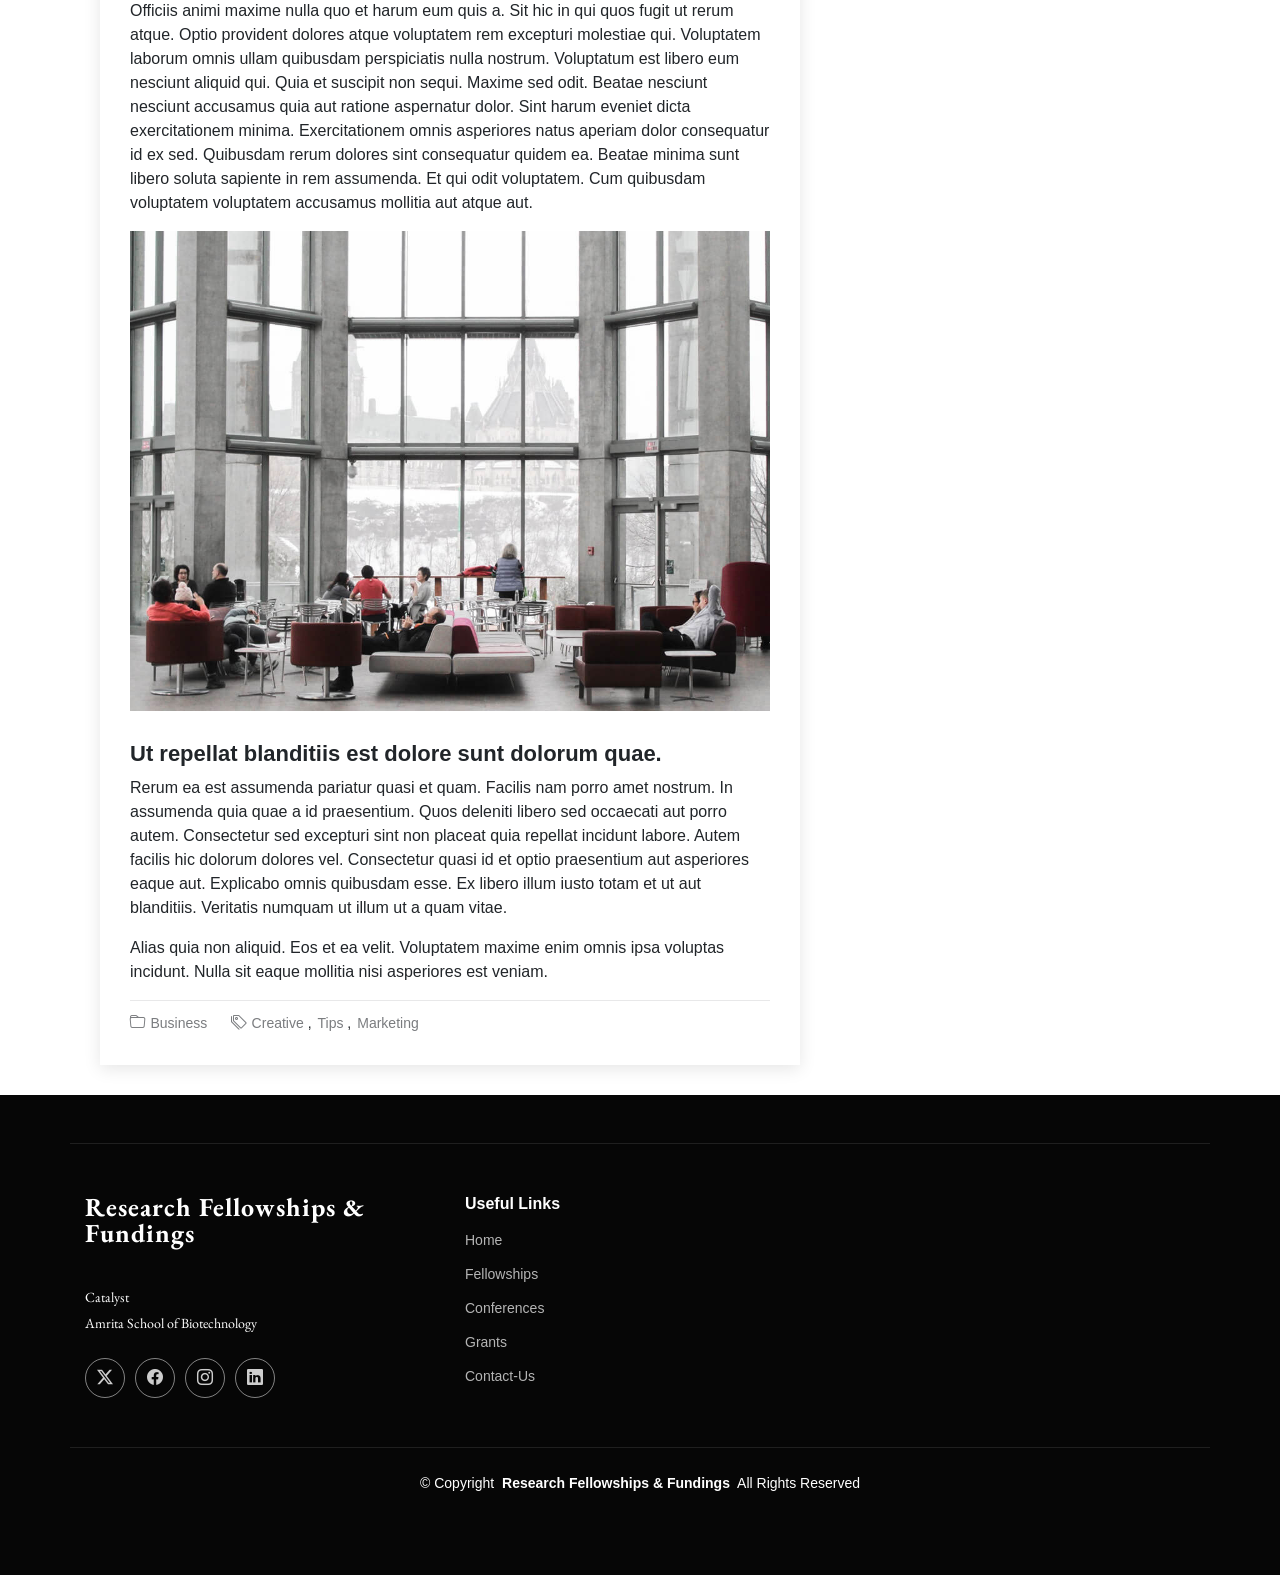
<file: single-post.html>
<!DOCTYPE html>
<html lang="en">

<head>
  <meta charset="utf-8">
  <meta content="width=device-width, initial-scale=1.0" name="viewport">
  <title>Catalyst PhD Research Fellowships & Fundings </title>
  <meta name="description" content="">
  <meta name="keywords" content="">

  <!-- Favicons -->
  <link href="assets/img/favicon.png" rel="icon">
  <link href="assets/img/apple-touch-icon.png" rel="apple-touch-icon">

  <!-- Fonts -->
  <link href="https://fonts.googleapis.com" rel="preconnect">
  <link href="https://fonts.gstatic.com" rel="preconnect" crossorigin>
  <link href="https://fonts.googleapis.com/css2?family=Inter:wght@100;200;300;400;500;600;700;800;900&family=EB+Garamond:ital,wght@0,400;0,500;0,600;0,700;0,800;1,400;1,500;1,600;1,700;1,800&display=swap" rel="stylesheet">

  <!-- Vendor CSS Files -->
  <link href="assets/vendor/bootstrap/css/bootstrap.min.css" rel="stylesheet">
  <link href="assets/vendor/bootstrap-icons/bootstrap-icons.css" rel="stylesheet">
  <link href="assets/vendor/aos/aos.css" rel="stylesheet">
  <link href="assets/vendor/swiper/swiper-bundle.min.css" rel="stylesheet">

  <!-- Main CSS File -->
  <link href="assets/css/main.css" rel="stylesheet">
  <link href="assets/css/album.css" rel="stylesheet">
  <link href="assets/css/bootstrap.min.css" rel="stylesheet">
  <link rel="icon" href="favicon-32x32.png" type="image/x-icon">



</head>

<body class="index-page">

  <header id="header" class="header d-flex align-items-center sticky-top">
    <div class="container position-relative d-flex align-items-center justify-content-between">

      <a href="index.html" class="logo d-flex align-items-center me-auto me-xl-0">
        <!-- Uncomment the line below if you also wish to use an image logo -->

        <style>
          a {
  text-decoration: none; /* Remove underline by default */
}

a:hover {
  text-decoration: none; /* Ensure no underline appears on hover */
}

.logo a {
  text-decoration: none; /* Specifically target the logo link */
}

#navmenu a {
  text-decoration: none; /* Specifically target the navigation links */
}

        </style>
        <h1 class="sitename" style="text-decoration: none;">Research  Fellowships & Fundings</h1>
      </a>

      <nav id="navmenu" class="navmenu">
        <ul>
          <li><a href="index.html" class="active">Home</a></li>
          <li><a href="Fellowships.html">Fellowships</a></li>
          <li><a href="Conferences.html">Conferences</a></li>
          <li><a href="Grants.html">Grants</a></li>

        <!-- <li class="dropdown"><a href="#"><span>Categories</span> <i class="bi bi-chevron-down toggle-dropdown"></i></a>
            <ul>
              <li><a href="category.html">Category 1</a></li>
              <li class="dropdown"><a href="#"><span>Deep Dropdown</span> <i class="bi bi-chevron-down toggle-dropdown"></i></a>
                <ul>
                  <li><a href="#">Deep Dropdown 1</a></li>
                  <li><a href="#">Deep Dropdown 2</a></li>
                  <li><a href="#">Deep Dropdown 3</a></li>
                  <li><a href="#">Deep Dropdown 4</a></li>
                  <li><a href="#">Deep Dropdown 5</a></li>
                </ul>
              </li>
              <li><a href="category.html">Category 2</a></li>
              <li><a href="category.html">Category 3</a></li>
              <li><a href="category.html">Caxtegory 4</a></li>
            </ul>
          </li>-->
          <li><a href="contact.html">Contact</a></li>
        </ul>
        <i class="mobile-nav-toggle d-xl-none bi bi-list"></i>
      </nav>
<!--
      <div class="header-social-links">
        <a href="#" class="twitter"><i class="bi bi-twitter-x"></i></a>
        <a href="#" class="facebook"><i class="bi bi-facebook"></i></a>
        <a href="#" class="instagram"><i class="bi bi-instagram"></i></a>
      </div>-->
      <img src="files/creatome-transformed-removebg-preview.png" alt="" style="width: 5.5%; height: 5.5%;" class="catalyst">
      <img src="files/catalyst-removebg-preview.png" alt="" style="width: 15%; height: 15%;">


    </div>
  </header>

  <main class="main">

    <!-- Page Title -->
    <div class="page-title">
      <div class="container d-lg-flex justify-content-between align-items-center">
        <h1 class="mb-2 mb-lg-0">Fellowship   </h1>
        <nav class="breadcrumbs">
          <ol>
            <li><a href="index.html">Home</a></li>
            <li class="current">Single Post</li>
          </ol>
        </nav>
      </div>
    </div><!-- End Page Title -->

    <div class="container">
      <div class="row">

        <div class="col-lg-8">

          <!-- Blog Details Section -->
          <section id="blog-details" class="blog-details section">
            <div class="container">

              <article class="article">

                <div class="post-img">
                  <img src="assets/img/blog/blog-1.jpg" alt="" class="img-fluid">
                </div>

                <h2 class="title">Dolorum optio tempore voluptas dignissimos cumque fuga qui quibusdam quia</h2>

                <div class="meta-top">
                  <ul>
                    <li class="d-flex align-items-center"><i class="bi bi-person"></i> <a href="blog-details.html">John Doe</a></li>
                    <li class="d-flex align-items-center"><i class="bi bi-clock"></i> <a href="blog-details.html"><time datetime="2020-01-01">Jan 1, 2022</time></a></li>
                    <li class="d-flex align-items-center"><i class="bi bi-chat-dots"></i> <a href="blog-details.html">12 Comments</a></li>
                  </ul>
                </div><!-- End meta top -->

                <div class="content">
                  <p>
                    Similique neque nam consequuntur ad non maxime aliquam quas. Quibusdam animi praesentium. Aliquam et laboriosam eius aut nostrum quidem aliquid dicta.
                    Et eveniet enim. Qui velit est ea dolorem doloremque deleniti aperiam unde soluta. Est cum et quod quos aut ut et sit sunt. Voluptate porro consequatur assumenda perferendis dolore.
                  </p>

                  <p>
                    Sit repellat hic cupiditate hic ut nemo. Quis nihil sunt non reiciendis. Sequi in accusamus harum vel aspernatur. Excepturi numquam nihil cumque odio. Et voluptate cupiditate.
                  </p>

                  <blockquote>
                    <p>
                      Et vero doloremque tempore voluptatem ratione vel aut. Deleniti sunt animi aut. Aut eos aliquam doloribus minus autem quos.
                    </p>
                  </blockquote>

                  <p>
                    Sed quo laboriosam qui architecto. Occaecati repellendus omnis dicta inventore tempore provident voluptas mollitia aliquid. Id repellendus quia. Asperiores nihil magni dicta est suscipit perspiciatis. Voluptate ex rerum assumenda dolores nihil quaerat.
                    Dolor porro tempora et quibusdam voluptas. Beatae aut at ad qui tempore corrupti velit quisquam rerum. Omnis dolorum exercitationem harum qui qui blanditiis neque.
                    Iusto autem itaque. Repudiandae hic quae aspernatur ea neque qui. Architecto voluptatem magni. Vel magnam quod et tempora deleniti error rerum nihil tempora.
                  </p>

                  <h3>Et quae iure vel ut odit alias.</h3>
                  <p>
                    Officiis animi maxime nulla quo et harum eum quis a. Sit hic in qui quos fugit ut rerum atque. Optio provident dolores atque voluptatem rem excepturi molestiae qui. Voluptatem laborum omnis ullam quibusdam perspiciatis nulla nostrum. Voluptatum est libero eum nesciunt aliquid qui.
                    Quia et suscipit non sequi. Maxime sed odit. Beatae nesciunt nesciunt accusamus quia aut ratione aspernatur dolor. Sint harum eveniet dicta exercitationem minima. Exercitationem omnis asperiores natus aperiam dolor consequatur id ex sed. Quibusdam rerum dolores sint consequatur quidem ea.
                    Beatae minima sunt libero soluta sapiente in rem assumenda. Et qui odit voluptatem. Cum quibusdam voluptatem voluptatem accusamus mollitia aut atque aut.
                  </p>
                  <img src="assets/img/blog/blog-inside-post.jpg" class="img-fluid" alt="">

                  <h3>Ut repellat blanditiis est dolore sunt dolorum quae.</h3>
                  <p>
                    Rerum ea est assumenda pariatur quasi et quam. Facilis nam porro amet nostrum. In assumenda quia quae a id praesentium. Quos deleniti libero sed occaecati aut porro autem. Consectetur sed excepturi sint non placeat quia repellat incidunt labore. Autem facilis hic dolorum dolores vel.
                    Consectetur quasi id et optio praesentium aut asperiores eaque aut. Explicabo omnis quibusdam esse. Ex libero illum iusto totam et ut aut blanditiis. Veritatis numquam ut illum ut a quam vitae.
                  </p>
                  <p>
                    Alias quia non aliquid. Eos et ea velit. Voluptatem maxime enim omnis ipsa voluptas incidunt. Nulla sit eaque mollitia nisi asperiores est veniam.
                  </p>

                </div><!-- End post content -->

                <div class="meta-bottom">
                  <i class="bi bi-folder"></i>
                  <ul class="cats">
                    <li><a href="#">Business</a></li>
                  </ul>

                  <i class="bi bi-tags"></i>
                  <ul class="tags">
                    <li><a href="#">Creative</a></li>
                    <li><a href="#">Tips</a></li>
                    <li><a href="#">Marketing</a></li>
                  </ul>
                </div><!-- End meta bottom -->

              </article>

            </div>
          </section><!-- /Blog Details Section -->

          <!-- Blog Comments Section --
          <section id="blog-comments" class="blog-comments section">

            <div class="container">

              <h4 class="comments-count">8 Comments</h4>

              <div id="comment-1" class="comment">
                <div class="d-flex">
                  <div class="comment-img"><img src="assets/img/blog/comments-1.jpg" alt=""></div>
                  <div>
                    <h5><a href="">Georgia Reader</a> <a href="#" class="reply"><i class="bi bi-reply-fill"></i> Reply</a></h5>
                    <time datetime="2020-01-01">01 Jan,2022</time>
                    <p>
                      Et rerum totam nisi. Molestiae vel quam dolorum vel voluptatem et et. Est ad aut sapiente quis molestiae est qui cum soluta.
                      Vero aut rerum vel. Rerum quos laboriosam placeat ex qui. Sint qui facilis et.
                    </p>
                  </div>
                </div>
              </div><!-- End comment #1 --

              <div id="comment-2" class="comment">
                <div class="d-flex">
                  <div class="comment-img"><img src="assets/img/blog/comments-2.jpg" alt=""></div>
                  <div>
                    <h5><a href="">Aron Alvarado</a> <a href="#" class="reply"><i class="bi bi-reply-fill"></i> Reply</a></h5>
                    <time datetime="2020-01-01">01 Jan,2022</time>
                    <p>
                      Ipsam tempora sequi voluptatem quis sapiente non. Autem itaque eveniet saepe. Officiis illo ut beatae.
                    </p>
                  </div>
                </div>

                <div id="comment-reply-1" class="comment comment-reply">
                  <div class="d-flex">
                    <div class="comment-img"><img src="assets/img/blog/comments-3.jpg" alt=""></div>
                    <div>
                      <h5><a href="">Lynda Small</a> <a href="#" class="reply"><i class="bi bi-reply-fill"></i> Reply</a></h5>
                      <time datetime="2020-01-01">01 Jan,2022</time>
                      <p>
                        Enim ipsa eum fugiat fuga repellat. Commodi quo quo dicta. Est ullam aspernatur ut vitae quia mollitia id non. Qui ad quas nostrum rerum sed necessitatibus aut est. Eum officiis sed repellat maxime vero nisi natus. Amet nesciunt nesciunt qui illum omnis est et dolor recusandae.

                        Recusandae sit ad aut impedit et. Ipsa labore dolor impedit et natus in porro aut. Magnam qui cum. Illo similique occaecati nihil modi eligendi. Pariatur distinctio labore omnis incidunt et illum. Expedita et dignissimos distinctio laborum minima fugiat.

                        Libero corporis qui. Nam illo odio beatae enim ducimus. Harum reiciendis error dolorum non autem quisquam vero rerum neque.
                      </p>
                    </div>
                  </div>

                  <div id="comment-reply-2" class="comment comment-reply">
                    <div class="d-flex">
                      <div class="comment-img"><img src="assets/img/blog/comments-4.jpg" alt=""></div>
                      <div>
                        <h5><a href="">Sianna Ramsay</a> <a href="#" class="reply"><i class="bi bi-reply-fill"></i> Reply</a></h5>
                        <time datetime="2020-01-01">01 Jan,2022</time>
                        <p>
                          Et dignissimos impedit nulla et quo distinctio ex nemo. Omnis quia dolores cupiditate et. Ut unde qui eligendi sapiente omnis ullam. Placeat porro est commodi est officiis voluptas repellat quisquam possimus. Perferendis id consectetur necessitatibus.
                        </p>
                      </div>
                    </div>

                  </div><!-- End comment reply #2--

                </div><!-- End comment reply #1--

              </div><!-- End comment #2--

              <div id="comment-3" class="comment">
                <div class="d-flex">
                  <div class="comment-img"><img src="assets/img/blog/comments-5.jpg" alt=""></div>
                  <div>
                    <h5><a href="">Nolan Davidson</a> <a href="#" class="reply"><i class="bi bi-reply-fill"></i> Reply</a></h5>
                    <time datetime="2020-01-01">01 Jan,2022</time>
                    <p>
                      Distinctio nesciunt rerum reprehenderit sed. Iste omnis eius repellendus quia nihil ut accusantium tempore. Nesciunt expedita id dolor exercitationem aspernatur aut quam ut. Voluptatem est accusamus iste at.
                      Non aut et et esse qui sit modi neque. Exercitationem et eos aspernatur. Ea est consequuntur officia beatae ea aut eos soluta. Non qui dolorum voluptatibus et optio veniam. Quam officia sit nostrum dolorem.
                    </p>
                  </div>
                </div>

              </div><!-- End comment #3 --

              <div id="comment-4" class="comment">
                <div class="d-flex">
                  <div class="comment-img"><img src="assets/img/blog/comments-6.jpg" alt=""></div>
                  <div>
                    <h5><a href="">Kay Duggan</a> <a href="#" class="reply"><i class="bi bi-reply-fill"></i> Reply</a></h5>
                    <time datetime="2020-01-01">01 Jan,2022</time>
                    <p>
                      Dolorem atque aut. Omnis doloremque blanditiis quia eum porro quis ut velit tempore. Cumque sed quia ut maxime. Est ad aut cum. Ut exercitationem non in fugiat.
                    </p>
                  </div>
                </div>

              </div><!-- End comment #4 --

            </div>

          </section><!-- /Blog Comments Section -->

          <!-- Comment Form Section --
          <section id="comment-form" class="comment-form section">
            <div class="container">

              <form action="">

                <h4>Post Comment</h4>
                <p>Your email address will not be published. Required fields are marked * </p>
                <div class="row">
                  <div class="col-md-6 form-group">
                    <input name="name" type="text" class="form-control" placeholder="Your Name*">
                  </div>
                  <div class="col-md-6 form-group">
                    <input name="email" type="text" class="form-control" placeholder="Your Email*">
                  </div>
                </div>
                <div class="row">
                  <div class="col form-group">
                    <input name="website" type="text" class="form-control" placeholder="Your Website">
                  </div>
                </div>
                <div class="row">
                  <div class="col form-group">
                    <textarea name="comment" class="form-control" placeholder="Your Comment*"></textarea>
                  </div>
                </div>

                <div class="text-center">
                  <button type="submit" class="btn btn-primary">Post Comment</button>
                </div>

              </form>

            </div>
          </section><!-- /Comment Form Section --

        </div>

        <div class="col-lg-4 sidebar">

          <div class="widgets-container">

            <!-- Blog Author Widget --
            <div class="blog-author-widget widget-item">

              <div class="d-flex flex-column align-items-center">
                <div class="d-flex align-items-center w-100">
                  <img src="assets/img/blog/blog-author.jpg" class="rounded-circle flex-shrink-0" alt="">
                  <div>
                    <h4>Jane Smith</h4>
                    <div class="social-links">
                      <a href="https://x.com/#"><i class="bi bi-twitter-x"></i></a>
                      <a href="https://facebook.com/#"><i class="bi bi-facebook"></i></a>
                      <a href="https://instagram.com/#"><i class="biu bi-instagram"></i></a>
                      <a href="https://instagram.com/#"><i class="biu bi-linkedin"></i></a>
                    </div>
                  </div>
                </div>

                <p>
                  Itaque quidem optio quia voluptatibus dolorem dolor. Modi eum sed possimus accusantium. Quas repellat voluptatem officia numquam sint aspernatur voluptas. Esse et accusantium ut unde voluptas.
                </p>

              </div>

            </div><!--/Blog Author Widget -->

            <!-- Search Widget --
            <div class="search-widget widget-item">

              <h3 class="widget-title">Search</h3>
              <form action="">
                <input type="text">
                <button type="submit" title="Search"><i class="bi bi-search"></i></button>
              </form>

            </div><!--/Search Widget -->

            <!-- Recent Posts Widget --
            <div class="recent-posts-widget widget-item">

              <h3 class="widget-title">Recent Posts</h3>

              <div class="post-item">
                <img src="assets/img/blog/blog-recent-1.jpg" alt="" class="flex-shrink-0">
                <div>
                  <h4><a href="blog-details.html">Nihil blanditiis at in nihil autem</a></h4>
                  <time datetime="2020-01-01">Jan 1, 2020</time>
                </div>
              </div><!-- End recent post item--

              <div class="post-item">
                <img src="assets/img/blog/blog-recent-2.jpg" alt="" class="flex-shrink-0">
                <div>
                  <h4><a href="blog-details.html">Quidem autem et impedit</a></h4>
                  <time datetime="2020-01-01">Jan 1, 2020</time>
                </div>
              </div><!-- End recent post item--

              <div class="post-item">
                <img src="assets/img/blog/blog-recent-3.jpg" alt="" class="flex-shrink-0">
                <div>
                  <h4><a href="blog-details.html">Id quia et et ut maxime similique occaecati ut</a></h4>
                  <time datetime="2020-01-01">Jan 1, 2020</time>
                </div>
              </div><!-- End recent post item--

              <div class="post-item">
                <img src="assets/img/blog/blog-recent-4.jpg" alt="" class="flex-shrink-0">
                <div>
                  <h4><a href="blog-details.html">Laborum corporis quo dara net para</a></h4>
                  <time datetime="2020-01-01">Jan 1, 2020</time>
                </div>
              </div><!-- End recent post item--

              <div class="post-item">
                <img src="assets/img/blog/blog-recent-5.jpg" alt="" class="flex-shrink-0">
                <div>
                  <h4><a href="blog-details.html">Et dolores corrupti quae illo quod dolor</a></h4>
                  <time datetime="2020-01-01">Jan 1, 2020</time>
                </div>
              </div><!-- End recent post item-->

            </div><!--/Recent Posts Widget -->

            <!-- Tags Widget --
            <div class="tags-widget widget-item">

              <h3 class="widget-title">Tags</h3>
              <ul>
                <li><a href="#">App</a></li>
                <li><a href="#">IT</a></li>
                <li><a href="#">Business</a></li>
                <li><a href="#">Mac</a></li>
                <li><a href="#">Design</a></li>
                <li><a href="#">Office</a></li>
                <li><a href="#">Creative</a></li>
                <li><a href="#">Studio</a></li>
                <li><a href="#">Smart</a></li>
                <li><a href="#">Tips</a></li>
                <li><a href="#">Marketing</a></li>
              </ul>

            </div><!--/Tags Widget -->

          </div>

        </div>

      </div>
    </div>

  </main>
  <footer id="footer" class="footer dark-background">

    <div class="container footer-top">
      <div class="row gy-4">
        <div class="col-lg-4 col-md-6 footer-about">
          <a href="index.html" class="logo d-flex align-items-center">
            <span class="sitename">Research Fellowships & Fundings</span>
          </a>
          <div class="footer-contact pt-3">
            <p>Catalyst</p>
            <p>Amrita School of Biotechnology</p>
          </div>
          <div class="social-links d-flex mt-4">
            <a href=""><i class="bi bi-twitter-x"></i></a>
            <a href=""><i class="bi bi-facebook"></i></a>
            <a href=""><i class="bi bi-instagram"></i></a>
            <a href=""><i class="bi bi-linkedin"></i></a>
          </div>
        </div>

        <div class="col-lg-2 col-md-3 footer-links">
          <h4>Useful Links</h4>
          <ul>
            <li><a href="#">Home</a></li>
            <li><a href="Fellowships.html">Fellowships</a></li>
            <li><a href="Conferences.html">Conferences</a></li>
            <li><a href="Grants.html">Grants</a></li>
            <li><a href="contact.html">Contact-Us</a></li>

          </ul>
        </div>
<!--
        <div class="col-lg-2 col-md-3 footer-links">
          <h4>Our Services</h4>
          <ul>
            <li><a href="#">Web Design</a></li>
            <li><a href="#">Web Development</a></li>
            <li><a href="#">Product Management</a></li>
            <li><a href="#">Marketing</a></li>
            <li><a href="#">Graphic Design</a></li>
          </ul>
        </div>

        <div class="col-lg-2 col-md-3 footer-links">
          <h4>Hic solutasetp</h4>
          <ul>
            <li><a href="#">Molestiae accusamus iure</a></li>
            <li><a href="#">Excepturi dignissimos</a></li>
            <li><a href="#">Suscipit distinctio</a></li>
            <li><a href="#">Dilecta</a></li>
            <li><a href="#">Sit quas consectetur</a></li>
          </ul>
        </div>

        <div class="col-lg-2 col-md-3 footer-links">
          <h4>Nobis illum</h4>
          <ul>
            <li><a href="#">Ipsam</a></li>
            <li><a href="#">Laudantium dolorum</a></li>
            <li><a href="#">Dinera</a></li>
            <li><a href="#">Trodelas</a></li>
            <li><a href="#">Flexo</a></li>
          </ul>
        </div>
      -->
      </div>
    </div>

    <div class="container copyright text-center mt-4">
      <p>© <span>Copyright</span> <strong class="px-1 sitename">Research Fellowships & Fundings</strong> <span>All Rights Reserved</span></p>
      <div class="credits">

      </div>
    </div>

  </footer>

  <!-- Scroll Top -->
  <a href="#" id="scroll-top" class="scroll-top d-flex align-items-center justify-content-center"><i class="bi bi-arrow-up-short"></i></a>

  <!-- Preloader -->
  <div id="preloader"></div>

  <!-- Vendor JS Files -->
  <script src="assets/vendor/bootstrap/js/bootstrap.bundle.min.js"></script>
  <script src="assets/vendor/php-email-form/validate.js"></script>
  <script src="assets/vendor/aos/aos.js"></script>
  <script src="assets/vendor/swiper/swiper-bundle.min.js"></script>

  <!-- Main JS File -->
  <script src="assets/js/main.js"></script>

</body>

</html>
</file>
<file: assets/css/album.css>
:root {
  --jumbotron-padding-y: 3rem;
}

.jumbotron {
  padding-top: var(--jumbotron-padding-y);
  padding-bottom: var(--jumbotron-padding-y);
  margin-bottom: 0;
  background-color: #fff;
}
@media (min-width: 768px) {
  .jumbotron {
    padding-top: calc(var(--jumbotron-padding-y) * 2);
    padding-bottom: calc(var(--jumbotron-padding-y) * 2);
  }
}

.jumbotron p:last-child {
  margin-bottom: 0;
}

.jumbotron-heading {
  font-weight: 300;
}

.jumbotron .container {
  max-width: 40rem;
}

footer {
  padding-top: 3rem;
  padding-bottom: 3rem;
}

footer p {
  margin-bottom: .25rem;
}

.box-shadow { box-shadow: 0 .25rem .75rem rgba(0, 0, 0, .05); }
</file>
<file: assets/css/banner2.css>
/* Banner Styling
.banner {
  position: relative;
  width: 100%;
  height: 400px; /* Adjust height as needed 
  background-image: url('../../files/1.2.jpg'); /* Replace with the path to your image 
  background-size: cover;
  background-position: center;
}

.banner-content {
  position: absolute;
  top: 50%;
  left: 50%;
  transform: translate(-50%, -50%);
  color: white;
  text-align: center;
  text-shadow: 3px 3px 10px rgba(0, 0, 0, 0.7); /* Adds stronger shadow for better contrast 
}

.banner-content h1 {
  font-size: 4rem; /* Adjust font size as needed *
  font-weight: bold;
  text-transform: uppercase;
  letter-spacing: 2px;
  background: linear-gradient(to right, #ff7f50, #ffcc33, #4682b4); /* Vibrant gradient with orange, yellow, and blue *
  -webkit-background-clip: text; /* Clips background to text *
  color: transparent; /* Makes text color transparent to show gradient *
  animation: glow 2s ease-in-out infinite alternate; /* Adds a subtle glow animation *
}

/* Glow animation *
@keyframes glow {
  from {
      text-shadow: 0 0 15px #ff7f50, 0 0 20px #ffcc33, 0 0 25px #4682b4, 0 0 30px #ffcc33;
  }
  to {
      text-shadow: 0 0 20px #4682b4, 0 0 25px #ff7f50, 0 0 30px #ffcc33, 0 0 35px #ff7f50;
  }
} */
/* Banner Styling */
.banner {
  position: relative;
  width: 100%;
  height: 400px; /* Adjust height as needed */
  background-image: url('../../files/1.png'); /* Replace with the path to your image */
  background-size: cover;
  background-position: center;
}

.banner-content {
  position: absolute;
  top: 50%;
  left: 50%;
  transform: translate(-50%, -50%);
  color: rgb(35, 10, 255);
  text-align: center;
}

.banner-content h1 {
  font-size: 4rem; /* Adjust font size as needed */
  font-weight: bold;
  text-transform: uppercase;
  letter-spacing: 2px;
  color: WHITE;

}
</file>
<file: assets/css/contact.css>
* {
    padding: 0;
    margin: 0;
    box-sizing: border-box;
}

body {
    font-family: 'Outfit', sans-serif; /* Ensure a fallback font */
    background: url(../../files/n/1.2.jpg) no-repeat center center fixed ;
    background-size: 100vw 100vh; /* Forces the image to fit the viewport dimensions */

}

.contact-container {
    height: 100vh;
    display: flex;
    align-items: center;
    justify-content: space-evenly;
}

.contact-left {
    display: flex;
    flex-direction: column;
    align-items: flex-start; /* Changed 'start' to 'flex-start' for clarity */
    gap: 20px;
}

.contact-left-title h1 img {
    height: 135px;
    width: 150px;
    border: 2px solid rebeccapurple;
    border-radius: 1px;
}

.contact-left-title h2 {
    font-weight: 600;
    color: white; /* Updated color */
    font-size: 40px;
    margin-bottom: 3px;
}

.contact-left-title h3 {
    font-weight: 500;
    color: #dae413ce; /* Updated color */
    font-size: 36px;
    margin-bottom: 5px;
}

.contact-left-title hr {
    border: none;
    width: 120px;
    height: 5px;
    background-color: #2348d0; /* Updated color */
    border-radius: 10px;
    margin-bottom: 20px;
}

.contact-inputs {
    width: 400px;
    height: 50px;
    border: none;
    outline: none;
    padding-left: 25px;
    font-weight: 500;
    color: #ff0974;
    border-radius: 50px;
}

.contact-left textarea {
    height: 140px;
    padding-top: 15px;
    border-radius: 20px;
}

.contact-inputs:focus {
    border: 2px solid #ff994f; /* Keep focus color consistent */
}

.contact-inputs::placeholder {
    color: #a9a9a9;
}

.contact-left button {
    display: flex;
    align-items: center;
    padding: 15px 30px;
    font-size: 16px;
    color: #fff;
    gap: 10px; /* Fixed typo from '1opx' to '10px' */
    border: none;
    border-radius: 50px;
    background: linear-gradient(270deg, #ff994f, #fa6d86);
    cursor: pointer;
}

.contact-left button img {
    height: 30px;
}

.contact-right img {
    width: 600px;
}

@media (max-width: 800px) {
    .contact-inputs {
        width: 80vw;        
    }
    .contact-right {
        display: none;
    }
}
</file>
<file: assets/css/banner.css>
/* Banner Styling */
.banner {
    position: relative;
    width: 100%;
    height: 400px; /* Adjust height as needed */
    background-image: url('../../files/1.2.jpg'); /* Replace with the path to your image */
    background-size: cover;
    background-position: center;
  }
  
  .banner-content {
    position: absolute;
    top: 50%;
    left: 50%;
    transform: translate(-50%, -50%);
    color: rgb(35, 10, 255);
    text-align: center;
  }
  
  .banner-content h1 {
    font-size: 4rem; /* Adjust font size as needed */
    font-weight: bold;
    text-transform: uppercase;
    letter-spacing: 2px;
    color: rgb(4, 244, 168);

  }
</file>
<file: assets/css/main.css>
/**
* Template Name: ZenBlog
* Template URL: https://bootstrapmade.com/zenblog-bootstrap-blog-template/
* Updated: Aug 08 2024 with Bootstrap v5.3.3
* Author: BootstrapMade.com
* License: https://bootstrapmade.com/license/
*/

/*--------------------------------------------------------------
# Font & Color Variables
# Help: https://bootstrapmade.com/color-system/
--------------------------------------------------------------*/
/* Fonts */
:root {
  --default-font: "EB Garamond",  system-ui, -apple-system, "Segoe UI", Roboto, "Helvetica Neue", Arial, "Noto Sans", "Liberation Sans", sans-serif, "Apple Color Emoji", "Segoe UI Emoji", "Segoe UI Symbol", "Noto Color Emoji";
  --heading-font: "EB Garamond",  sans-serif;
  --nav-font: "Inter",  sans-serif;
}

/* Global Colors - The following color variables are used throughout the website. Updating them here will change the color scheme of the entire website */
:root { 
  --background-color: #ffffff; /* Background color for the entire website, including individual sections */
  --default-color: #212529; /* Default color used for the majority of the text content across the entire website */
  --heading-color: #ffffff; /* Color for headings, subheadings and title throughout the website */
  --accent-color: #ffc908; /* Accent color that represents your brand on the website. It's used for buttons, links, and other elements that need to stand out */
  --surface-color: #ffffff; /* The surface color is used as a background of boxed elements within sections, such as cards, icon boxes, or other elements that require a visual separation from the global background. */
  --contrast-color: #ffc908; /* Contrast color for text, ensuring readability against backgrounds of accent, heading, or default colors. */
}

/* Nav Menu Colors - The following color variables are used specifically for the navigation menu. They are separate from the global colors to allow for more customization options */
:root {
  --nav-color: #ffffff;  /* The default color of the main navmenu links */
  --nav-hover-color: #39ff02; /* Applied to main navmenu links when they are hovered over or active */
  --nav-mobile-background-color: #ffffff; /* Used as the background color for mobile navigation menu */
  --nav-dropdown-background-color: #ffffff; /* Used as the background color for dropdown items that appear when hovering over primary navigation items */
  --nav-dropdown-color: #6a6a6a; /* Used for navigation links of the dropdown items in the navigation menu. */
  --nav-dropdown-hover-color: #1900ff; /* Similar to --nav-hover-color, this color is applied to dropdown navigation links when they are hovered over. */
}

/* Color Presets - These classes override global colors when applied to any section or element, providing reuse of the sam color scheme. */

.light-background {
  --background-color: #f9f9f9;
  --surface-color: #ffffff;
}

.dark-background {
  --background-color: #060606;
  --default-color: #ffffff;
  --heading-color: #ffffff;
  --surface-color: #252525;
  --contrast-color: #ffffff;
}

/* Smooth scroll */
:root {
  scroll-behavior: smooth;
}

/*--------------------------------------------------------------
# General Styling & Shared Classes
--------------------------------------------------------------*/
body {
  color: var(--default-color);
  background-color: var(--background-color);
  font-family: var(--default-font);
  /* Gradient from #1c5b7e to a lighter shade 
  background: linear-gradient(135deg, #1c5b7e, #c00c4f);
  color: #fff; /* Optional: Adjust text color for better contrast */
}

a {
  color: var(--accent-color);
  text-decoration: none;
  transition: 0.3s;
}

a:hover {
  color: color-mix(in srgb, var(--accent-color), transparent 25%);
  text-decoration: none;
}

h1,
h2,
h3,
h4,
h5,
h6 {
  color: var(--heading-color);
  font-family: var(--heading-font);
}

/* PHP Email Form Messages
------------------------------*/
.php-email-form .error-message {
  display: none;
  background: #df1529;
  color: #ffffff;
  text-align: left;
  padding: 15px;
  margin-bottom: 24px;
  font-weight: 600;
}

.php-email-form .sent-message {
  display: none;
  color: #ffffff;
  background: #059652;
  text-align: center;
  padding: 15px;
  margin-bottom: 24px;
  font-weight: 600;
}

.php-email-form .loading {
  display: none;
  background: var(--surface-color);
  text-align: center;
  padding: 15px;
  margin-bottom: 24px;
}

.php-email-form .loading:before {
  content: "";
  display: inline-block;
  border-radius: 50%;
  width: 24px;
  height: 24px;
  margin: 0 10px -6px 0;
  border: 3px solid var(--accent-color);
  border-top-color: var(--surface-color);
  animation: php-email-form-loading 1s linear infinite;
}

@keyframes php-email-form-loading {
  0% {
    transform: rotate(0deg);
  }

  100% {
    transform: rotate(360deg);
  }
}

/*--------------------------------------------------------------
# Global Header
--------------------------------------------------------------*/
.header {
  --background-color: #1c5b7e; /*a4123f*/
  color: var(--default-color);
  background-color: var(--background-color);
  padding: 10px 0;
  transition: all 0.5s;
  z-index: 997;
}

.header .logo {
  line-height: 1;
}

.header .logo img {
  max-height: 36px;
  margin-right: 8px;
}

.header .logo h1 {
  font-size: 30px;
  margin: 0;
  font-weight: 500;
  color: var(--heading-color);
}

.header .header-social-links {
  padding-right: 15px;
}

.header .header-social-links a {
  color: color-mix(in srgb, var(--default-color), transparent 40%);
  padding-left: 6px;
  display: inline-block;
  transition: 0.3s;
  font-size: 16px;
}

.header .header-social-links a:hover {
  color: var(--accent-color);
}

.header .header-social-links a i {
  line-height: 0px;
}

/* Media Query for Large Devices (desktops, 1200px and up) */
@media (min-width: 1200px) {
  .header .logo {
    order: -1;
  }

  .header .header-social-links {
    order: 0;
  }

  .header .navmenu {
    order: 0;
  }

  .navmenu {
    padding: 0;
  }

  .navmenu ul {
    margin: 0;
    padding: 0;
    display: flex;
    list-style: none;
    align-items: center;
  }

  .navmenu li {
    position: relative;
  }

  .navmenu a,
  .navmenu a:focus {
    color: var(--nav-color);
    padding: 18px 15px;
    font-size: 14px;
    font-family: var(--nav-font);
    font-weight: 400;
    display: flex;
    align-items: center;
    justify-content: space-between;
    white-space: nowrap;
    transition: 0.3s;
  }

  .navmenu a i,
  .navmenu a:focus i {
    font-size: 12px;
    line-height: 0;
    margin-left: 5px;
    transition: 0.3s;
  }

  .navmenu li:last-child a {
    padding-right: 0;
  }

  .navmenu li:hover>a,
  .navmenu .active,
  .navmenu .active:focus {
    color: var(--nav-hover-color);
  }

  .navmenu .dropdown ul {
    margin: 0;
    padding: 10px 0;
    background: var(--nav-dropdown-background-color);
    display: block;
    position: absolute;
    visibility: hidden;
    left: 14px;
    top: 130%;
    opacity: 0;
    transition: 0.3s;
    border-radius: 4px;
    z-index: 99;
    box-shadow: 0px 0px 30px rgba(0, 0, 0, 0.1);
  }

  .navmenu .dropdown ul li {
    min-width: 200px;
  }

  .navmenu .dropdown ul a {
    padding: 10px 20px;
    font-size: 15px;
    text-transform: none;
    color: var(--nav-dropdown-color);
  }

  .navmenu .dropdown ul a i {
    font-size: 12px;
  }

  .navmenu .dropdown ul a:hover,
  .navmenu .dropdown ul .active:hover,
  .navmenu .dropdown ul li:hover>a {
    color: var(--nav-dropdown-hover-color);
  }

  .navmenu .dropdown:hover>ul {
    opacity: 1;
    top: 100%;
    visibility: visible;
  }

  .navmenu .dropdown .dropdown ul {
    top: 0;
    left: -90%;
    visibility: hidden;
  }

  .navmenu .dropdown .dropdown:hover>ul {
    opacity: 1;
    top: 0;
    left: -100%;
    visibility: visible;
  }

  .catalyst {
    padding: 10px;
  }
}

/* Media Query for Medium Devices (tablets, 768px to 1199px) */
@media (max-width: 1199px) {
  .mobile-nav-toggle {
    color: var(--nav-color);
    font-size: 28px;
    line-height: 0;
    margin-right: 10px;
    cursor: pointer;
    transition: color 0.3s;
  }

  .navmenu {
    padding: 0;
    z-index: 9997;
  }

  .navmenu ul {
    display: none;
    list-style: none;
    position: absolute;
    inset: 60px 20px 20px 20px;
    padding: 10px 0;
    margin: 0;
    border-radius: 6px;
    background-color: var(--nav-mobile-background-color);
    overflow-y: auto;
    transition: 0.3s;
    z-index: 9998;
    box-shadow: 0px 0px 30px rgba(0, 0, 0, 0.1);
  }

  .navmenu a,
  .navmenu a:focus {
    color: var(--nav-dropdown-color);
    padding: 10px 20px;
    font-family: var(--nav-font);
    font-size: 17px;
    font-weight: 500;
    display: flex;
    align-items: center;
    justify-content: space-between;
    white-space: nowrap;
    transition: 0.3s;
  }

  .navmenu a i,
  .navmenu a:focus i {
    font-size: 12px;
    line-height: 0;
    margin-left: 5px;
    width: 30px;
    height: 30px;
    display: flex;
    align-items: center;
    justify-content: center;
    border-radius: 50%;
    transition: 0.3s;
    background-color: color-mix(in srgb, var(--accent-color), transparent 90%);
  }

  .navmenu a i:hover,
  .navmenu a:focus i:hover {
    background-color: var(--accent-color);
    color: var(--contrast-color);
  }

  .navmenu a:hover,
  .navmenu .active,
  .navmenu .active:focus {
    color: var(--nav-dropdown-hover-color);
  }

  .navmenu .dropdown ul {
    position: static;
    display: none;
    z-index: 99;
    padding: 10px 0;
    margin: 10px 20px;
    background-color: var(--nav-dropdown-background-color);
    border: 1px solid color-mix(in srgb, var(--default-color), transparent 90%);
    box-shadow: none;
    transition: all 0.5s ease-in-out;
  }

  .navmenu .dropdown ul ul {
    background-color: rgba(33, 37, 41, 0.1);
  }

  .navmenu .dropdown>.dropdown-active {
    display: block;
    background-color: rgba(33, 37, 41, 0.03);
  }

  .mobile-nav-active {
    overflow: hidden;
  }

  .mobile-nav-active .mobile-nav-toggle {
    color: #fff;
    position: absolute;
    font-size: 32px;
    top: 15px;
    right: 15px;
    margin-right: 0;
    z-index: 9999;
  }

  .mobile-nav-active .navmenu {
    position: fixed;
    overflow: hidden;
    inset: 0;
    background: rgba(33, 37, 41, 0.8);
    transition: 0.3s;
  }

  .mobile-nav-active .navmenu>ul {
    display: block;
  }
}

/* Media Query for Small Devices (landscape phones, 576px to 767px) */
@media (max-width: 767px) {
  .header .logo h1 {
    font-size: 24px;
  }

  .header .header-social-links a {
    font-size: 14px;
  }

  .navmenu a {
    font-size: 15px;
    padding: 8px 15px;
  }

  .navmenu ul {
    inset: 40px 10px 10px 10px;
  }
}

/* Media Query for Extra Small Devices (portrait phones, less than 576px) */
@media (max-width: 575px) {
  .header {
    padding: 5px 0;
  }

  .header .logo h1 {
    font-size: 20px;
  }

  .header .header-social-links a {
    font-size: 12px;
  }

  .navmenu a {
    font-size: 14px;
    padding: 7px 10px;
  }
}


/*--------------------------------------------------------------
# Global Footer
--------------------------------------------------------------*/
.footer {
  color: var(--default-color);
  background-color: var(--background-color);
  font-size: 14px;
  position: relative;
}

.footer .footer-top {
  padding-top: 50px;
  border-top: 1px solid color-mix(in srgb, var(--default-color), transparent 90%);
}

.footer .footer-about .logo {
  line-height: 1;
  margin-bottom: 25px;
}

.footer .footer-about .logo img {
  max-height: 40px;
  margin-right: 6px;
}

.footer .footer-about .logo span {
  color: var(--heading-color);
  font-family: var(--heading-font);
  font-size: 26px;
  font-weight: 700;
  letter-spacing: 1px;
}

.footer .footer-about p {
  font-size: 14px;
  font-family: var(--heading-font);
}

.footer .social-links a {
  display: flex;
  align-items: center;
  justify-content: center;
  width: 40px;
  height: 40px;
  border-radius: 50%;
  border: 1px solid color-mix(in srgb, var(--default-color), transparent 50%);
  font-size: 16px;
  color: color-mix(in srgb, var(--default-color), transparent 20%);
  margin-right: 10px;
  transition: 0.3s;
}

.footer .social-links a:hover {
  color: var(--accent-color);
  border-color: var(--accent-color);
}

.footer h4 {
  font-size: 16px;
  font-weight: bold;
  position: relative;
  padding-bottom: 12px;
}

.footer .footer-links {
  margin-bottom: 30px;
}

.footer .footer-links ul {
  list-style: none;
  padding: 0;
  margin: 0;
}

.footer .footer-links ul i {
  padding-right: 2px;
  font-size: 12px;
  line-height: 0;
}

.footer .footer-links ul li {
  padding: 10px 0;
  display: flex;
  align-items: center;
}

.footer .footer-links ul li:first-child {
  padding-top: 0;
}

.footer .footer-links ul a {
  color: color-mix(in srgb, var(--default-color), transparent 30%);
  display: inline-block;
  line-height: 1;
}

.footer .footer-links ul a:hover {
  color: var(--accent-color);
}

.footer .footer-contact p {
  margin-bottom: 5px;
}

.footer .copyright {
  padding: 25px 0;
  border-top: 1px solid color-mix(in srgb, var(--default-color), transparent 90%);
}

.footer .copyright p {
  margin-bottom: 0;
}

.footer .credits {
  margin-top: 8px;
  font-size: 13px;
}

.footer .credits a {
  color: var(--default-color);
}

/*--------------------------------------------------------------
# Preloader
--------------------------------------------------------------
#preloader {
  position: fixed;
  inset: 0;
  z-index: 999999;
  overflow: hidden;
  background: var(--background-color);
  transition: all 0.6s ease-out;
}

#preloader:before {
  content: "";
  position: fixed;
  top: calc(50% - 30px);
  left: calc(50% - 30px);
  border: 6px solid #ffffff;
  border-color: var(--accent-color) transparent var(--accent-color) transparent;
  border-radius: 50%;
  width: 60px;
  height: 60px;
  animation: animate-preloader 1.5s linear infinite;
}

@keyframes animate-preloader {
  0% {
    transform: rotate(0deg);
  }

  100% {
    transform: rotate(360deg);
  }
}

/*--------------------------------------------------------------
# Scroll Top Button
--------------------------------------------------------------*/
.scroll-top {
  position: fixed;
  visibility: hidden;
  opacity: 0;
  right: 15px;
  bottom: 15px;
  z-index: 99999;
  background-color: var(--accent-color);
  width: 40px;
  height: 40px;
  border-radius: 4px;
  transition: all 0.4s;
}

.scroll-top i {
  font-size: 24px;
  color: var(--contrast-color);
  line-height: 0;
}

.scroll-top:hover {
  background-color: color-mix(in srgb, var(--accent-color), transparent 20%);
  color: var(--contrast-color);
}

.scroll-top.active {
  visibility: visible;
  opacity: 1;
}

/*--------------------------------------------------------------
# Disable aos animation delay on mobile devices
--------------------------------------------------------------*/
@media screen and (max-width: 768px) {
  [data-aos-delay] {
    transition-delay: 0 !important;
  }
}

/*--------------------------------------------------------------
# Global Page Titles & Breadcrumbs
--------------------------------------------------------------*/
.page-title {
  color: var(--default-color);
  background-color: var(--background-color);
  padding: 25px 0;
  position: relative;
  border-bottom: 1px solid color-mix(in srgb, var(--default-color), transparent 90%);
}

.page-title h1 {
  font-size: 24px;
  font-weight: 700;
}

.page-title .breadcrumbs ol {
  display: flex;
  flex-wrap: wrap;
  list-style: none;
  padding: 0;
  margin: 0;
  font-size: 14px;
  font-weight: 400;
}

.page-title .breadcrumbs ol li+li {
  padding-left: 10px;
}

.page-title .breadcrumbs ol li+li::before {
  content: "/";
  display: inline-block;
  padding-right: 10px;
  color: color-mix(in srgb, var(--default-color), transparent 70%);
}

/*--------------------------------------------------------------
# Global Sections
--------------------------------------------------------------*/
section,
.section {
  color: var(--default-color);
  background-color: var(--background-color);
  padding: 40px 0;
  scroll-margin-top: 90px;
  overflow: clip;
}

@media (max-width: 1199px) {

  section,
  .section {
    scroll-margin-top: 66px;
  }
}

/*--------------------------------------------------------------
# Global Section Titles
--------------------------------------------------------------*/
.section-title {
  margin-bottom: 60px;
  position: relative;
}

.section-title .section-title-container {
  padding-bottom: 10px;
  border-bottom: 2px solid var(--default-color);
}

.section-title h2 {
  font-size: 40px;
  font-weight: 0;
}

.section-title p {
  margin-bottom: 0;
}

.section-title p a {
  color: var(--default-color);
  text-transform: uppercase;
  font-size: 12px;
  letter-spacing: 0.5px;
  border-bottom: 1.5px solid var(--default-color);
  font-family: var(--nav-font);
  font-weight: 500;
  padding-bottom: 2px;
}

/*--------------------------------------------------------------
# Slider Section
--------------------------------------------------------------*/
.slider {
  background-color: transparent;
}

.slider .swiper-pagination .swiper-pagination-bullet {
  background-color: color-mix(in srgb, var(--default-color) 90%, white 15%);
}

.slider .swiper-pagination .swiper-pagination-bullet-active {
  background-color: var(--accent-color);
}

.slider .swiper-wrapper {
  height: auto !important;
}

.slider .swiper-slide {
  min-height: 500px;
  position: relative;
  display: flex;
  align-items: flex-end;
  background-repeat: no-repeat;
  background-size: cover;
}

.slider .swiper-slide::before {
  content: "";
  position: absolute;
  top: 0;
  left: 0;
  width: 100%;
  height: 100%;
  background: color-mix(in srgb, var(--background-color), transparent 90%);
}

@media (max-width: 575px) {
  .slider .swiper-slide {
    min-height: 300px;
  }
}

.slider .swiper-button-prev:after,
.slider .swiper-button-next:after {
  font-size: 24px;
  color: color-mix(in srgb, var(--default-color), transparent 50%);
}

.slider .content {
  padding: 60px 80px;
  max-width: 700px;
  position: relative;
}

.slider .content a,
.slider .content h2,
.slider .content p {
  color: var(--default-color);
}

/*--------------------------------------------------------------
# Trending Category Section
--------------------------------------------------------------*/
.trending-category .post-entry {
  margin-bottom: 30px;
}

.trending-category .post-entry img {
  margin-bottom: 30px;
}

.trending-category .post-entry h2 {
  margin-bottom: 20px;
  font-size: 20px;
  font-weight: 600;
  line-height: 1.2;
}

.trending-category .post-entry h2 a {
  color: var(--heading-color);
}

.trending-category .post-entry h2 a:hover {
  text-decoration: underline;
}

.trending-category .post-entry.lg h2 {
  font-size: 40px;
  line-height: 1;
}

.trending-category .post-meta {
  font-size: 11px;
  letter-spacing: 0.07rem;
  text-transform: uppercase;
  font-weight: 600;
  color: color-mix(in srgb, var(--default-color), transparent 50%);
  margin-bottom: 10px;
}

.trending-category .custom-border {
  border-color: color-mix(in srgb, var(--default-color), transparent 90%) !important;
}

@media (max-width: 768px) {
  .trending-category .custom-border {
    border: none !important;
  }
}

.trending-category .author .photo {
  margin-right: 10px;
}

.trending-category .author .photo img {
  width: 40px;
  border-radius: 50%;
  margin-bottom: 0;
}

.trending-category .author .name h3 {
  margin: 0;
  padding: 0;
  font-size: 15px;
  font-family: var(--default-font);
}

.trending-category .trending {
  border: 1px solid color-mix(in srgb, var(--default-color), transparent 90%);
}

.trending-category .trending>h3 {
  color: var(--default-color);
  padding: 20px;
  border-bottom: 1px solid color-mix(in srgb, var(--default-color), transparent 90%);
}

.trending-category .trending .trending-post {
  padding: 0;
  margin: 0;
}

.trending-category .trending .trending-post li {
  padding: 0;
  margin: 0;
  list-style: none;
  display: block;
}

.trending-category .trending .trending-post li a {
  display: block;
  padding: 20px;
  border-bottom: 1px solid color-mix(in srgb, var(--default-color), transparent 90%);
  position: relative;
  overflow: hidden;
  z-index: 2;
}

.trending-category .trending .trending-post li a .number {
  position: absolute;
  z-index: 1;
  font-size: 5rem;
  left: -10px;
  top: -20px;
  font-weight: 700;
  font-family: var(--heading-font);
  color: color-mix(in srgb, var(--default-color), transparent 95%);
}

.trending-category .trending .trending-post li a h3 {
  font-size: 18px;
  color: var(--default-color);
  transition: 0.3s;
}

.trending-category .trending .trending-post li a .author {
  color: color-mix(in srgb, var(--default-color), transparent 50%);
  font-weight: 500;
}

.trending-category .trending .trending-post li a:hover h3 {
  color: var(--default-color);
  text-decoration: underline;
}

.trending-category .trending .trending-post li:last-child a {
  border-bottom: none;
}

/*--------------------------------------------------------------
# Culture Category Section
--------------------------------------------------------------*/
.culture-category .post-entry {
  margin-bottom: 30px;
}

.culture-category .post-entry h3 a {
  color: var(--heading-color);
  font-weight: 600;
}

.culture-category .post-entry h3 a:hover {
  text-decoration: underline;
}

.culture-category .post-entry .thumbnail {
  flex: 0 0 65%;
}

@media (max-width: 960px) {
  .culture-category .post-entry .thumbnail {
    flex: 0 0 100%;
    margin-bottom: 20px;
  }
}

.culture-category .post-entry.half .thumbnail {
  flex: 0 0 50%;
}

@media (max-width: 768px) {
  .culture-category .post-entry.half .thumbnail {
    flex: 0 0 100%;
    margin-bottom: 20px;
  }
}

.culture-category .post-entry.small-img .thumbnail {
  flex: 0 0 30%;
}

@media (max-width: 768px) {
  .culture-category .post-entry.small-img .thumbnail {
    flex: 0 0 100%;
    margin-bottom: 20px;
  }
}

.culture-category .border-bottom {
  border-color: color-mix(in srgb, var(--default-color), transparent 90%) !important;
}

.culture-category .post-meta {
  font-size: 11px;
  letter-spacing: 0.07rem;
  text-transform: uppercase;
  font-weight: 600;
  color: color-mix(in srgb, var(--default-color), transparent 50%);
  margin-bottom: 10px;
}

.culture-category .author .photo {
  margin-right: 10px;
}

.culture-category .author .photo img {
  width: 40px;
  border-radius: 50%;
  margin-bottom: 0;
}

.culture-category .author .name h3 {
  margin: 0;
  padding: 0;
  font-size: 15px;
  font-family: var(--default-font);
}

.culture-category .post-list {
  margin-bottom: 30px;
}

.culture-category .post-list img {
  margin-bottom: 30px;
}

.culture-category .post-list h2 {
  margin-bottom: 20px;
  font-size: 20px;
  font-weight: 600;
  line-height: 1.2;
}

.culture-category .post-list h2 a {
  color: var(--heading-color);
}

.culture-category .post-list h2 a:hover {
  text-decoration: underline;
}

.culture-category .post-list.lg h2 {
  font-size: 40px;
  line-height: 1;
}

/*--------------------------------------------------------------
# Business Category Section
--------------------------------------------------------------*/
.business-category .post-entry {
  margin-bottom: 30px;
}

.business-category .post-entry h3 a {
  color: var(--heading-color);
  font-weight: 600;
}

.business-category .post-entry h3 a:hover {
  text-decoration: underline;
}

.business-category .post-entry .thumbnail {
  flex: 0 0 65%;
}

@media (max-width: 960px) {
  .business-category .post-entry .thumbnail {
    flex: 0 0 100%;
    margin-bottom: 20px;
  }
}

.business-category .post-entry.half .thumbnail {
  flex: 0 0 50%;
}

@media (max-width: 768px) {
  .business-category .post-entry.half .thumbnail {
    flex: 0 0 100%;
    margin-bottom: 20px;
  }
}

.business-category .post-entry.small-img .thumbnail {
  flex: 0 0 30%;
}

@media (max-width: 768px) {
  .business-category .post-entry.small-img .thumbnail {
    flex: 0 0 100%;
    margin-bottom: 20px;
  }
}

.business-category .border-bottom {
  border-color: color-mix(in srgb, var(--default-color), transparent 90%) !important;
}

.business-category .post-meta {
  font-size: 11px;
  letter-spacing: 0.07rem;
  text-transform: uppercase;
  font-weight: 600;
  color: color-mix(in srgb, var(--default-color), transparent 50%);
  margin-bottom: 10px;
}

.business-category .author .photo {
  margin-right: 10px;
}

.business-category .author .photo img {
  width: 40px;
  border-radius: 50%;
  margin-bottom: 0;
}

.business-category .author .name h3 {
  margin: 0;
  padding: 0;
  font-size: 15px;
  font-family: var(--default-font);
}

.business-category .post-list {
  margin-bottom: 30px;
}

.business-category .post-list img {
  margin-bottom: 30px;
}

.business-category .post-list h2 {
  margin-bottom: 20px;
  font-size: 20px;
  font-weight: 600;
  line-height: 1.2;
}

.business-category .post-list h2 a {
  color: var(--heading-color);
}

.business-category .post-list h2 a:hover {
  text-decoration: underline;
}

.business-category .post-list.lg h2 {
  font-size: 40px;
  line-height: 1;
}

/*--------------------------------------------------------------
# Lifestyle Category Section
--------------------------------------------------------------*/
.lifestyle-category .post-meta {
  font-size: 11px;
  letter-spacing: 0.07rem;
  text-transform: uppercase;
  font-weight: 600;
  color: color-mix(in srgb, var(--default-color), transparent 50%);
  margin-bottom: 10px;
}

.lifestyle-category .author .photo {
  margin-right: 10px;
}

.lifestyle-category .author .photo img {
  width: 40px;
  border-radius: 50%;
  margin-bottom: 0;
}

.lifestyle-category .author .name h3 {
  margin: 0;
  padding: 0;
  font-size: 15px;
  font-family: var(--default-font);
}

.lifestyle-category .custom-border,
.lifestyle-category .border-bottom {
  border-color: color-mix(in srgb, var(--default-color), transparent 90%) !important;
}

.lifestyle-category .post-list {
  margin-bottom: 30px;
}

.lifestyle-category .post-list img {
  margin-bottom: 30px;
}

.lifestyle-category .post-list h2 {
  margin-bottom: 20px;
  font-size: 20px;
  font-weight: 600;
  line-height: 1.2;
}

.lifestyle-category .post-list h2 a {
  color: var(--heading-color);
}

.lifestyle-category .post-list h2 a:hover {
  text-decoration: underline;
}

.lifestyle-category .post-list.lg h2 {
  font-size: 40px;
  line-height: 1;
}

/*--------------------------------------------------------------
# About Section
--------------------------------------------------------------*/
.about .content .who-we-are {
  text-transform: uppercase;
  margin-bottom: 15px;
  color: color-mix(in srgb, var(--default-color), transparent 40%);
}

.about .content h3 {
  font-size: 2rem;
  font-weight: 700;
}

.about .content ul {
  list-style: none;
  padding: 0;
}

.about .content ul li {
  padding-bottom: 10px;
}

.about .content ul i {
  font-size: 1.25rem;
  margin-right: 4px;
  color: var(--accent-color);
}

.about .content p:last-child {
  margin-bottom: 0;
}

.about .content .read-more {
  background: var(--accent-color);
  color: var(--contrast-color);
  font-family: var(--heading-font);
  font-weight: 500;
  font-size: 16px;
  letter-spacing: 1px;
  padding: 12px 24px;
  border-radius: 5px;
  transition: 0.3s;
  display: inline-flex;
  align-items: center;
  justify-content: center;
}

.about .content .read-more i {
  font-size: 18px;
  margin-left: 5px;
  line-height: 0;
  transition: 0.3s;
}

.about .content .read-more:hover {
  background: color-mix(in srgb, var(--accent-color), transparent 20%);
  padding-right: 19px;
}

.about .content .read-more:hover i {
  margin-left: 10px;
}

.about .about-images img {
  border-radius: 10px;
}

/*--------------------------------------------------------------
# Team Section
--------------------------------------------------------------*/
.team .team-member {
  background-color: var(--surface-color);
  box-shadow: 0px 2px 15px rgba(0, 0, 0, 0.1);
  position: relative;
  border-radius: 5px;
  transition: 0.5s;
  padding: 30px;
  height: 100%;
}

@media (max-width: 468px) {
  .team .team-member {
    flex-direction: column;
    justify-content: center !important;
    align-items: center !important;
  }
}

.team .team-member .pic {
  overflow: hidden;
  width: 150px;
  border-radius: 50%;
  flex-shrink: 0;
}

.team .team-member .pic img {
  transition: ease-in-out 0.3s;
}

.team .team-member:hover {
  transform: translateY(-10px);
}

.team .team-member .member-info {
  padding-left: 30px;
}

@media (max-width: 468px) {
  .team .team-member .member-info {
    padding: 30px 0 0 0;
    text-align: center;
  }
}

.team .team-member h4 {
  font-weight: 700;
  margin-bottom: 5px;
  font-size: 20px;
}

.team .team-member span {
  display: block;
  font-size: 15px;
  padding-bottom: 10px;
  position: relative;
  font-weight: 500;
}

.team .team-member span::after {
  content: "";
  position: absolute;
  display: block;
  width: 50px;
  height: 1px;
  background: color-mix(in srgb, var(--default-color), transparent 85%);
  bottom: 0;
  left: 0;
}

@media (max-width: 468px) {
  .team .team-member span::after {
    left: calc(50% - 25px);
  }
}

.team .team-member p {
  margin: 10px 0 0 0;
  font-size: 14px;
}

.team .team-member .social {
  margin-top: 12px;
  display: flex;
  align-items: center;
  justify-content: start;
  width: 100%;
}

@media (max-width: 468px) {
  .team .team-member .social {
    justify-content: center;
  }
}

.team .team-member .social a {
  background: color-mix(in srgb, var(--default-color), transparent 94%);
  transition: ease-in-out 0.3s;
  display: flex;
  align-items: center;
  justify-content: center;
  border-radius: 50px;
  width: 36px;
  height: 36px;
}

.team .team-member .social a i {
  color: color-mix(in srgb, var(--default-color), transparent 20%);
  font-size: 16px;
  margin: 0 2px;
}

.team .team-member .social a:hover {
  background: var(--accent-color);
}

.team .team-member .social a:hover i {
  color: var(--contrast-color);
}

.team .team-member .social a+a {
  margin-left: 8px;
}

/*--------------------------------------------------------------
# Starter Section Section
--------------------------------------------------------------*/
.starter-section {
  /* Add your styles here */
}

/*--------------------------------------------------------------
# Blog Details Section
--------------------------------------------------------------*/
.blog-details {
  padding-bottom: 30px;
}

.blog-details .article {
  background-color: var(--surface-color);
  padding: 30px;
  box-shadow: 0 4px 16px rgba(0, 0, 0, 0.1);
}

.blog-details .post-img {
  margin: -30px -30px 20px -30px;
  overflow: hidden;
}

.blog-details .title {
  color: var(--heading-color);
  font-size: 28px;
  font-weight: 700;
  padding: 0;
  margin: 30px 0;
}

.blog-details .content {
  margin-top: 20px;
}

.blog-details .content h3 {
  font-size: 22px;
  margin-top: 30px;
  font-weight: bold;
}

.blog-details .content blockquote {
  overflow: hidden;
  background-color: color-mix(in srgb, var(--default-color), transparent 95%);
  padding: 60px;
  position: relative;
  text-align: center;
  margin: 20px 0;
}

.blog-details .content blockquote p {
  color: var(--default-color);
  line-height: 1.6;
  margin-bottom: 0;
  font-style: italic;
  font-weight: 500;
  font-size: 22px;
}

.blog-details .content blockquote:after {
  content: "";
  position: absolute;
  left: 0;
  top: 0;
  bottom: 0;
  width: 3px;
  background-color: var(--accent-color);
  margin-top: 20px;
  margin-bottom: 20px;
}

.blog-details .meta-top {
  margin-top: 20px;
  color: color-mix(in srgb, var(--default-color), transparent 40%);
}

.blog-details .meta-top ul {
  display: flex;
  flex-wrap: wrap;
  list-style: none;
  align-items: center;
  padding: 0;
  margin: 0;
}

.blog-details .meta-top ul li+li {
  padding-left: 20px;
}

.blog-details .meta-top i {
  font-size: 16px;
  margin-right: 8px;
  line-height: 0;
  color: color-mix(in srgb, var(--default-color), transparent 40%);
}

.blog-details .meta-top a {
  color: color-mix(in srgb, var(--default-color), transparent 40%);
  font-size: 14px;
  display: inline-block;
  line-height: 1;
}

.blog-details .meta-bottom {
  padding-top: 10px;
  border-top: 1px solid color-mix(in srgb, var(--default-color), transparent 90%);
}

.blog-details .meta-bottom i {
  color: color-mix(in srgb, var(--default-color), transparent 40%);
  display: inline;
}

.blog-details .meta-bottom a {
  color: color-mix(in srgb, var(--default-color), transparent 40%);
  transition: 0.3s;
}

.blog-details .meta-bottom a:hover {
  color: var(--accent-color);
}

.blog-details .meta-bottom .cats {
  list-style: none;
  display: inline;
  padding: 0 20px 0 0;
  font-size: 14px;
}

.blog-details .meta-bottom .cats li {
  display: inline-block;
}

.blog-details .meta-bottom .tags {
  list-style: none;
  display: inline;
  padding: 0;
  font-size: 14px;
}

.blog-details .meta-bottom .tags li {
  display: inline-block;
}

.blog-details .meta-bottom .tags li+li::before {
  padding-right: 6px;
  color: var(--default-color);
  content: ",";
}

.blog-details .meta-bottom .share {
  font-size: 16px;
}

.blog-details .meta-bottom .share i {
  padding-left: 5px;
}

/*--------------------------------------------------------------
# Blog Comments Section
--------------------------------------------------------------*/
.blog-comments {
  padding: 10px 0;
}

.blog-comments .comments-count {
  font-weight: bold;
}

.blog-comments .comment {
  margin-top: 30px;
  position: relative;
}

.blog-comments .comment .comment-img {
  margin-right: 14px;
}

.blog-comments .comment .comment-img img {
  width: 60px;
}

.blog-comments .comment h5 {
  font-size: 16px;
  margin-bottom: 2px;
}

.blog-comments .comment h5 a {
  font-weight: bold;
  color: var(--default-color);
  transition: 0.3s;
}

.blog-comments .comment h5 a:hover {
  color: var(--accent-color);
}

.blog-comments .comment h5 .reply {
  padding-left: 10px;
  color: color-mix(in srgb, var(--default-color), transparent 20%);
}

.blog-comments .comment h5 .reply i {
  font-size: 20px;
}

.blog-comments .comment time {
  display: block;
  font-size: 14px;
  color: color-mix(in srgb, var(--default-color), transparent 40%);
  margin-bottom: 5px;
}

.blog-comments .comment.comment-reply {
  padding-left: 40px;
}

/*--------------------------------------------------------------
# Comment Form Section
--------------------------------------------------------------*/
.comment-form {
  padding-top: 10px;
}

.comment-form form {
  background-color: var(--surface-color);
  margin-top: 30px;
  padding: 30px;
  box-shadow: 0 4px 16px rgba(0, 0, 0, 0.1);
}

.comment-form form h4 {
  font-weight: bold;
  font-size: 22px;
}

.comment-form form p {
  font-size: 14px;
}

.comment-form form input {
  background-color: var(--surface-color);
  color: var(--default-color);
  border: 1px solid color-mix(in srgb, var(--default-color), transparent 70%);
  font-size: 14px;
  border-radius: 4px;
  padding: 10px 10px;
}

.comment-form form input:focus {
  color: var(--default-color);
  background-color: var(--surface-color);
  box-shadow: none;
  border-color: var(--accent-color);
}

.comment-form form input::placeholder {
  color: color-mix(in srgb, var(--default-color), transparent 50%);
}

.comment-form form textarea {
  background-color: var(--surface-color);
  color: var(--default-color);
  border: 1px solid color-mix(in srgb, var(--default-color), transparent 70%);
  border-radius: 4px;
  padding: 10px 10px;
  font-size: 14px;
  height: 120px;
}

.comment-form form textarea:focus {
  color: var(--default-color);
  box-shadow: none;
  border-color: var(--accent-color);
  background-color: var(--surface-color);
}

.comment-form form textarea::placeholder {
  color: color-mix(in srgb, var(--default-color), transparent 50%);
}

.comment-form form .form-group {
  margin-bottom: 25px;
}

.comment-form form .btn-primary {
  border-radius: 4px;
  padding: 10px 20px;
  border: 0;
  background-color: var(--accent-color);
  color: var(--contrast-color);
}

.comment-form form .btn-primary:hover {
  color: var(--contrast-color);
  background-color: color-mix(in srgb, var(--accent-color), transparent 20%);
}

/*--------------------------------------------------------------
# Blog Posts Section
--------------------------------------------------------------*/
.blog-posts article {
  background-color: var(--surface-color);
  box-shadow: 0px 2px 20px rgba(0, 0, 0, 0.1);
  transition: 0.3s;
}

.blog-posts .post-img img {
  transition: 0.5s;
}

.blog-posts .post-date {
  background-color: var(--accent-color);
  color: var(--contrast-color);
  position: absolute;
  right: 0;
  bottom: 0;
  text-transform: uppercase;
  font-size: 13px;
  padding: 6px 12px;
  font-weight: 500;
}

.blog-posts .post-content {
  padding: 30px;
}

.blog-posts .post-title {
  font-size: 20px;
  color: var(--heading-color);
  font-weight: 700;
  transition: 0.3s;
  margin-bottom: 15px;
}

.blog-posts .meta i {
  font-size: 16px;
  color: var(--accent-color);
}

.blog-posts .meta span {
  font-size: 15px;
  color: color-mix(in srgb, var(--default-color), transparent 40%);
}

.blog-posts p {
  margin-top: 20px;
}

.blog-posts hr {
  color: color-mix(in srgb, var(--default-color), transparent 60%);
  margin-bottom: 15px;
}

.blog-posts .readmore {
  display: flex;
  align-items: center;
  font-weight: 600;
  line-height: 1;
  transition: 0.3s;
  color: color-mix(in srgb, var(--heading-color), transparent 20%);
}

.blog-posts .readmore i {
  line-height: 0;
  margin-left: 6px;
  font-size: 16px;
}

.blog-posts article:hover .post-title,
.blog-posts article:hover .readmore {
  color: var(--accent-color);
}

.blog-posts article:hover .post-img img {
  transform: scale(1.1);
}

/*--------------------------------------------------------------
# Blog Pagination Section
--------------------------------------------------------------*/
.blog-pagination {
  padding-top: 0;
  color: color-mix(in srgb, var(--default-color), transparent 40%);
}

.blog-pagination ul {
  display: flex;
  padding: 0;
  margin: 0;
  list-style: none;
}

.blog-pagination li {
  margin: 0 5px;
  transition: 0.3s;
}

.blog-pagination li a {
  color: color-mix(in srgb, var(--default-color), transparent 40%);
  padding: 7px 16px;
  display: flex;
  align-items: center;
  justify-content: center;
}

.blog-pagination li a.active,
.blog-pagination li a:hover {
  background: var(--accent-color);
  color: var(--contrast-color);
}

.blog-pagination li a.active a,
.blog-pagination li a:hover a {
  color: var(--contrast-color);
}

/*--------------------------------------------------------------
# Contact Section
--------------------------------------------------------------*/
.contact .info-item+.info-item {
  margin-top: 40px;
}

.contact .info-item i {
  color: var(--contrast-color);
  background: var(--accent-color);
  font-size: 20px;
  width: 44px;
  height: 44px;
  display: flex;
  justify-content: center;
  align-items: center;
  border-radius: 4px;
  transition: all 0.3s ease-in-out;
  margin-right: 15px;
}

.contact .info-item h3 {
  padding: 0;
  font-size: 18px;
  font-weight: 700;
  margin-bottom: 5px;
}

.contact .info-item p {
  padding: 0;
  margin-bottom: 0;
  font-size: 14px;
}

.contact .php-email-form {
  height: 100%;
}

.contact .php-email-form input[type=text],
.contact .php-email-form input[type=email],
.contact .php-email-form textarea {
  font-size: 14px;
  padding: 10px 15px;
  box-shadow: none;
  border-radius: 0;
  color: var(--default-color);
  background-color: color-mix(in srgb, var(--background-color), transparent 50%);
  border-color: color-mix(in srgb, var(--default-color), transparent 80%);
}

.contact .php-email-form input[type=text]:focus,
.contact .php-email-form input[type=email]:focus,
.contact .php-email-form textarea:focus {
  border-color: var(--accent-color);
}

.contact .php-email-form input[type=text]::placeholder,
.contact .php-email-form input[type=email]::placeholder,
.contact .php-email-form textarea::placeholder {
  color: color-mix(in srgb, var(--default-color), transparent 70%);
}

.contact .php-email-form button[type=submit] {
  color: var(--contrast-color);
  background: var(--accent-color);
  border: 0;
  padding: 10px 30px;
  transition: 0.4s;
  border-radius: 4px;
}

.contact .php-email-form button[type=submit]:hover {
  background: color-mix(in srgb, var(--accent-color), transparent 20%);
}

/*--------------------------------------------------------------
# Widgets
--------------------------------------------------------------*/
.widgets-container {
  margin: 40px 0 30px 0;
}

.widget-title {
  color: var(--heading-color);
  font-size: 20px;
  font-weight: 600;
  padding: 0 0 0 10px;
  margin: 0 0 20px 0;
  border-left: 4px solid var(--accent-color);
}

.widget-item {
  margin-bottom: 30px;
  background-color: color-mix(in srgb, var(--default-color), transparent 98%);
  border: 1px solid color-mix(in srgb, var(--default-color), transparent 90%);
  padding: 30px;
  border-radius: 5px;
}

.widget-item:last-child {
  margin-bottom: 0;
}

.blog-author-widget img {
  max-width: 120px;
  margin-right: 20px;
}

.blog-author-widget h4 {
  font-weight: 600;
  font-size: 24px;
  margin-bottom: 0px;
  padding: 0;
  color: color-mix(in srgb, var(--default-color), transparent 20%);
}

.blog-author-widget .social-links {
  margin: 5px 0;
}

.blog-author-widget .social-links a {
  color: color-mix(in srgb, var(--default-color), transparent 60%);
  margin-right: 5px;
  font-size: 18px;
}

.blog-author-widget .social-links a:hover {
  color: var(--accent-color);
}

.blog-author-widget p {
  font-style: italic;
  color: color-mix(in srgb, var(--default-color), transparent 30%);
  margin: 10px 0 0 0;
}

.search-widget form {
  background: var(--background-color);
  border: 1px solid color-mix(in srgb, var(--default-color), transparent 75%);
  padding: 3px 10px;
  position: relative;
  border-radius: 50px;
  transition: 0.3s;
}

.search-widget form input[type=text] {
  border: 0;
  padding: 4px 10px;
  border-radius: 4px;
  width: calc(100% - 40px);
  background-color: var(--background-color);
  color: var(--default-color);
}

.search-widget form input[type=text]:focus {
  outline: none;
}

.search-widget form button {
  background: none;
  color: var(--default-color);
  position: absolute;
  top: 0;
  right: 0;
  bottom: 0;
  border: 0;
  font-size: 16px;
  padding: 0 16px;
  transition: 0.3s;
  line-height: 0;
}

.search-widget form button i {
  line-height: 0;
}

.search-widget form button:hover {
  color: var(--accent-color);
}

.search-widget form:is(:focus-within) {
  border-color: var(--accent-color);
}

.recent-posts-widget .post-item {
  display: flex;
  margin-bottom: 15px;
}

.recent-posts-widget .post-item:last-child {
  margin-bottom: 0;
}

.recent-posts-widget .post-item img {
  width: 80px;
  margin-right: 15px;
}

.recent-posts-widget .post-item h4 {
  font-size: 15px;
  font-weight: bold;
  margin-bottom: 5px;
}

.recent-posts-widget .post-item h4 a {
  color: var(--default-color);
  transition: 0.3s;
}

.recent-posts-widget .post-item h4 a:hover {
  color: var(--accent-color);
}

.recent-posts-widget .post-item time {
  display: block;
  font-style: italic;
  font-size: 14px;
  color: color-mix(in srgb, var(--default-color), transparent 50%);
}

.tags-widget ul {
  list-style: none;
  padding: 0;
  margin: 0;
}

.tags-widget ul li {
  display: inline-block;
}

.tags-widget ul a {
  background-color: color-mix(in srgb, var(--default-color), transparent 94%);
  color: color-mix(in srgb, var(--default-color), transparent 30%);
  border-radius: 50px;
  font-size: 14px;
  padding: 5px 15px;
  margin: 0 6px 8px 0;
  display: inline-block;
  transition: 0.3s;
}

.tags-widget ul a:hover {
  background: var(--accent-color);
  color: var(--contrast-color);
}

.tags-widget ul a span {
  padding-left: 5px;
  color: color-mix(in srgb, var(--default-color), transparent 60%);
  font-size: 14px;
}

.blog-author-widget-2 img {
  max-width: 160px;
}

.blog-author-widget-2 h4 {
  font-weight: 600;
  font-size: 24px;
  margin: 15px 0 0 0;
  padding: 0;
  color: color-mix(in srgb, var(--default-color), transparent 20%);
}

.blog-author-widget-2 .social-links {
  margin: 5px 0;
}

.blog-author-widget-2 .social-links a {
  color: color-mix(in srgb, var(--default-color), transparent 60%);
  margin: 0 3px;
  font-size: 18px;
}

.blog-author-widget-2 .social-links a:hover {
  color: var(--accent-color);
}

.blog-author-widget-2 p {
  font-style: italic;
  color: color-mix(in srgb, var(--default-color), transparent 30%);
  margin: 10px 0 0 0;
}
</file>
